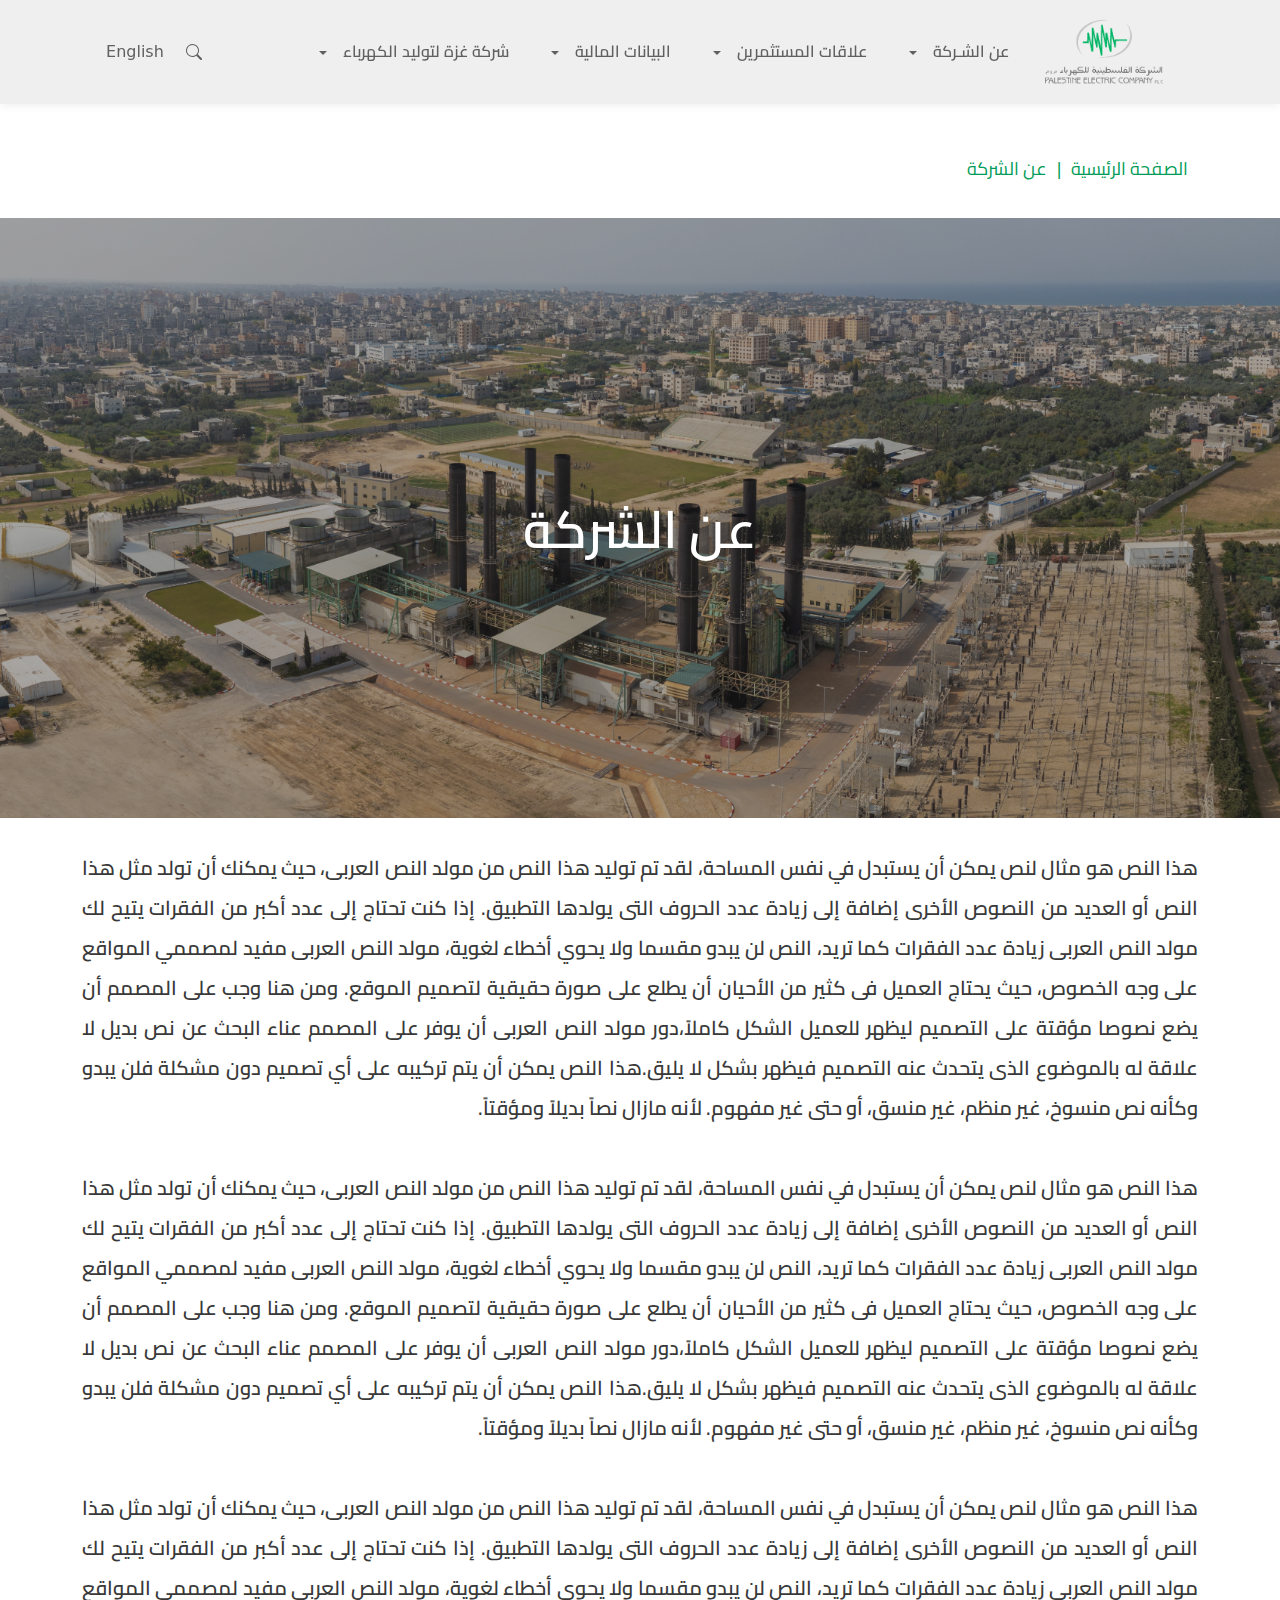
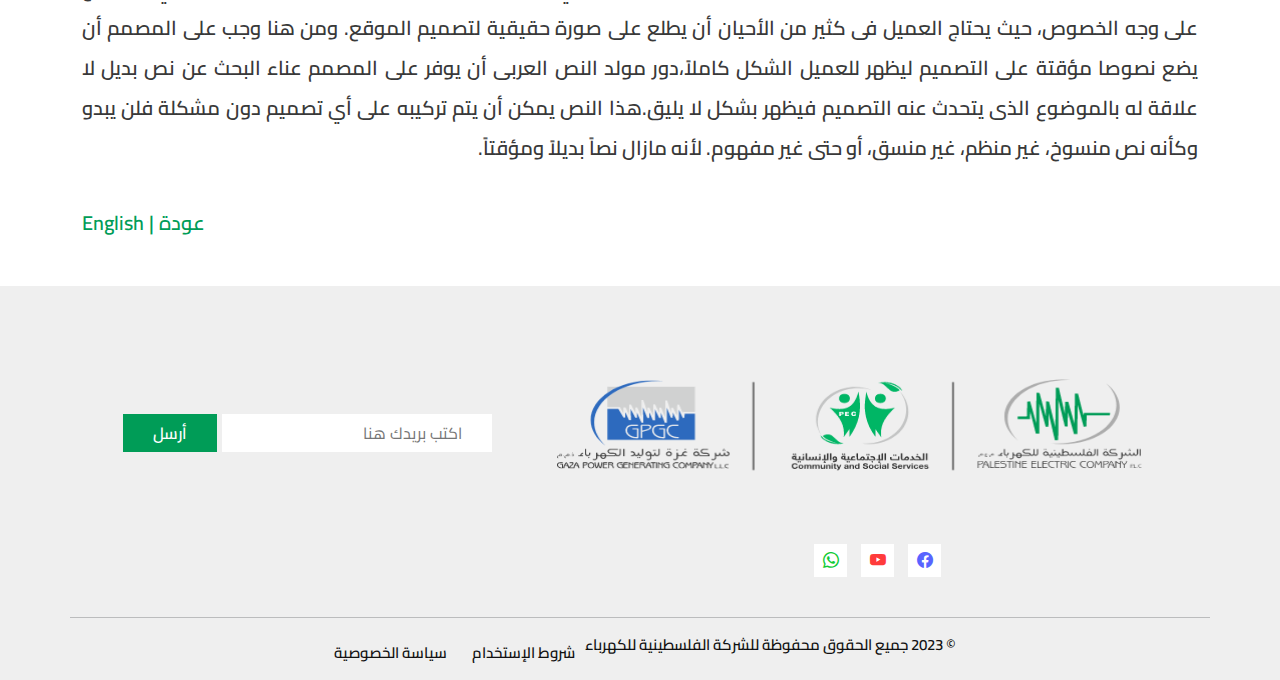
<file: About company.html>
<!DOCTYPE html>
<html lang="en">

<head>
    <meta charset="UTF-8">
    <meta http-equiv="X-UA-Compatible" content="IE=edge">
    <meta name="viewport" content="width=device-width, initial-scale=1.0">
    <title>الشركة الفلسطينية</title>
    <link rel="stylesheet" href="https://cdn.jsdelivr.net/npm/bootstrap-icons@1.8.3/font/bootstrap-icons.css">
    <link rel="stylesheet" href="css/bootstrap.min.css">
    <link rel="stylesheet" href="css/all.min.css">
    <link rel="stylesheet" href="css/style.css">
</head>

<body>
    <div class="all">
        <header>
            <div class="nav-bar wow slideInLeft" data-wow-duration="2s" data-wow-delay=".5s">
                <div class="container">
                    <nav class="navbar navbar-expand-lg bg-body-tertiary">
                        <div class="container-fluid">
                            <a class="navbar-brand" href="index.html">
                                <img src="img/Group 42677.png" alt="" class="nav-logomg">
                            </a>
                            <button class="navbar-toggler" type="button" data-bs-toggle="collapse"
                                data-bs-target="#navbarScroll" aria-controls="navbarScroll" aria-expanded="false"
                                aria-label="Toggle navigation">
                                <span class="navbar-toggler-icon"></span>
                            </button>
                            <div class="collapse navbar-collapse " id="navbarScroll">
                                <ul class="navbar-nav me-auto my-2 my-lg-0 navbar-nav-scroll"
                                    style="--bs-scroll-height: 100px;">
                                    <li class="nav-item">
                                        <a class="nav-link" href="#"> عن الشـركة</a>
                                    </li>
                                    <li class="nav-item dropdown dn">
                                        <a class="nav-link dropdown-toggle" href="#" role="button"
                                            data-bs-toggle="dropdown" aria-expanded="false">
                                        </a>
                                        <ul class="dropdown-menu">
                                            <li><a class="dropdown-item" href="About company.html"> عن الشـركة</a></li>
                                            <hr>
                                            <li><a class="dropdown-item" href="#">عقد التأسيس والنظام الداخلي </a></li>
                                            <hr>
                                            <li><a class="dropdown-item" href="#">عقد التأسيس والنظام الداخلي </a></li>
                                            <hr>
                                            <li><a class="dropdown-item" href="#">عقد التأسيس والنظام الداخلي </a></li>
                                        </ul>
                                    </li>
                                </ul>

                                <ul class="navbar-nav me-auto my-2 my-lg-0 navbar-nav-scroll"
                                    style="--bs-scroll-height: 100px;">
                                    <li class="nav-item">
                                        <a class="nav-link" href="#"> علاقات المستثمرين</a>
                                    </li>
                                    <li class="nav-item dropdown dn">
                                        <a class="nav-link dropdown-toggle" href="#" role="button"
                                            data-bs-toggle="dropdown" aria-expanded="false">
                                        </a>
                                        <ul class="dropdown-menu">
                                            <li><a class="dropdown-item" href="the company.html"> علاقات المستثمرين</a>
                                            </li>
                                            <hr>
                                            <li><a class="dropdown-item" href="#">عقد التأسيس والنظام الداخلي </a></li>
                                            <hr>
                                            <li><a class="dropdown-item" href="#">عقد التأسيس والنظام الداخلي </a></li>
                                            <hr>
                                            <li><a class="dropdown-item" href="#">عقد التأسيس والنظام الداخلي </a></li>
                                        </ul>
                                    </li>
                                </ul>

                                <ul class="navbar-nav me-auto my-2 my-lg-0 navbar-nav-scroll"
                                    style="--bs-scroll-height: 100px;">
                                    <li class="nav-item">
                                        <a class="nav-link" href="#"> البيانات المالية</a>
                                    </li>
                                    <li class="nav-item dropdown dn">
                                        <a class="nav-link dropdown-toggle" href="#" role="button"
                                            data-bs-toggle="dropdown" aria-expanded="false">
                                        </a>
                                        <ul class="dropdown-menu">
                                            <li><a class="dropdown-item" href="the company.html"> البيانات المالية</a>
                                            </li>
                                            <hr>
                                            <li><a class="dropdown-item" href="#">عقد التأسيس والنظام الداخلي </a></li>
                                            <hr>
                                            <li><a class="dropdown-item" href="#">عقد التأسيس والنظام الداخلي </a></li>
                                            <hr>
                                            <li><a class="dropdown-item" href="#">عقد التأسيس والنظام الداخلي </a></li>
                                        </ul>
                                    </li>
                                </ul>

                                <ul class="navbar-nav me-auto my-2 my-lg-0 navbar-nav-scroll"
                                    style="--bs-scroll-height: 100px;">
                                    <li class="nav-item">
                                        <a class="nav-link" href="#">
                                            شركة غزة لتوليد الكهرباء</a>
                                    </li>
                                    <li class="nav-item dropdown dn">
                                        <a class="nav-link dropdown-toggle" href="#" role="button"
                                            data-bs-toggle="dropdown" aria-expanded="false">
                                        </a>
                                        <ul class="dropdown-menu">
                                            <li><a class="dropdown-item" href="contact us.html">
                                                    شركة غزة لتوليد الكهرباء</a></li>
                                            <hr>
                                            <li><a class="dropdown-item" href="#">عقد التأسيس والنظام الداخلي </a></li>
                                            <hr>
                                            <li><a class="dropdown-item" href="#">عقد التأسيس والنظام الداخلي </a></li>
                                            <hr>
                                            <li><a class="dropdown-item" href="#">عقد التأسيس والنظام الداخلي </a></li>
                                        </ul>
                                    </li>
                                </ul>
                                <form class="d-flex" role="search">
                                    <i class="bi bi-search search"></i>
                                    <button class="btn btn-outline-success English" type="submit">English</button>
                                </form>
                            </div>

                        </div>
                    </nav>
                </div>
                <div class="container">
                    <div class="search-div">
                        <div class="flx">
                            <form action="post">
                                <input type="text" placeholder="ابحث الان">
                            </form>
                            <div class="can">
                                <i class="bi bi-x cancl"></i>
                            </div>
                        </div>
                    </div>
                </div>
            </div>
            <div class="m-nav-bar wow slideInLeft" data-wow-duration="2s" data-wow-delay=".5s">
                <div class="container px-5">
                    <div class="f-nav">
                        <a class="navbar-brand" href="index.html">
                            <img src="img/Group 42677.png" alt="" class="nav-logomg">
                        </a>
                        <div class="lnk">
                            <i class="bi bi-list list"></i>
                        </div>
                    </div>

                </div>
                <div class="list1">
                    <div class="list-tm py-4">
                        <div class="container px-5">
                            <div class="a-lnk">
                                <a href="#">عن الشـركة</a>
                                <div class="a-cn">
                                    <i class="bi bi-caret-down-fill down"></i>
                                </div>
                            </div>
                        </div>
                        <div class="container px-5">
                            <div class="down-list py-0">
                                <a href="About company.html">عن الشـركة</a>
                                <hr>
                                <a href="#">أحداث هامة</a>
                                <hr>
                                <a href="#">أحداث هامة</a>
                                <hr>
                                <a href="#">أحداث هامة</a>
                            </div>
                        </div>
                    </div>
                    <div class="list-tm py-4">
                        <div class="container px-5">
                            <div class="a-lnk2">
                                <a href="#">علاقات المستثمرين</a>
                                <div class="a-cn">
                                    <i class="bi bi-caret-down-fill down"></i>
                                </div>
                            </div>
                        </div>
                        <div class="container px-5">
                            <div class="down-list2 py-0">
                                <a href="the company.html">علاقات المستثمرين</a>
                                <hr>
                                <a href="#">أحداث هامة</a>
                                <hr>
                                <a href="#">أحداث هامة</a>
                                <hr>
                                <a href="#">أحداث هامة</a>
                            </div>
                        </div>
                    </div>
                    <div class="list-tm py-4">
                        <div class="container px-5">
                            <div class="a-lnk3">
                                <a href="#">البيانات المالية</a>
                                <div class="a-cn">
                                    <i class="bi bi-caret-down-fill down"></i>
                                </div>
                            </div>
                        </div>
                        <div class="container px-5">
                            <div class="down-list3 py-0">
                                <a href="the company.html">البيانات المالية</a>
                                <hr>
                                <a href="#">أحداث هامة</a>
                                <hr>
                                <a href="#">أحداث هامة</a>
                                <hr>
                                <a href="#">أحداث هامة</a>
                            </div>
                        </div>
                    </div>
                    <div class="list-tm py-4">
                        <div class="container px-5">
                            <div class="a-lnk4">
                                <a href="#">شركة غزة لتوليد الكهرباء</a>
                                <div class="a-cn">
                                    <i class="bi bi-caret-down-fill down"></i>
                                </div>
                            </div>
                        </div>
                        <div class="container px-5">
                            <div class="down-list4 py-0">
                                <a href="contact us.html">شركة غزة لتوليد الكهرباء</a>
                                <hr>
                                <a href="#">أحداث هامة</a>
                                <hr>
                                <a href="#">أحداث هامة</a>
                                <hr>
                                <a href="#">أحداث هامة</a>
                            </div>
                        </div>
                    </div>
                    <form class="d-flex" role="search">
                        <i class="bi bi-search search2"></i>
                        <button class="btn btn-outline-success English" type="submit">English</button>
                    </form>
                    <div class="container">
                        <div class="search-div2">
                            <div class="flx">
                                <form action="post">
                                    <input type="text" placeholder="ابحث الان">
                                </form>
                                <div class="can2">
                                    <i class="bi bi-x cancl2"></i>
                                </div>
                            </div>
                        </div>
                    </div>
                </div>
            </div>
        </header>
        <main>
            <div class="section-one py-5">
                <div class="container">
                    <div class="select">
                        <h4>الصفحة الرئيسية</h4>
                        <h4>|</h4>
                        <h4>عن الشركة</h4>
                    </div>
                </div>
                <div class="back-img">
                    <h2>عن الشركة</h2>
                </div>
                <div class="container">
                    <div class="row">
                        <div class="col">
                            <div class="para">
                                <p>
                                    هذا النص هو مثال لنص يمكن أن يستبدل في نفس المساحة، لقد تم توليد هذا النص من مولد النص العربى، حيث يمكنك أن تولد مثل هذا النص أو العديد من النصوص الأخرى إضافة إلى زيادة عدد الحروف التى يولدها التطبيق. إذا كنت تحتاج إلى عدد أكبر من الفقرات يتيح لك مولد النص العربى زيادة عدد الفقرات كما تريد، النص لن يبدو مقسما ولا يحوي أخطاء لغوية، مولد النص العربى مفيد لمصممي المواقع على وجه الخصوص، حيث يحتاج العميل فى كثير من الأحيان أن يطلع على صورة حقيقية لتصميم الموقع. ومن هنا وجب على المصمم أن يضع نصوصا مؤقتة على التصميم ليظهر للعميل الشكل كاملاً،دور مولد النص العربى أن يوفر على المصمم عناء البحث عن نص بديل لا علاقة له بالموضوع الذى يتحدث عنه التصميم فيظهر بشكل لا يليق.هذا النص يمكن أن يتم تركيبه على أي تصميم دون مشكلة فلن يبدو وكأنه نص منسوخ، غير منظم، غير منسق، أو حتى غير مفهوم. لأنه مازال نصاً بديلاً ومؤقتاً.
                                </p>
                            </div>
                            <div class="para">
                                <p>
                                    هذا النص هو مثال لنص يمكن أن يستبدل في نفس المساحة، لقد تم توليد هذا النص من مولد النص العربى، حيث يمكنك أن تولد مثل هذا النص أو العديد من النصوص الأخرى إضافة إلى زيادة عدد الحروف التى يولدها التطبيق. إذا كنت تحتاج إلى عدد أكبر من الفقرات يتيح لك مولد النص العربى زيادة عدد الفقرات كما تريد، النص لن يبدو مقسما ولا يحوي أخطاء لغوية، مولد النص العربى مفيد لمصممي المواقع على وجه الخصوص، حيث يحتاج العميل فى كثير من الأحيان أن يطلع على صورة حقيقية لتصميم الموقع. ومن هنا وجب على المصمم أن يضع نصوصا مؤقتة على التصميم ليظهر للعميل الشكل كاملاً،دور مولد النص العربى أن يوفر على المصمم عناء البحث عن نص بديل لا علاقة له بالموضوع الذى يتحدث عنه التصميم فيظهر بشكل لا يليق.هذا النص يمكن أن يتم تركيبه على أي تصميم دون مشكلة فلن يبدو وكأنه نص منسوخ، غير منظم، غير منسق، أو حتى غير مفهوم. لأنه مازال نصاً بديلاً ومؤقتاً.
                                </p>
                            </div>
                            <div class="para">
                                <p>
                                    هذا النص هو مثال لنص يمكن أن يستبدل في نفس المساحة، لقد تم توليد هذا النص من مولد النص العربى، حيث يمكنك أن تولد مثل هذا النص أو العديد من النصوص الأخرى إضافة إلى زيادة عدد الحروف التى يولدها التطبيق. إذا كنت تحتاج إلى عدد أكبر من الفقرات يتيح لك مولد النص العربى زيادة عدد الفقرات كما تريد، النص لن يبدو مقسما ولا يحوي أخطاء لغوية، مولد النص العربى مفيد لمصممي المواقع على وجه الخصوص، حيث يحتاج العميل فى كثير من الأحيان أن يطلع على صورة حقيقية لتصميم الموقع. ومن هنا وجب على المصمم أن يضع نصوصا مؤقتة على التصميم ليظهر للعميل الشكل كاملاً،دور مولد النص العربى أن يوفر على المصمم عناء البحث عن نص بديل لا علاقة له بالموضوع الذى يتحدث عنه التصميم فيظهر بشكل لا يليق.هذا النص يمكن أن يتم تركيبه على أي تصميم دون مشكلة فلن يبدو وكأنه نص منسوخ، غير منظم، غير منسق، أو حتى غير مفهوم. لأنه مازال نصاً بديلاً ومؤقتاً.
                                </p>
                            </div>
                        </div>
                        <div class="back">
                            <a href="index.html">عودة</a>
                            <a href="index.html">|</a>
                            <a href="#">English</a>
                        </div>
                    </div>
                </div>
            </div>
        </main>
        <footer class="relation-section wow animate__zoomIn" data-wow-duration="2s" data-wow-delay="2s">
            <div class="container pt-5 pb-2">
                <div class="row">
                    <div class="col-lg-7">
                        <div class="footer-info">
                            <div class="footer-img">
                                <img src="img/Group 42679.png" alt="">
                            </div>
                            <div class="footer-link">
                                <div class="footer-icon">
                                    <i class="bi bi-facebook facebook"></i>
                                </div>
                                <div class="footer-icon">
                                    <i class="bi bi-youtube youtube"></i>
                                </div>
                                <div class="footer-icon">
                                    <i class="bi bi-whatsapp whatsapp"></i>
                                </div>
                            </div>
                        </div>
                    </div>
                    <div class="col-lg-5">
                        <div class="footer-form">
                            <form action="post">
                                <input type="text" class="footer-input" placeholder="اكتب بريدك هنا">
                                <button class="send">أرسل</button>
                            </form>
                        </div>
                    </div>
                    <hr>
                    <div class="last-footer">
                        <p>
                            &copy; 2023 جميع الحقوق محفوظة للشركة الفلسطينية للكهرباء
                        </p>
                        <div class="last-link">
                            <a href="">شروط الإستخدام</a>
                            <a href="">سياسة الخصوصية</a>
                        </div>
                    </div>
                </div>
            </div>
        </footer>
    </div>
    <script src="js/bootstrap.bundle.min.js"></script>
    <script src="js/jquery-3.6.0.min.js"></script>
    <script src="js/script.js"></script>
</body>

</html>
</file>
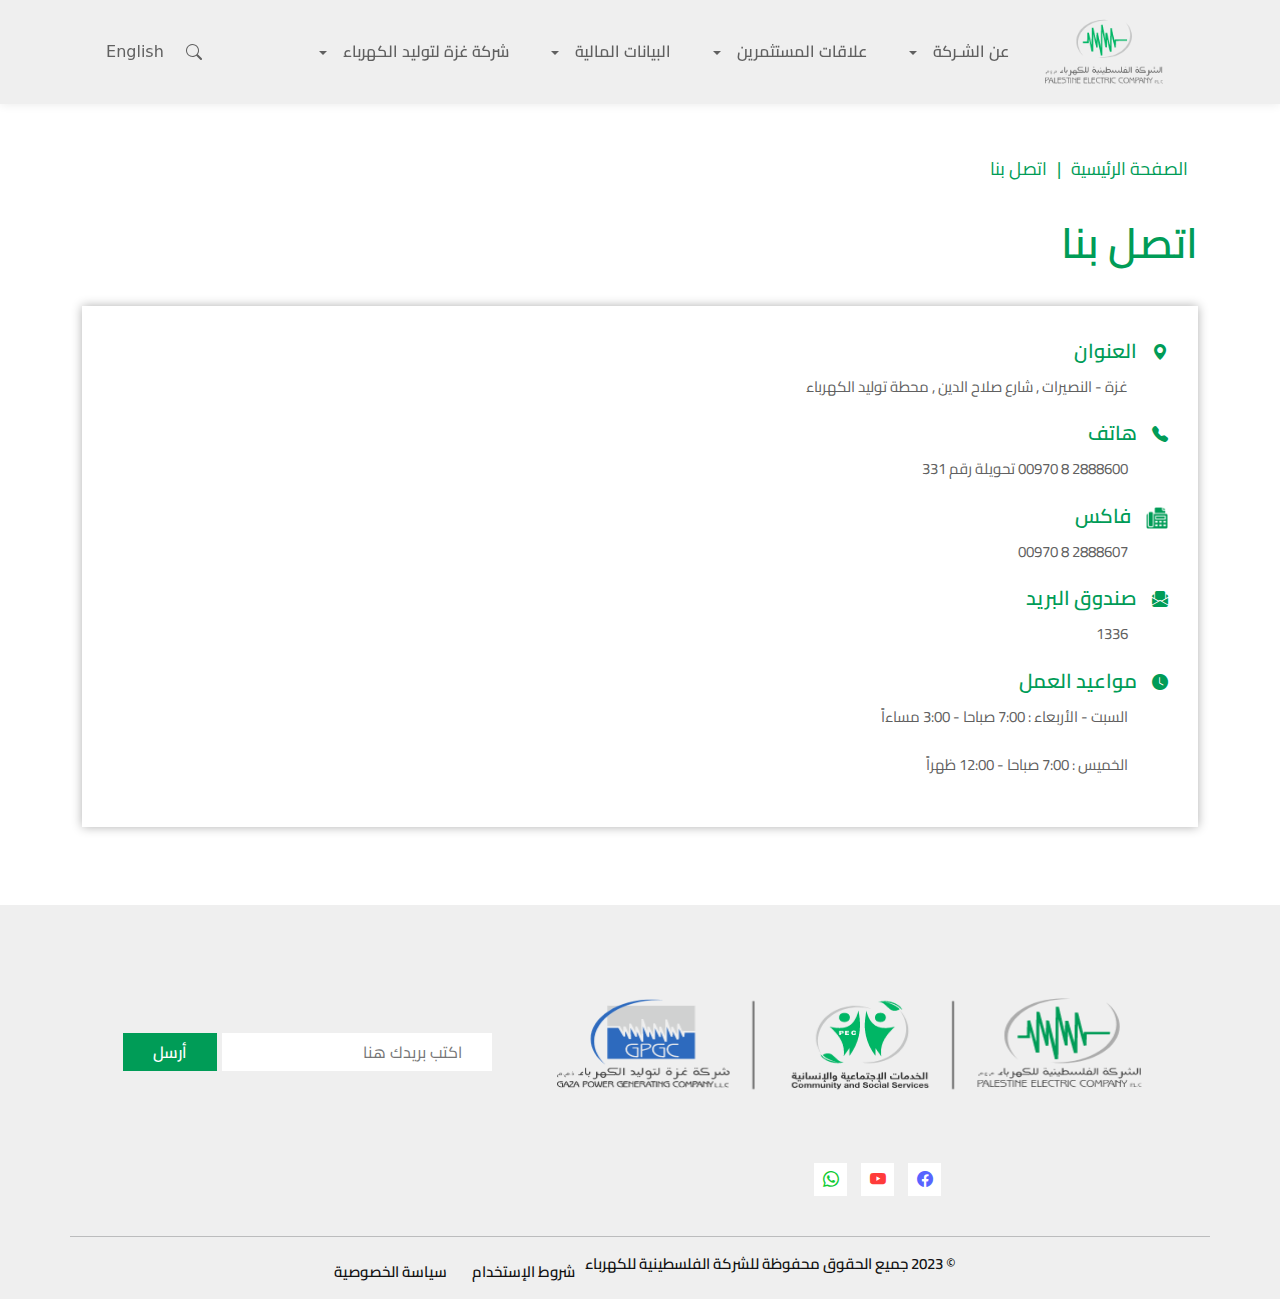
<file: contact us.html>
<!DOCTYPE html>
<html lang="en">

<head>
    <meta charset="UTF-8">
    <meta http-equiv="X-UA-Compatible" content="IE=edge">
    <meta name="viewport" content="width=device-width, initial-scale=1.0">
    <title>الشركة الفلسطينية</title>
    <link rel="stylesheet" href="https://cdn.jsdelivr.net/npm/bootstrap-icons@1.8.3/font/bootstrap-icons.css">
    <link rel="stylesheet" href="css/bootstrap.min.css">
    <link rel="stylesheet" href="css/all.min.css">
    <link rel="stylesheet" href="css/style.css">
</head>

<body>
    <div class="all">
        <header>
            <div class="nav-bar wow slideInLeft" data-wow-duration="2s" data-wow-delay=".5s">
                <div class="container">
                    <nav class="navbar navbar-expand-lg bg-body-tertiary">
                        <div class="container-fluid">
                            <a class="navbar-brand" href="index.html">
                                <img src="img/Group 42677.png" alt="" class="nav-logomg">
                            </a>
                            <button class="navbar-toggler" type="button" data-bs-toggle="collapse"
                                data-bs-target="#navbarScroll" aria-controls="navbarScroll" aria-expanded="false"
                                aria-label="Toggle navigation">
                                <span class="navbar-toggler-icon"></span>
                            </button>
                            <div class="collapse navbar-collapse " id="navbarScroll">
                                <ul class="navbar-nav me-auto my-2 my-lg-0 navbar-nav-scroll"
                                    style="--bs-scroll-height: 100px;">
                                    <li class="nav-item">
                                        <a class="nav-link" href="#"> عن الشـركة</a>
                                    </li>
                                    <li class="nav-item dropdown dn">
                                        <a class="nav-link dropdown-toggle" href="#" role="button"
                                            data-bs-toggle="dropdown" aria-expanded="false">
                                        </a>
                                        <ul class="dropdown-menu">
                                            <li><a class="dropdown-item" href="About company.html"> عن الشـركة</a></li>
                                            <hr>
                                            <li><a class="dropdown-item" href="#">عقد التأسيس والنظام الداخلي </a></li>
                                            <hr>
                                            <li><a class="dropdown-item" href="#">عقد التأسيس والنظام الداخلي </a></li>
                                            <hr>
                                            <li><a class="dropdown-item" href="#">عقد التأسيس والنظام الداخلي </a></li>
                                        </ul>
                                    </li>
                                </ul>

                                <ul class="navbar-nav me-auto my-2 my-lg-0 navbar-nav-scroll"
                                    style="--bs-scroll-height: 100px;">
                                    <li class="nav-item">
                                        <a class="nav-link" href="#"> علاقات المستثمرين</a>
                                    </li>
                                    <li class="nav-item dropdown dn">
                                        <a class="nav-link dropdown-toggle" href="#" role="button"
                                            data-bs-toggle="dropdown" aria-expanded="false">
                                        </a>
                                        <ul class="dropdown-menu">
                                            <li><a class="dropdown-item" href="the company.html"> علاقات المستثمرين</a>
                                            </li>
                                            <hr>
                                            <li><a class="dropdown-item" href="#">عقد التأسيس والنظام الداخلي </a></li>
                                            <hr>
                                            <li><a class="dropdown-item" href="#">عقد التأسيس والنظام الداخلي </a></li>
                                            <hr>
                                            <li><a class="dropdown-item" href="#">عقد التأسيس والنظام الداخلي </a></li>
                                        </ul>
                                    </li>
                                </ul>

                                <ul class="navbar-nav me-auto my-2 my-lg-0 navbar-nav-scroll"
                                    style="--bs-scroll-height: 100px;">
                                    <li class="nav-item">
                                        <a class="nav-link" href="#"> البيانات المالية</a>
                                    </li>
                                    <li class="nav-item dropdown dn">
                                        <a class="nav-link dropdown-toggle" href="#" role="button"
                                            data-bs-toggle="dropdown" aria-expanded="false">
                                        </a>
                                        <ul class="dropdown-menu">
                                            <li><a class="dropdown-item" href="the company.html"> البيانات المالية</a>
                                            </li>
                                            <hr>
                                            <li><a class="dropdown-item" href="#">عقد التأسيس والنظام الداخلي </a></li>
                                            <hr>
                                            <li><a class="dropdown-item" href="#">عقد التأسيس والنظام الداخلي </a></li>
                                            <hr>
                                            <li><a class="dropdown-item" href="#">عقد التأسيس والنظام الداخلي </a></li>
                                        </ul>
                                    </li>
                                </ul>

                                <ul class="navbar-nav me-auto my-2 my-lg-0 navbar-nav-scroll"
                                    style="--bs-scroll-height: 100px;">
                                    <li class="nav-item">
                                        <a class="nav-link" href="#">
                                            شركة غزة لتوليد الكهرباء</a>
                                    </li>
                                    <li class="nav-item dropdown dn">
                                        <a class="nav-link dropdown-toggle" href="#" role="button"
                                            data-bs-toggle="dropdown" aria-expanded="false">
                                        </a>
                                        <ul class="dropdown-menu">
                                            <li><a class="dropdown-item" href="contact us.html">
                                                    شركة غزة لتوليد الكهرباء</a></li>
                                            <hr>
                                            <li><a class="dropdown-item" href="#">عقد التأسيس والنظام الداخلي </a></li>
                                            <hr>
                                            <li><a class="dropdown-item" href="#">عقد التأسيس والنظام الداخلي </a></li>
                                            <hr>
                                            <li><a class="dropdown-item" href="#">عقد التأسيس والنظام الداخلي </a></li>
                                        </ul>
                                    </li>
                                </ul>
                                <form class="d-flex" role="search">
                                    <i class="bi bi-search search"></i>
                                    <button class="btn btn-outline-success English" type="submit">English</button>
                                </form>
                            </div>

                        </div>
                    </nav>
                </div>
                <div class="container">
                    <div class="search-div">
                        <div class="flx">
                            <form action="post">
                                <input type="text" placeholder="ابحث الان">
                            </form>
                            <div class="can">
                                <i class="bi bi-x cancl"></i>
                            </div>
                        </div>
                    </div>
                </div>
            </div>
            <div class="m-nav-bar wow slideInLeft" data-wow-duration="2s" data-wow-delay=".5s">
                <div class="container px-5">
                    <div class="f-nav">
                        <a class="navbar-brand" href="index.html">
                            <img src="img/Group 42677.png" alt="" class="nav-logomg">
                        </a>
                        <div class="lnk">
                            <i class="bi bi-list list"></i>
                        </div>
                    </div>

                </div>
                <div class="list1">
                    <div class="list-tm py-4">
                        <div class="container px-5">
                            <div class="a-lnk">
                                <a href="#">عن الشـركة</a>
                                <div class="a-cn">
                                    <i class="bi bi-caret-down-fill down"></i>
                                </div>
                            </div>
                        </div>
                        <div class="container px-5">
                            <div class="down-list py-0">
                                <a href="About company.html">عن الشـركة</a>
                                <hr>
                                <a href="#">أحداث هامة</a>
                                <hr>
                                <a href="#">أحداث هامة</a>
                                <hr>
                                <a href="#">أحداث هامة</a>
                            </div>
                        </div>
                    </div>
                    <div class="list-tm py-4">
                        <div class="container px-5">
                            <div class="a-lnk2">
                                <a href="#">علاقات المستثمرين</a>
                                <div class="a-cn">
                                    <i class="bi bi-caret-down-fill down"></i>
                                </div>
                            </div>
                        </div>
                        <div class="container px-5">
                            <div class="down-list2 py-0">
                                <a href="the company.html">علاقات المستثمرين</a>
                                <hr>
                                <a href="#">أحداث هامة</a>
                                <hr>
                                <a href="#">أحداث هامة</a>
                                <hr>
                                <a href="#">أحداث هامة</a>
                            </div>
                        </div>
                    </div>
                    <div class="list-tm py-4">
                        <div class="container px-5">
                            <div class="a-lnk3">
                                <a href="#">البيانات المالية</a>
                                <div class="a-cn">
                                    <i class="bi bi-caret-down-fill down"></i>
                                </div>
                            </div>
                        </div>
                        <div class="container px-5">
                            <div class="down-list3 py-0">
                                <a href="the company.html">البيانات المالية</a>
                                <hr>
                                <a href="#">أحداث هامة</a>
                                <hr>
                                <a href="#">أحداث هامة</a>
                                <hr>
                                <a href="#">أحداث هامة</a>
                            </div>
                        </div>
                    </div>
                    <div class="list-tm py-4">
                        <div class="container px-5">
                            <div class="a-lnk4">
                                <a href="#">شركة غزة لتوليد الكهرباء</a>
                                <div class="a-cn">
                                    <i class="bi bi-caret-down-fill down"></i>
                                </div>
                            </div>
                        </div>
                        <div class="container px-5">
                            <div class="down-list4 py-0">
                                <a href="contact us.html">شركة غزة لتوليد الكهرباء</a>
                                <hr>
                                <a href="#">أحداث هامة</a>
                                <hr>
                                <a href="#">أحداث هامة</a>
                                <hr>
                                <a href="#">أحداث هامة</a>
                            </div>
                        </div>
                    </div>
                    <form class="d-flex" role="search">
                        <i class="bi bi-search search2"></i>
                        <button class="btn btn-outline-success English" type="submit">English</button>
                    </form>
                    <div class="container">
                        <div class="search-div2">
                            <div class="flx">
                                <form action="post">
                                    <input type="text" placeholder="ابحث الان">
                                </form>
                                <div class="can2">
                                    <i class="bi bi-x cancl2"></i>
                                </div>
                            </div>
                        </div>
                    </div>
                </div>
            </div>
        </header>
        <main>
            <div class="section-one py-5">
                <div class="container">
                    <div class="select">
                        <h4>الصفحة الرئيسية</h4>
                        <h4>|</h4>
                        <h4> اتصل بنا</h4>
                    </div>
                    <div class="select2">
                       <h2>اتصل بنا</h2>
                    </div>
                </div>
                <div class="container">
                    <div class="row">
                        <div class="col">
                            <div class="contact-box">
                                <div class="contact-info">
                                    <div class="span-box">
                                        <i class="bi bi-geo-alt-fill"></i>
                                        <span>العنوان</span>
                                        <p>غزة - النصيرات , شارع صلاح الدين , محطة توليد الكهرباء</p>
                                    </div>
                                    <div class="span-box">
                                        <i class="bi bi-telephone-fill"></i>
                                        <span> هاتف</span>
                                        <p> 	2888600 8 00970  تحويلة رقم 331</p>
                                    </div>
                                    <div class="span-box">
                                        <img src="img/fax (2).png" alt="">
                                        <span> فاكس</span>
                                        <p>2888607 8 00970</p>
                                    </div>
                                    <div class="span-box">
                                        <i class="bi bi-envelope-paper-fill"></i>
                                        <span> صندوق البريد</span>
                                        <p>1336</p>
                                    </div>
                                    <div class="span-box">
                                        <i class="bi bi-clock-fill"></i>
                                        <span>مواعيد العمل</span>
                                        <p>السبت - الأربعاء : 7:00 صباحا - 3:00 مساءاً</p>
                                        <p>الخميس : 7:00 صباحا - 12:00 ظهراً</p>
                                    </div>
                                </div>
                            </div>
                        </div>
                    </div>
                </div>
            </div>
        </main>
        <footer class="relation-section wow animate__zoomIn" data-wow-duration="2s" data-wow-delay="2s">
            <div class="container pt-5 pb-2">
                <div class="row">
                    <div class="col-lg-7">
                        <div class="footer-info">
                            <div class="footer-img">
                                <img src="img/Group 42679.png" alt="">
                            </div>
                            <div class="footer-link">
                                <div class="footer-icon">
                                    <i class="bi bi-facebook facebook"></i>
                                </div>
                                <div class="footer-icon">
                                    <i class="bi bi-youtube youtube"></i>
                                </div>
                                <div class="footer-icon">
                                    <i class="bi bi-whatsapp whatsapp"></i>
                                </div>
                            </div>
                        </div>
                    </div>
                    <div class="col-lg-5">
                        <div class="footer-form">
                            <form action="post">
                                <input type="text" class="footer-input" placeholder="اكتب بريدك هنا">
                                <button class="send">أرسل</button>
                            </form>
                        </div>
                    </div>
                    <hr>
                    <div class="last-footer">
                        <p>
                            &copy; 2023 جميع الحقوق محفوظة للشركة الفلسطينية للكهرباء
                        </p>
                        <div class="last-link">
                            <a href="">شروط الإستخدام</a>
                            <a href="">سياسة الخصوصية</a>
                        </div>
                    </div>
                </div>
            </div>
        </footer>
    </div>
    <script src="js/bootstrap.bundle.min.js"></script>
    <script src="js/jquery-3.6.0.min.js"></script>
    <script src="js/script.js"></script>
</body>

</html>
</file>
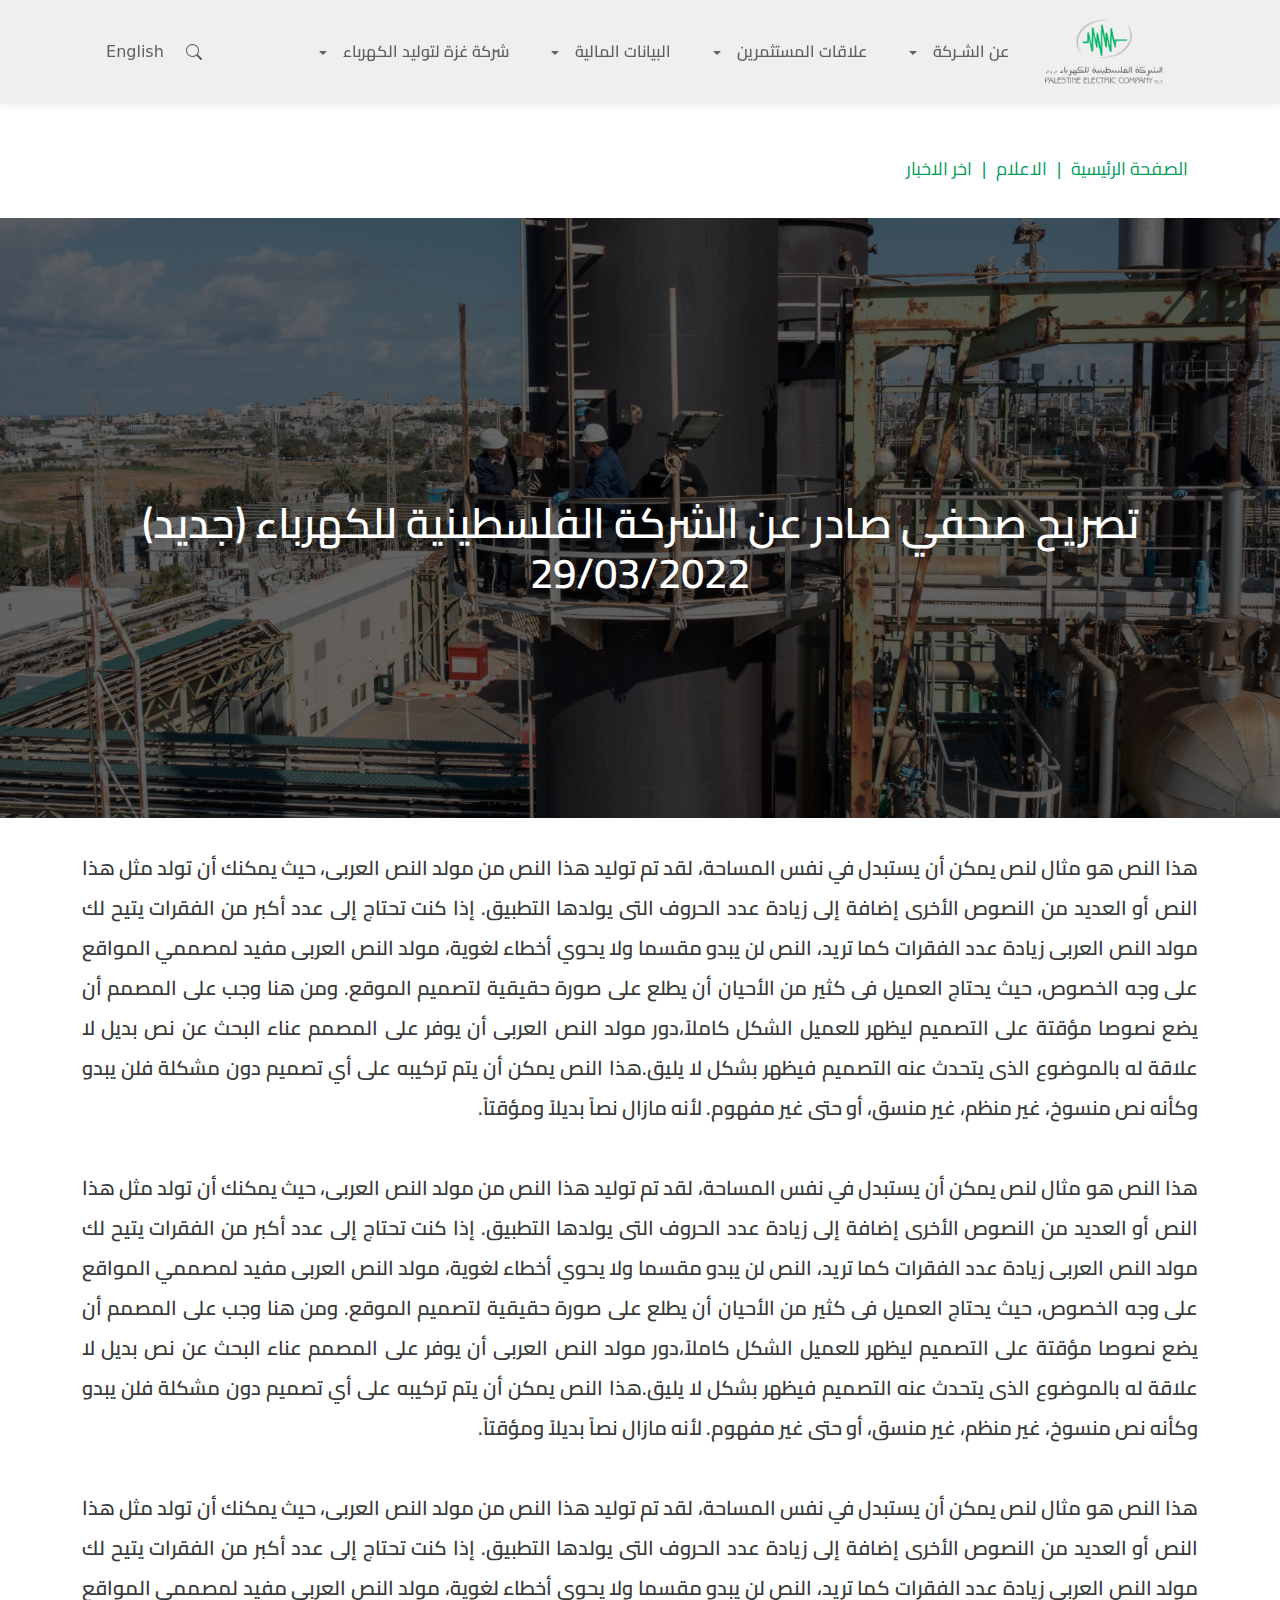
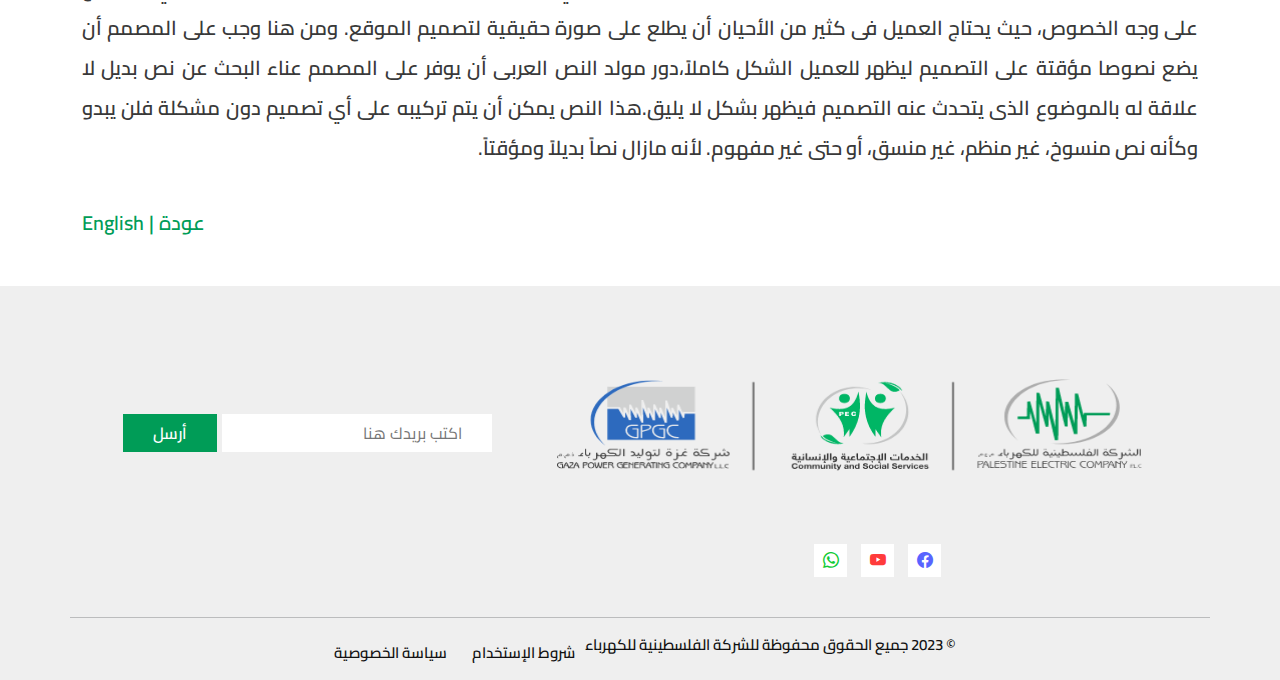
<file: news page.html>
<!DOCTYPE html>
<html lang="en">

<head>
    <meta charset="UTF-8">
    <meta http-equiv="X-UA-Compatible" content="IE=edge">
    <meta name="viewport" content="width=device-width, initial-scale=1.0">
    <title>الشركة الفلسطينية</title>
    <link rel="stylesheet" href="https://cdn.jsdelivr.net/npm/bootstrap-icons@1.8.3/font/bootstrap-icons.css">
    <link rel="stylesheet" href="css/bootstrap.min.css">
    <link rel="stylesheet" href="css/all.min.css">
    <link rel="stylesheet" href="css/style.css">
</head>

<body>
    <div class="all">
        <header>
            <div class="nav-bar wow slideInLeft" data-wow-duration="2s" data-wow-delay=".5s">
                <div class="container">
                    <nav class="navbar navbar-expand-lg bg-body-tertiary">
                        <div class="container-fluid">
                            <a class="navbar-brand" href="index.html">
                                <img src="img/Group 42677.png" alt="" class="nav-logomg">
                            </a>
                            <button class="navbar-toggler" type="button" data-bs-toggle="collapse"
                                data-bs-target="#navbarScroll" aria-controls="navbarScroll" aria-expanded="false"
                                aria-label="Toggle navigation">
                                <span class="navbar-toggler-icon"></span>
                            </button>
                            <div class="collapse navbar-collapse " id="navbarScroll">
                                <ul class="navbar-nav me-auto my-2 my-lg-0 navbar-nav-scroll"
                                    style="--bs-scroll-height: 100px;">
                                    <li class="nav-item">
                                        <a class="nav-link" href="#"> عن الشـركة</a>
                                    </li>
                                    <li class="nav-item dropdown dn">
                                        <a class="nav-link dropdown-toggle" href="#" role="button"
                                            data-bs-toggle="dropdown" aria-expanded="false">
                                        </a>
                                        <ul class="dropdown-menu">
                                            <li><a class="dropdown-item" href="About company.html"> عن الشـركة</a></li>
                                            <hr>
                                            <li><a class="dropdown-item" href="#">عقد التأسيس والنظام الداخلي </a></li>
                                            <hr>
                                            <li><a class="dropdown-item" href="#">عقد التأسيس والنظام الداخلي </a></li>
                                            <hr>
                                            <li><a class="dropdown-item" href="#">عقد التأسيس والنظام الداخلي </a></li>
                                        </ul>
                                    </li>
                                </ul>

                                <ul class="navbar-nav me-auto my-2 my-lg-0 navbar-nav-scroll"
                                    style="--bs-scroll-height: 100px;">
                                    <li class="nav-item">
                                        <a class="nav-link" href="#"> علاقات المستثمرين</a>
                                    </li>
                                    <li class="nav-item dropdown dn">
                                        <a class="nav-link dropdown-toggle" href="#" role="button"
                                            data-bs-toggle="dropdown" aria-expanded="false">
                                        </a>
                                        <ul class="dropdown-menu">
                                            <li><a class="dropdown-item" href="the company.html"> علاقات المستثمرين</a>
                                            </li>
                                            <hr>
                                            <li><a class="dropdown-item" href="#">عقد التأسيس والنظام الداخلي </a></li>
                                            <hr>
                                            <li><a class="dropdown-item" href="#">عقد التأسيس والنظام الداخلي </a></li>
                                            <hr>
                                            <li><a class="dropdown-item" href="#">عقد التأسيس والنظام الداخلي </a></li>
                                        </ul>
                                    </li>
                                </ul>

                                <ul class="navbar-nav me-auto my-2 my-lg-0 navbar-nav-scroll"
                                    style="--bs-scroll-height: 100px;">
                                    <li class="nav-item">
                                        <a class="nav-link" href="#"> البيانات المالية</a>
                                    </li>
                                    <li class="nav-item dropdown dn">
                                        <a class="nav-link dropdown-toggle" href="#" role="button"
                                            data-bs-toggle="dropdown" aria-expanded="false">
                                        </a>
                                        <ul class="dropdown-menu">
                                            <li><a class="dropdown-item" href="the company.html"> البيانات المالية</a>
                                            </li>
                                            <hr>
                                            <li><a class="dropdown-item" href="#">عقد التأسيس والنظام الداخلي </a></li>
                                            <hr>
                                            <li><a class="dropdown-item" href="#">عقد التأسيس والنظام الداخلي </a></li>
                                            <hr>
                                            <li><a class="dropdown-item" href="#">عقد التأسيس والنظام الداخلي </a></li>
                                        </ul>
                                    </li>
                                </ul>

                                <ul class="navbar-nav me-auto my-2 my-lg-0 navbar-nav-scroll"
                                    style="--bs-scroll-height: 100px;">
                                    <li class="nav-item">
                                        <a class="nav-link" href="#">
                                            شركة غزة لتوليد الكهرباء</a>
                                    </li>
                                    <li class="nav-item dropdown dn">
                                        <a class="nav-link dropdown-toggle" href="#" role="button"
                                            data-bs-toggle="dropdown" aria-expanded="false">
                                        </a>
                                        <ul class="dropdown-menu">
                                            <li><a class="dropdown-item" href="contact us.html">
                                                    شركة غزة لتوليد الكهرباء</a></li>
                                            <hr>
                                            <li><a class="dropdown-item" href="#">عقد التأسيس والنظام الداخلي </a></li>
                                            <hr>
                                            <li><a class="dropdown-item" href="#">عقد التأسيس والنظام الداخلي </a></li>
                                            <hr>
                                            <li><a class="dropdown-item" href="#">عقد التأسيس والنظام الداخلي </a></li>
                                        </ul>
                                    </li>
                                </ul>
                                <form class="d-flex" role="search">
                                    <i class="bi bi-search search"></i>
                                    <button class="btn btn-outline-success English" type="submit">English</button>
                                </form>
                            </div>

                        </div>
                    </nav>
                </div>
                <div class="container">
                    <div class="search-div">
                        <div class="flx">
                            <form action="post">
                                <input type="text" placeholder="ابحث الان">
                            </form>
                            <div class="can">
                                <i class="bi bi-x cancl"></i>
                            </div>
                        </div>
                    </div>
                </div>
            </div>
            <div class="m-nav-bar wow slideInLeft" data-wow-duration="2s" data-wow-delay=".5s">
                <div class="container px-5">
                    <div class="f-nav">
                        <a class="navbar-brand" href="index.html">
                            <img src="img/Group 42677.png" alt="" class="nav-logomg">
                        </a>
                        <div class="lnk">
                            <i class="bi bi-list list"></i>
                        </div>
                    </div>

                </div>
                <div class="list1">
                    <div class="list-tm py-4">
                        <div class="container px-5">
                            <div class="a-lnk">
                                <a href="#">عن الشـركة</a>
                                <div class="a-cn">
                                    <i class="bi bi-caret-down-fill down"></i>
                                </div>
                            </div>
                        </div>
                        <div class="container px-5">
                            <div class="down-list py-0">
                                <a href="About company.html">عن الشـركة</a>
                                <hr>
                                <a href="#">أحداث هامة</a>
                                <hr>
                                <a href="#">أحداث هامة</a>
                                <hr>
                                <a href="#">أحداث هامة</a>
                            </div>
                        </div>
                    </div>
                    <div class="list-tm py-4">
                        <div class="container px-5">
                            <div class="a-lnk2">
                                <a href="#">علاقات المستثمرين</a>
                                <div class="a-cn">
                                    <i class="bi bi-caret-down-fill down"></i>
                                </div>
                            </div>
                        </div>
                        <div class="container px-5">
                            <div class="down-list2 py-0">
                                <a href="the company.html">علاقات المستثمرين</a>
                                <hr>
                                <a href="#">أحداث هامة</a>
                                <hr>
                                <a href="#">أحداث هامة</a>
                                <hr>
                                <a href="#">أحداث هامة</a>
                            </div>
                        </div>
                    </div>
                    <div class="list-tm py-4">
                        <div class="container px-5">
                            <div class="a-lnk3">
                                <a href="#">البيانات المالية</a>
                                <div class="a-cn">
                                    <i class="bi bi-caret-down-fill down"></i>
                                </div>
                            </div>
                        </div>
                        <div class="container px-5">
                            <div class="down-list3 py-0">
                                <a href="the company.html">البيانات المالية</a>
                                <hr>
                                <a href="#">أحداث هامة</a>
                                <hr>
                                <a href="#">أحداث هامة</a>
                                <hr>
                                <a href="#">أحداث هامة</a>
                            </div>
                        </div>
                    </div>
                    <div class="list-tm py-4">
                        <div class="container px-5">
                            <div class="a-lnk4">
                                <a href="#">شركة غزة لتوليد الكهرباء</a>
                                <div class="a-cn">
                                    <i class="bi bi-caret-down-fill down"></i>
                                </div>
                            </div>
                        </div>
                        <div class="container px-5">
                            <div class="down-list4 py-0">
                                <a href="contact us.html">شركة غزة لتوليد الكهرباء</a>
                                <hr>
                                <a href="#">أحداث هامة</a>
                                <hr>
                                <a href="#">أحداث هامة</a>
                                <hr>
                                <a href="#">أحداث هامة</a>
                            </div>
                        </div>
                    </div>
                    <form class="d-flex" role="search">
                        <i class="bi bi-search search2"></i>
                        <button class="btn btn-outline-success English" type="submit">English</button>
                    </form>
                    <div class="container">
                        <div class="search-div2">
                            <div class="flx">
                                <form action="post">
                                    <input type="text" placeholder="ابحث الان">
                                </form>
                                <div class="can2">
                                    <i class="bi bi-x cancl2"></i>
                                </div>
                            </div>
                        </div>
                    </div>
                </div>
            </div>
        </header>
        <main>
            <div class="section-one py-5">
                <div class="container">
                    <div class="select">
                        <h4>الصفحة الرئيسية</h4>
                        <h4>|</h4>
                        <h4>الاعلام</h4>
                        <h4>|</h4>
                        <h4> اخر الاخبار </h4>
                    </div>
                </div>
                <div class="back-img3">
                    <h2>
                        تصريح صحفي صادر عن الشركة الفلسطينية للكهرباء (جديد)
                        <br>
                        29/03/2022 
                    </h2>
                </div>
                <div class="container">
                    <div class="row">
                        <div class="col">
                            <div class="para">
                                <p>
                                    هذا النص هو مثال لنص يمكن أن يستبدل في نفس المساحة، لقد تم توليد هذا النص من مولد النص العربى، حيث يمكنك أن تولد مثل هذا النص أو العديد من النصوص الأخرى إضافة إلى زيادة عدد الحروف التى يولدها التطبيق. إذا كنت تحتاج إلى عدد أكبر من الفقرات يتيح لك مولد النص العربى زيادة عدد الفقرات كما تريد، النص لن يبدو مقسما ولا يحوي أخطاء لغوية، مولد النص العربى مفيد لمصممي المواقع على وجه الخصوص، حيث يحتاج العميل فى كثير من الأحيان أن يطلع على صورة حقيقية لتصميم الموقع. ومن هنا وجب على المصمم أن يضع نصوصا مؤقتة على التصميم ليظهر للعميل الشكل كاملاً،دور مولد النص العربى أن يوفر على المصمم عناء البحث عن نص بديل لا علاقة له بالموضوع الذى يتحدث عنه التصميم فيظهر بشكل لا يليق.هذا النص يمكن أن يتم تركيبه على أي تصميم دون مشكلة فلن يبدو وكأنه نص منسوخ، غير منظم، غير منسق، أو حتى غير مفهوم. لأنه مازال نصاً بديلاً ومؤقتاً.
                                </p>
                            </div>
                            <div class="para">
                                <p>
                                    هذا النص هو مثال لنص يمكن أن يستبدل في نفس المساحة، لقد تم توليد هذا النص من مولد النص العربى، حيث يمكنك أن تولد مثل هذا النص أو العديد من النصوص الأخرى إضافة إلى زيادة عدد الحروف التى يولدها التطبيق. إذا كنت تحتاج إلى عدد أكبر من الفقرات يتيح لك مولد النص العربى زيادة عدد الفقرات كما تريد، النص لن يبدو مقسما ولا يحوي أخطاء لغوية، مولد النص العربى مفيد لمصممي المواقع على وجه الخصوص، حيث يحتاج العميل فى كثير من الأحيان أن يطلع على صورة حقيقية لتصميم الموقع. ومن هنا وجب على المصمم أن يضع نصوصا مؤقتة على التصميم ليظهر للعميل الشكل كاملاً،دور مولد النص العربى أن يوفر على المصمم عناء البحث عن نص بديل لا علاقة له بالموضوع الذى يتحدث عنه التصميم فيظهر بشكل لا يليق.هذا النص يمكن أن يتم تركيبه على أي تصميم دون مشكلة فلن يبدو وكأنه نص منسوخ، غير منظم، غير منسق، أو حتى غير مفهوم. لأنه مازال نصاً بديلاً ومؤقتاً.
                                </p>
                            </div>
                            <div class="para">
                                <p>
                                    هذا النص هو مثال لنص يمكن أن يستبدل في نفس المساحة، لقد تم توليد هذا النص من مولد النص العربى، حيث يمكنك أن تولد مثل هذا النص أو العديد من النصوص الأخرى إضافة إلى زيادة عدد الحروف التى يولدها التطبيق. إذا كنت تحتاج إلى عدد أكبر من الفقرات يتيح لك مولد النص العربى زيادة عدد الفقرات كما تريد، النص لن يبدو مقسما ولا يحوي أخطاء لغوية، مولد النص العربى مفيد لمصممي المواقع على وجه الخصوص، حيث يحتاج العميل فى كثير من الأحيان أن يطلع على صورة حقيقية لتصميم الموقع. ومن هنا وجب على المصمم أن يضع نصوصا مؤقتة على التصميم ليظهر للعميل الشكل كاملاً،دور مولد النص العربى أن يوفر على المصمم عناء البحث عن نص بديل لا علاقة له بالموضوع الذى يتحدث عنه التصميم فيظهر بشكل لا يليق.هذا النص يمكن أن يتم تركيبه على أي تصميم دون مشكلة فلن يبدو وكأنه نص منسوخ، غير منظم، غير منسق، أو حتى غير مفهوم. لأنه مازال نصاً بديلاً ومؤقتاً.
                                </p>
                            </div>
                        </div>
                        <div class="back">
                            <a href="index.html">عودة</a>
                            <a href="index.html">|</a>
                            <a href="">English</a>
                        </div>
                    </div>
                </div>
            </div>
        </main>
        <footer class="relation-section wow animate__zoomIn" data-wow-duration="2s" data-wow-delay="2s">
            <div class="container pt-5 pb-2">
                <div class="row">
                    <div class="col-lg-7">
                        <div class="footer-info">
                            <div class="footer-img">
                                <img src="img/Group 42679.png" alt="">
                            </div>
                            <div class="footer-link">
                                <div class="footer-icon">
                                    <i class="bi bi-facebook facebook"></i>
                                </div>
                                <div class="footer-icon">
                                    <i class="bi bi-youtube youtube"></i>
                                </div>
                                <div class="footer-icon">
                                    <i class="bi bi-whatsapp whatsapp"></i>
                                </div>
                            </div>
                        </div>
                    </div>
                    <div class="col-lg-5">
                        <div class="footer-form">
                            <form action="post">
                                <input type="text" class="footer-input" placeholder="اكتب بريدك هنا">
                                <button class="send">أرسل</button>
                            </form>
                        </div>
                    </div>
                    <hr>
                    <div class="last-footer">
                        <p>
                            &copy; 2023 جميع الحقوق محفوظة للشركة الفلسطينية للكهرباء
                        </p>
                        <div class="last-link">
                            <a href="">شروط الإستخدام</a>
                            <a href="">سياسة الخصوصية</a>
                        </div>
                    </div>
                </div>
            </div>
        </footer>
    </div>
    <script src="js/bootstrap.bundle.min.js"></script>
    <script src="js/jquery-3.6.0.min.js"></script>
    <script src="js/script.js"></script>
</body>

</html>
</file>
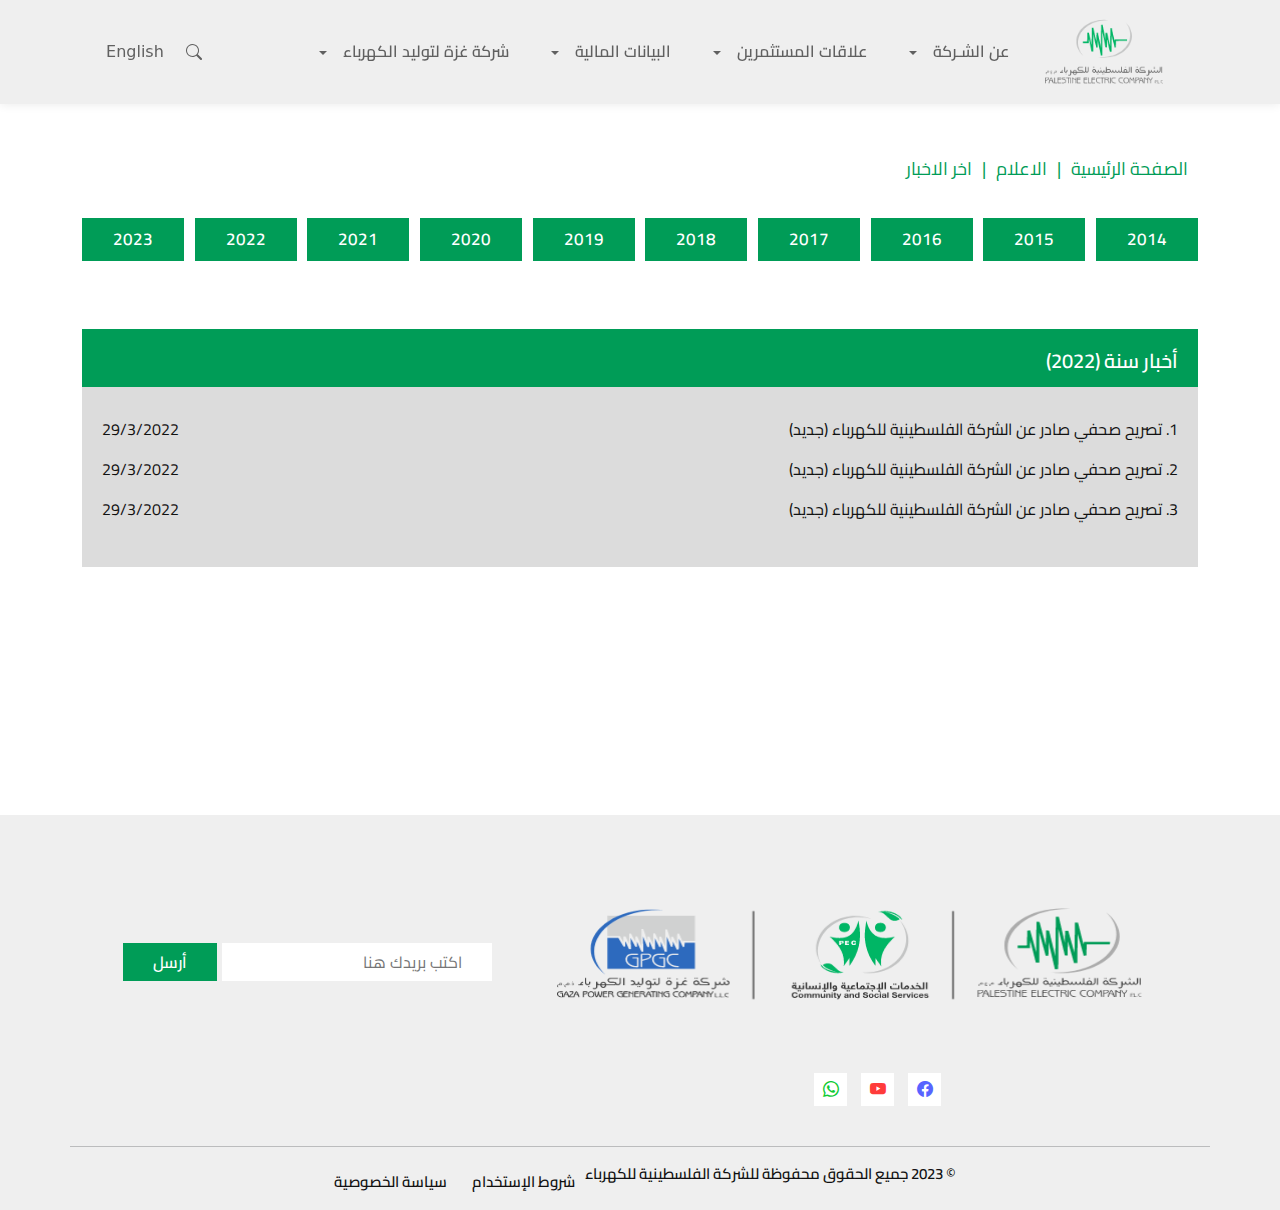
<file: Pagenation.html>
<!DOCTYPE html>
<html lang="en">

<head>
    <meta charset="UTF-8">
    <meta http-equiv="X-UA-Compatible" content="IE=edge">
    <meta name="viewport" content="width=device-width, initial-scale=1.0">
    <title>الشركة الفلسطينية</title>
    <link rel="stylesheet" href="https://cdn.jsdelivr.net/npm/bootstrap-icons@1.8.3/font/bootstrap-icons.css">
    <link rel="stylesheet" href="css/bootstrap.min.css">
    <link rel="stylesheet" href="css/all.min.css">
    <link rel="stylesheet" href="css/style.css">
</head>

<body>
    <div class="all">
        <header>
            <div class="nav-bar wow slideInLeft" data-wow-duration="2s" data-wow-delay=".5s">
                <div class="container">
                    <nav class="navbar navbar-expand-lg bg-body-tertiary">
                        <div class="container-fluid">
                            <a class="navbar-brand" href="index.html">
                                <img src="img/Group 42677.png" alt="" class="nav-logomg">
                            </a>
                            <button class="navbar-toggler" type="button" data-bs-toggle="collapse"
                                data-bs-target="#navbarScroll" aria-controls="navbarScroll" aria-expanded="false"
                                aria-label="Toggle navigation">
                                <span class="navbar-toggler-icon"></span>
                            </button>
                            <div class="collapse navbar-collapse " id="navbarScroll">
                                <ul class="navbar-nav me-auto my-2 my-lg-0 navbar-nav-scroll"
                                    style="--bs-scroll-height: 100px;">
                                    <li class="nav-item">
                                        <a class="nav-link" href="#"> عن الشـركة</a>
                                    </li>
                                    <li class="nav-item dropdown dn">
                                        <a class="nav-link dropdown-toggle" href="#" role="button"
                                            data-bs-toggle="dropdown" aria-expanded="false">
                                        </a>
                                        <ul class="dropdown-menu">
                                            <li><a class="dropdown-item" href="About company.html"> عن الشـركة</a></li>
                                            <hr>
                                            <li><a class="dropdown-item" href="#">عقد التأسيس والنظام الداخلي </a></li>
                                            <hr>
                                            <li><a class="dropdown-item" href="#">عقد التأسيس والنظام الداخلي </a></li>
                                            <hr>
                                            <li><a class="dropdown-item" href="#">عقد التأسيس والنظام الداخلي </a></li>
                                        </ul>
                                    </li>
                                </ul>

                                <ul class="navbar-nav me-auto my-2 my-lg-0 navbar-nav-scroll"
                                    style="--bs-scroll-height: 100px;">
                                    <li class="nav-item">
                                        <a class="nav-link" href="#"> علاقات المستثمرين</a>
                                    </li>
                                    <li class="nav-item dropdown dn">
                                        <a class="nav-link dropdown-toggle" href="#" role="button"
                                            data-bs-toggle="dropdown" aria-expanded="false">
                                        </a>
                                        <ul class="dropdown-menu">
                                            <li><a class="dropdown-item" href="the company.html"> علاقات المستثمرين</a>
                                            </li>
                                            <hr>
                                            <li><a class="dropdown-item" href="#">عقد التأسيس والنظام الداخلي </a></li>
                                            <hr>
                                            <li><a class="dropdown-item" href="#">عقد التأسيس والنظام الداخلي </a></li>
                                            <hr>
                                            <li><a class="dropdown-item" href="#">عقد التأسيس والنظام الداخلي </a></li>
                                        </ul>
                                    </li>
                                </ul>

                                <ul class="navbar-nav me-auto my-2 my-lg-0 navbar-nav-scroll"
                                    style="--bs-scroll-height: 100px;">
                                    <li class="nav-item">
                                        <a class="nav-link" href="#"> البيانات المالية</a>
                                    </li>
                                    <li class="nav-item dropdown dn">
                                        <a class="nav-link dropdown-toggle" href="#" role="button"
                                            data-bs-toggle="dropdown" aria-expanded="false">
                                        </a>
                                        <ul class="dropdown-menu">
                                            <li><a class="dropdown-item" href="the company.html"> البيانات المالية</a>
                                            </li>
                                            <hr>
                                            <li><a class="dropdown-item" href="#">عقد التأسيس والنظام الداخلي </a></li>
                                            <hr>
                                            <li><a class="dropdown-item" href="#">عقد التأسيس والنظام الداخلي </a></li>
                                            <hr>
                                            <li><a class="dropdown-item" href="#">عقد التأسيس والنظام الداخلي </a></li>
                                        </ul>
                                    </li>
                                </ul>

                                <ul class="navbar-nav me-auto my-2 my-lg-0 navbar-nav-scroll"
                                    style="--bs-scroll-height: 100px;">
                                    <li class="nav-item">
                                        <a class="nav-link" href="#">
                                            شركة غزة لتوليد الكهرباء</a>
                                    </li>
                                    <li class="nav-item dropdown dn">
                                        <a class="nav-link dropdown-toggle" href="#" role="button"
                                            data-bs-toggle="dropdown" aria-expanded="false">
                                        </a>
                                        <ul class="dropdown-menu">
                                            <li><a class="dropdown-item" href="contact us.html">
                                                    شركة غزة لتوليد الكهرباء</a></li>
                                            <hr>
                                            <li><a class="dropdown-item" href="#">عقد التأسيس والنظام الداخلي </a></li>
                                            <hr>
                                            <li><a class="dropdown-item" href="#">عقد التأسيس والنظام الداخلي </a></li>
                                            <hr>
                                            <li><a class="dropdown-item" href="#">عقد التأسيس والنظام الداخلي </a></li>
                                        </ul>
                                    </li>
                                </ul>
                                <form class="d-flex" role="search">
                                    <i class="bi bi-search search"></i>
                                    <button class="btn btn-outline-success English" type="submit">English</button>
                                </form>
                            </div>

                        </div>
                    </nav>
                </div>
                <div class="container">
                    <div class="search-div">
                        <div class="flx">
                            <form action="post">
                                <input type="text" placeholder="ابحث الان">
                            </form>
                            <div class="can">
                                <i class="bi bi-x cancl"></i>
                            </div>
                        </div>
                    </div>
                </div>
            </div>
            <div class="m-nav-bar wow slideInLeft" data-wow-duration="2s" data-wow-delay=".5s">
                <div class="container px-5">
                    <div class="f-nav">
                        <a class="navbar-brand" href="index.html">
                            <img src="img/Group 42677.png" alt="" class="nav-logomg">
                        </a>
                        <div class="lnk">
                            <i class="bi bi-list list"></i>
                        </div>
                    </div>

                </div>
                <div class="list1">
                    <div class="list-tm py-4">
                        <div class="container px-5">
                            <div class="a-lnk">
                                <a href="#">عن الشـركة</a>
                                <div class="a-cn">
                                    <i class="bi bi-caret-down-fill down"></i>
                                </div>
                            </div>
                        </div>
                        <div class="container px-5">
                            <div class="down-list py-0">
                                <a href="About company.html">عن الشـركة</a>
                                <hr>
                                <a href="#">أحداث هامة</a>
                                <hr>
                                <a href="#">أحداث هامة</a>
                                <hr>
                                <a href="#">أحداث هامة</a>
                            </div>
                        </div>
                    </div>
                    <div class="list-tm py-4">
                        <div class="container px-5">
                            <div class="a-lnk2">
                                <a href="#">علاقات المستثمرين</a>
                                <div class="a-cn">
                                    <i class="bi bi-caret-down-fill down"></i>
                                </div>
                            </div>
                        </div>
                        <div class="container px-5">
                            <div class="down-list2 py-0">
                                <a href="the company.html">علاقات المستثمرين</a>
                                <hr>
                                <a href="#">أحداث هامة</a>
                                <hr>
                                <a href="#">أحداث هامة</a>
                                <hr>
                                <a href="#">أحداث هامة</a>
                            </div>
                        </div>
                    </div>
                    <div class="list-tm py-4">
                        <div class="container px-5">
                            <div class="a-lnk3">
                                <a href="#">البيانات المالية</a>
                                <div class="a-cn">
                                    <i class="bi bi-caret-down-fill down"></i>
                                </div>
                            </div>
                        </div>
                        <div class="container px-5">
                            <div class="down-list3 py-0">
                                <a href="the company.html">البيانات المالية</a>
                                <hr>
                                <a href="#">أحداث هامة</a>
                                <hr>
                                <a href="#">أحداث هامة</a>
                                <hr>
                                <a href="#">أحداث هامة</a>
                            </div>
                        </div>
                    </div>
                    <div class="list-tm py-4">
                        <div class="container px-5">
                            <div class="a-lnk4">
                                <a href="#">شركة غزة لتوليد الكهرباء</a>
                                <div class="a-cn">
                                    <i class="bi bi-caret-down-fill down"></i>
                                </div>
                            </div>
                        </div>
                        <div class="container px-5">
                            <div class="down-list4 py-0">
                                <a href="contact us.html">شركة غزة لتوليد الكهرباء</a>
                                <hr>
                                <a href="#">أحداث هامة</a>
                                <hr>
                                <a href="#">أحداث هامة</a>
                                <hr>
                                <a href="#">أحداث هامة</a>
                            </div>
                        </div>
                    </div>
                    <form class="d-flex" role="search">
                        <i class="bi bi-search search2"></i>
                        <button class="btn btn-outline-success English" type="submit">English</button>
                    </form>
                    <div class="container">
                        <div class="search-div2">
                            <div class="flx">
                                <form action="post">
                                    <input type="text" placeholder="ابحث الان">
                                </form>
                                <div class="can2">
                                    <i class="bi bi-x cancl2"></i>
                                </div>
                            </div>
                        </div>
                    </div>
                </div>
            </div>
        </header>
        <main>

            <div class="section-one py-5">
                <div class="container">
                    <div class="select">
                        <h4>الصفحة الرئيسية</h4>
                        <h4>|</h4>
                        <h4> الاعلام</h4>
                        <h4>|</h4>
                        <h4>اخر الاخبار</h4>
                    </div>
                </div>
                <div class="container">
                    <div class="row">
                        <div class="col-12">
                            <div class="year-link">
                                <a href="#">2014</a>
                                <a href="#">2015</a>
                                <a href="#">2016</a>
                                <a href="#">2017</a>
                                <a href="#">2018</a>
                                <a href="#">2019</a>
                                <a href="#">2020</a>
                                <a href="#">2021</a>
                                <a href="#">2022</a>
                                <a href="#">2023</a>
                            </div>
                        </div>
                        <div class="col-12 py-5">
                            <div class="green">
                                <h2>أخبار سنة (2022)</h2>
                            </div>
                        </div>
                        <div class="col-12 ">
                            <div class="year-news">
                                <div class="new-news">
                                    <p>1. تصريح صحفي صادر عن الشركة الفلسطينية للكهرباء (جديد)</p>
                                    <p>29/3/2022</p>
                                </div>
                                <div class="new-news">
                                    <p>2. تصريح صحفي صادر عن الشركة الفلسطينية للكهرباء (جديد)</p>
                                    <p>29/3/2022</p>
                                </div>
                                <div class="new-news">
                                    <p>3. تصريح صحفي صادر عن الشركة الفلسطينية للكهرباء (جديد)</p>
                                    <p>29/3/2022</p>
                                </div>
                            </div>
                        </div>
                    </div>
                </div>
            </div>
        </main>
        <footer class="relation-section wow animate__zoomIn" data-wow-duration="2s" data-wow-delay="2s">
            <div class="container pt-5 pb-2">
                <div class="row">
                    <div class="col-lg-7">
                        <div class="footer-info">
                            <div class="footer-img">
                                <img src="img/Group 42679.png" alt="">
                            </div>
                            <div class="footer-link">
                                <div class="footer-icon">
                                    <i class="bi bi-facebook facebook"></i>
                                </div>
                                <div class="footer-icon">
                                    <i class="bi bi-youtube youtube"></i>
                                </div>
                                <div class="footer-icon">
                                    <i class="bi bi-whatsapp whatsapp"></i>
                                </div>
                            </div>
                        </div>
                    </div>
                    <div class="col-lg-5">
                        <div class="footer-form">
                            <form action="post">
                                <input type="text" class="footer-input" placeholder="اكتب بريدك هنا">
                                <button class="send">أرسل</button>
                            </form>
                        </div>
                    </div>
                    <hr>
                    <div class="last-footer">
                        <p>
                            &copy; 2023 جميع الحقوق محفوظة للشركة الفلسطينية للكهرباء
                        </p>
                        <div class="last-link">
                            <a href="">شروط الإستخدام</a>
                            <a href="">سياسة الخصوصية</a>
                        </div>
                    </div>
                </div>
            </div>
        </footer>
    </div>
    <script src="js/bootstrap.bundle.min.js"></script>
    <script src="js/jquery-3.6.0.min.js"></script>
    <script src="js/script.js"></script>
</body>

</html>
</file>
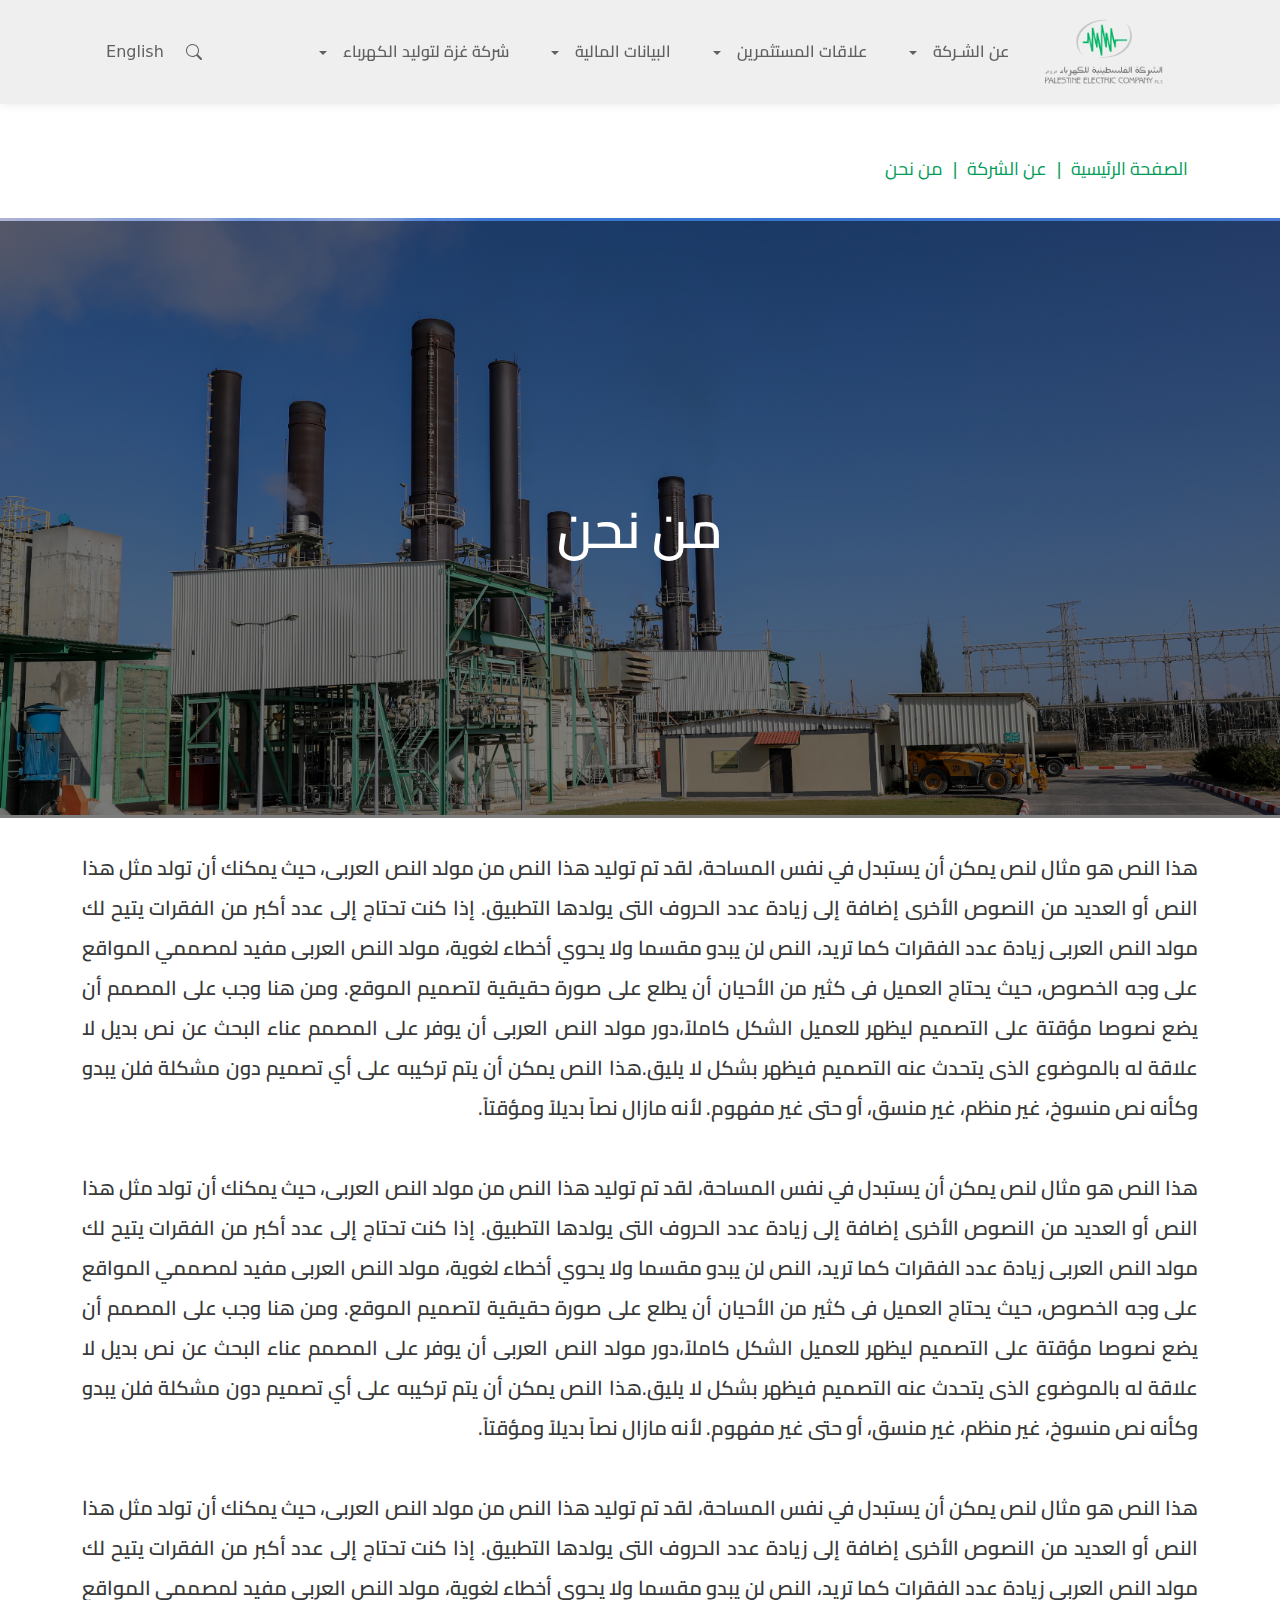
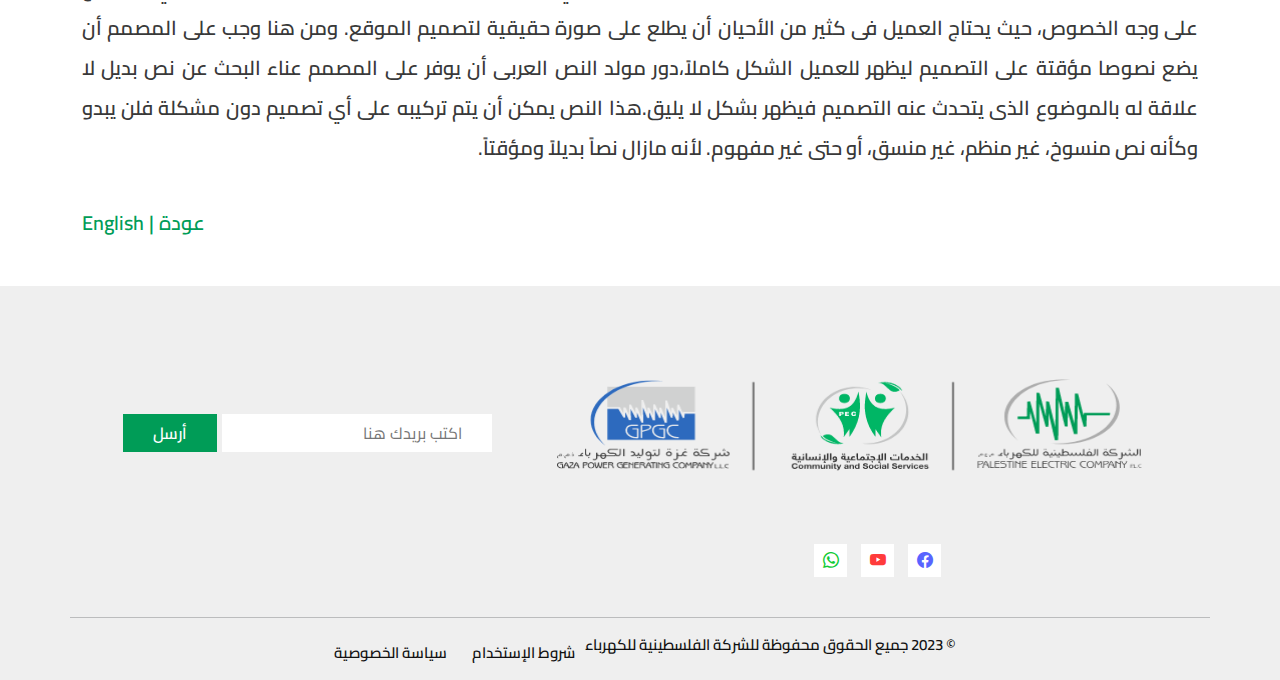
<file: the company.html>
<!DOCTYPE html>
<html lang="en">

<head>
    <meta charset="UTF-8">
    <meta http-equiv="X-UA-Compatible" content="IE=edge">
    <meta name="viewport" content="width=device-width, initial-scale=1.0">
    <title>الشركة الفلسطينية</title>
    <link rel="stylesheet" href="https://cdn.jsdelivr.net/npm/bootstrap-icons@1.8.3/font/bootstrap-icons.css">
    <link rel="stylesheet" href="css/bootstrap.min.css">
    <link rel="stylesheet" href="css/all.min.css">
    <link rel="stylesheet" href="css/style.css">
</head>

<body>
    <div class="all">
        <header>
            <div class="nav-bar wow slideInLeft" data-wow-duration="2s" data-wow-delay=".5s">
                <div class="container">
                    <nav class="navbar navbar-expand-lg bg-body-tertiary">
                        <div class="container-fluid">
                            <a class="navbar-brand" href="index.html">
                                <img src="img/Group 42677.png" alt="" class="nav-logomg">
                            </a>
                            <button class="navbar-toggler" type="button" data-bs-toggle="collapse"
                                data-bs-target="#navbarScroll" aria-controls="navbarScroll" aria-expanded="false"
                                aria-label="Toggle navigation">
                                <span class="navbar-toggler-icon"></span>
                            </button>
                            <div class="collapse navbar-collapse " id="navbarScroll">
                                <ul class="navbar-nav me-auto my-2 my-lg-0 navbar-nav-scroll"
                                    style="--bs-scroll-height: 100px;">
                                    <li class="nav-item">
                                        <a class="nav-link" href="#"> عن الشـركة</a>
                                    </li>
                                    <li class="nav-item dropdown dn">
                                        <a class="nav-link dropdown-toggle" href="#" role="button"
                                            data-bs-toggle="dropdown" aria-expanded="false">
                                        </a>
                                        <ul class="dropdown-menu">
                                            <li><a class="dropdown-item" href="About company.html"> عن الشـركة</a></li>
                                            <hr>
                                            <li><a class="dropdown-item" href="#">عقد التأسيس والنظام الداخلي </a></li>
                                            <hr>
                                            <li><a class="dropdown-item" href="#">عقد التأسيس والنظام الداخلي </a></li>
                                            <hr>
                                            <li><a class="dropdown-item" href="#">عقد التأسيس والنظام الداخلي </a></li>
                                        </ul>
                                    </li>
                                </ul>

                                <ul class="navbar-nav me-auto my-2 my-lg-0 navbar-nav-scroll"
                                    style="--bs-scroll-height: 100px;">
                                    <li class="nav-item">
                                        <a class="nav-link" href="#"> علاقات المستثمرين</a>
                                    </li>
                                    <li class="nav-item dropdown dn">
                                        <a class="nav-link dropdown-toggle" href="#" role="button"
                                            data-bs-toggle="dropdown" aria-expanded="false">
                                        </a>
                                        <ul class="dropdown-menu">
                                            <li><a class="dropdown-item" href="the company.html"> علاقات المستثمرين</a>
                                            </li>
                                            <hr>
                                            <li><a class="dropdown-item" href="#">عقد التأسيس والنظام الداخلي </a></li>
                                            <hr>
                                            <li><a class="dropdown-item" href="#">عقد التأسيس والنظام الداخلي </a></li>
                                            <hr>
                                            <li><a class="dropdown-item" href="#">عقد التأسيس والنظام الداخلي </a></li>
                                        </ul>
                                    </li>
                                </ul>

                                <ul class="navbar-nav me-auto my-2 my-lg-0 navbar-nav-scroll"
                                    style="--bs-scroll-height: 100px;">
                                    <li class="nav-item">
                                        <a class="nav-link" href="#"> البيانات المالية</a>
                                    </li>
                                    <li class="nav-item dropdown dn">
                                        <a class="nav-link dropdown-toggle" href="#" role="button"
                                            data-bs-toggle="dropdown" aria-expanded="false">
                                        </a>
                                        <ul class="dropdown-menu">
                                            <li><a class="dropdown-item" href="the company.html"> البيانات المالية</a>
                                            </li>
                                            <hr>
                                            <li><a class="dropdown-item" href="#">عقد التأسيس والنظام الداخلي </a></li>
                                            <hr>
                                            <li><a class="dropdown-item" href="#">عقد التأسيس والنظام الداخلي </a></li>
                                            <hr>
                                            <li><a class="dropdown-item" href="#">عقد التأسيس والنظام الداخلي </a></li>
                                        </ul>
                                    </li>
                                </ul>

                                <ul class="navbar-nav me-auto my-2 my-lg-0 navbar-nav-scroll"
                                    style="--bs-scroll-height: 100px;">
                                    <li class="nav-item">
                                        <a class="nav-link" href="#">
                                            شركة غزة لتوليد الكهرباء</a>
                                    </li>
                                    <li class="nav-item dropdown dn">
                                        <a class="nav-link dropdown-toggle" href="#" role="button"
                                            data-bs-toggle="dropdown" aria-expanded="false">
                                        </a>
                                        <ul class="dropdown-menu">
                                            <li><a class="dropdown-item" href="contact us.html">
                                                    شركة غزة لتوليد الكهرباء</a></li>
                                            <hr>
                                            <li><a class="dropdown-item" href="#">عقد التأسيس والنظام الداخلي </a></li>
                                            <hr>
                                            <li><a class="dropdown-item" href="#">عقد التأسيس والنظام الداخلي </a></li>
                                            <hr>
                                            <li><a class="dropdown-item" href="#">عقد التأسيس والنظام الداخلي </a></li>
                                        </ul>
                                    </li>
                                </ul>
                                <form class="d-flex" role="search">
                                    <i class="bi bi-search search"></i>
                                    <button class="btn btn-outline-success English" type="submit">English</button>
                                </form>
                            </div>

                        </div>
                    </nav>
                </div>
                <div class="container">
                    <div class="search-div">
                        <div class="flx">
                            <form action="post">
                                <input type="text" placeholder="ابحث الان">
                            </form>
                            <div class="can">
                                <i class="bi bi-x cancl"></i>
                            </div>
                        </div>
                    </div>
                </div>
            </div>
            <div class="m-nav-bar wow slideInLeft" data-wow-duration="2s" data-wow-delay=".5s">
                <div class="container px-5">
                    <div class="f-nav">
                        <a class="navbar-brand" href="index.html">
                            <img src="img/Group 42677.png" alt="" class="nav-logomg">
                        </a>
                        <div class="lnk">
                            <i class="bi bi-list list"></i>
                        </div>
                    </div>

                </div>
                <div class="list1">
                    <div class="list-tm py-4">
                        <div class="container px-5">
                            <div class="a-lnk">
                                <a href="#">عن الشـركة</a>
                                <div class="a-cn">
                                    <i class="bi bi-caret-down-fill down"></i>
                                </div>
                            </div>
                        </div>
                        <div class="container px-5">
                            <div class="down-list py-0">
                                <a href="About company.html">عن الشـركة</a>
                                <hr>
                                <a href="#">أحداث هامة</a>
                                <hr>
                                <a href="#">أحداث هامة</a>
                                <hr>
                                <a href="#">أحداث هامة</a>
                            </div>
                        </div>
                    </div>
                    <div class="list-tm py-4">
                        <div class="container px-5">
                            <div class="a-lnk2">
                                <a href="#">علاقات المستثمرين</a>
                                <div class="a-cn">
                                    <i class="bi bi-caret-down-fill down"></i>
                                </div>
                            </div>
                        </div>
                        <div class="container px-5">
                            <div class="down-list2 py-0">
                                <a href="the company.html">علاقات المستثمرين</a>
                                <hr>
                                <a href="#">أحداث هامة</a>
                                <hr>
                                <a href="#">أحداث هامة</a>
                                <hr>
                                <a href="#">أحداث هامة</a>
                            </div>
                        </div>
                    </div>
                    <div class="list-tm py-4">
                        <div class="container px-5">
                            <div class="a-lnk3">
                                <a href="#">البيانات المالية</a>
                                <div class="a-cn">
                                    <i class="bi bi-caret-down-fill down"></i>
                                </div>
                            </div>
                        </div>
                        <div class="container px-5">
                            <div class="down-list3 py-0">
                                <a href="the company.html">البيانات المالية</a>
                                <hr>
                                <a href="#">أحداث هامة</a>
                                <hr>
                                <a href="#">أحداث هامة</a>
                                <hr>
                                <a href="#">أحداث هامة</a>
                            </div>
                        </div>
                    </div>
                    <div class="list-tm py-4">
                        <div class="container px-5">
                            <div class="a-lnk4">
                                <a href="#">شركة غزة لتوليد الكهرباء</a>
                                <div class="a-cn">
                                    <i class="bi bi-caret-down-fill down"></i>
                                </div>
                            </div>
                        </div>
                        <div class="container px-5">
                            <div class="down-list4 py-0">
                                <a href="contact us.html">شركة غزة لتوليد الكهرباء</a>
                                <hr>
                                <a href="#">أحداث هامة</a>
                                <hr>
                                <a href="#">أحداث هامة</a>
                                <hr>
                                <a href="#">أحداث هامة</a>
                            </div>
                        </div>
                    </div>
                    <form class="d-flex" role="search">
                        <i class="bi bi-search search2"></i>
                        <button class="btn btn-outline-success English" type="submit">English</button>
                    </form>
                    <div class="container">
                        <div class="search-div2">
                            <div class="flx">
                                <form action="post">
                                    <input type="text" placeholder="ابحث الان">
                                </form>
                                <div class="can2">
                                    <i class="bi bi-x cancl2"></i>
                                </div>
                            </div>
                        </div>
                    </div>
                </div>
            </div>
        </header>
        <main>
            <div class="section-one py-5">
                <div class="container">
                    <div class="select">
                        <h4>الصفحة الرئيسية</h4>
                        <h4>|</h4>
                        <h4>عن الشركة</h4>
                        <h4>|</h4>
                        <h4>من نحن </h4>
                    </div>
                </div>
                <div class="back-img2">
                    <h2>من نحن</h2>
                </div>
                <div class="container">
                    <div class="row">
                        <div class="col">
                            <div class="para">
                                <p>
                                    هذا النص هو مثال لنص يمكن أن يستبدل في نفس المساحة، لقد تم توليد هذا النص من مولد النص العربى، حيث يمكنك أن تولد مثل هذا النص أو العديد من النصوص الأخرى إضافة إلى زيادة عدد الحروف التى يولدها التطبيق. إذا كنت تحتاج إلى عدد أكبر من الفقرات يتيح لك مولد النص العربى زيادة عدد الفقرات كما تريد، النص لن يبدو مقسما ولا يحوي أخطاء لغوية، مولد النص العربى مفيد لمصممي المواقع على وجه الخصوص، حيث يحتاج العميل فى كثير من الأحيان أن يطلع على صورة حقيقية لتصميم الموقع. ومن هنا وجب على المصمم أن يضع نصوصا مؤقتة على التصميم ليظهر للعميل الشكل كاملاً،دور مولد النص العربى أن يوفر على المصمم عناء البحث عن نص بديل لا علاقة له بالموضوع الذى يتحدث عنه التصميم فيظهر بشكل لا يليق.هذا النص يمكن أن يتم تركيبه على أي تصميم دون مشكلة فلن يبدو وكأنه نص منسوخ، غير منظم، غير منسق، أو حتى غير مفهوم. لأنه مازال نصاً بديلاً ومؤقتاً.
                                </p>
                            </div>
                            <div class="para">
                                <p>
                                    هذا النص هو مثال لنص يمكن أن يستبدل في نفس المساحة، لقد تم توليد هذا النص من مولد النص العربى، حيث يمكنك أن تولد مثل هذا النص أو العديد من النصوص الأخرى إضافة إلى زيادة عدد الحروف التى يولدها التطبيق. إذا كنت تحتاج إلى عدد أكبر من الفقرات يتيح لك مولد النص العربى زيادة عدد الفقرات كما تريد، النص لن يبدو مقسما ولا يحوي أخطاء لغوية، مولد النص العربى مفيد لمصممي المواقع على وجه الخصوص، حيث يحتاج العميل فى كثير من الأحيان أن يطلع على صورة حقيقية لتصميم الموقع. ومن هنا وجب على المصمم أن يضع نصوصا مؤقتة على التصميم ليظهر للعميل الشكل كاملاً،دور مولد النص العربى أن يوفر على المصمم عناء البحث عن نص بديل لا علاقة له بالموضوع الذى يتحدث عنه التصميم فيظهر بشكل لا يليق.هذا النص يمكن أن يتم تركيبه على أي تصميم دون مشكلة فلن يبدو وكأنه نص منسوخ، غير منظم، غير منسق، أو حتى غير مفهوم. لأنه مازال نصاً بديلاً ومؤقتاً.
                                </p>
                            </div>
                            <div class="para">
                                <p>
                                    هذا النص هو مثال لنص يمكن أن يستبدل في نفس المساحة، لقد تم توليد هذا النص من مولد النص العربى، حيث يمكنك أن تولد مثل هذا النص أو العديد من النصوص الأخرى إضافة إلى زيادة عدد الحروف التى يولدها التطبيق. إذا كنت تحتاج إلى عدد أكبر من الفقرات يتيح لك مولد النص العربى زيادة عدد الفقرات كما تريد، النص لن يبدو مقسما ولا يحوي أخطاء لغوية، مولد النص العربى مفيد لمصممي المواقع على وجه الخصوص، حيث يحتاج العميل فى كثير من الأحيان أن يطلع على صورة حقيقية لتصميم الموقع. ومن هنا وجب على المصمم أن يضع نصوصا مؤقتة على التصميم ليظهر للعميل الشكل كاملاً،دور مولد النص العربى أن يوفر على المصمم عناء البحث عن نص بديل لا علاقة له بالموضوع الذى يتحدث عنه التصميم فيظهر بشكل لا يليق.هذا النص يمكن أن يتم تركيبه على أي تصميم دون مشكلة فلن يبدو وكأنه نص منسوخ، غير منظم، غير منسق، أو حتى غير مفهوم. لأنه مازال نصاً بديلاً ومؤقتاً.
                                </p>
                            </div>
                        </div>
                        <div class="back">
                            <a href="index.html">عودة</a>
                            <a href="index.html">|</a>
                            <a href="#">English</a>
                        </div>
                    </div>
                </div>
            </div>
        </main>
        <footer class="relation-section wow animate__zoomIn" data-wow-duration="2s" data-wow-delay="2s">
            <div class="container pt-5 pb-2">
                <div class="row">
                    <div class="col-lg-7">
                        <div class="footer-info">
                            <div class="footer-img">
                                <img src="img/Group 42679.png" alt="">
                            </div>
                            <div class="footer-link">
                                <div class="footer-icon">
                                    <i class="bi bi-facebook facebook"></i>
                                </div>
                                <div class="footer-icon">
                                    <i class="bi bi-youtube youtube"></i>
                                </div>
                                <div class="footer-icon">
                                    <i class="bi bi-whatsapp whatsapp"></i>
                                </div>
                            </div>
                        </div>
                    </div>
                    <div class="col-lg-5">
                        <div class="footer-form">
                            <form action="post">
                                <input type="text" class="footer-input" placeholder="اكتب بريدك هنا">
                                <button class="send">أرسل</button>
                            </form>
                        </div>
                    </div>
                    <hr>
                    <div class="last-footer">
                        <p>
                            &copy; 2023 جميع الحقوق محفوظة للشركة الفلسطينية للكهرباء
                        </p>
                        <div class="last-link">
                            <a href="">شروط الإستخدام</a>
                            <a href="">سياسة الخصوصية</a>
                        </div>
                    </div>
                </div>
            </div>
        </footer>
    </div>
    <script src="js/bootstrap.bundle.min.js"></script>
    <script src="js/jquery-3.6.0.min.js"></script>
    <script src="js/script.js"></script>
</body>

</html>
</file>
<file: css/style.css>
@font-face {
    font-family: bb;
    src: url(../font/Cairo-Black.ttf);
}

@font-face {
    font-family: mm;
    src: url(../font/Cairo-Medium.ttf);
}

@font-face {
    font-family: rr;
    src: url(../font/Cairo-Regular.ttf);
}

@font-face {
    font-family: sb;
    src: url(../font/Cairo-SemiBold.ttf);
}

:root {
    --background: #EFEFEF;
    --background2: #F2FDFF;
    --waith: #fff;
    --search-color: #B0B0B0;
    --border-radius: 4px;
    --box-shadow: 0 0 10px #e9e9e9;
    --color: #111;
    --border-color: #C7C7C7;
    --item-color: #F3B9A0;
    --main-color: #606060;
    --active: #ED9F93;
    --para: #757575;
    --box: #F5F5F5;
    --btn: #009C57;
}

body {
    direction: rtl;
}

.nav-bar {
    background: var(--background);
    position: fixed;
    width: 100%;
    box-shadow: var(--box-shadow);
}

.collapse .navbar-collapse {
    display: flex !important;
    justify-content: center;
    align-items: center;
}



.navbar {
    padding: 0;
    margin: 0;
}

.nav-item {
    padding: 0;
    display: flex;
    justify-content: space-between;
    color: var(--main-color);
}

.navbar-nav {
    padding: 0;
    margin: 0;
}


.navbar-expand-lg .navbar-collapse {
    justify-content: center;
}

.English {
    border: none;
    color: var(--main-color);
}

.search {
    color: var(--main-color);
    text-align: center;
    width: 37px;
    height: 37px;
    line-height: 37px;
    cursor: pointer;
    border-radius: 4px;
}

.search2 {
    color: var(--main-color);
    text-align: center;
    width: 37px;
    height: 37px;
    line-height: 37px;
    cursor: pointer;
    border-radius: 4px;
}

.dropdown-menu {
    width: 300px;
    border: none;
    box-shadow: var(--box-shadow);
    padding: 20px;
    border-radius: 4px;
}

.dropdown1 {
    width: 600px;
    border: none;
    box-shadow: var(--box-shadow);
    right: 50px;
    padding: 20px;
    border-radius: 4px;
    position: relative;
    top: 150px;
    left: 150px;
    background: var(--waith);
}

.info {
    text-align: right;
    padding: 10px;
}

.info h2 {
    font-size: 20px;
    color: var(--color);
    font-family: sb;
}

.info p {
    font-size: 13px;
    color: var(--color);
    font-family: rr;
    text-align: justify;
    text-justify: inter-word;
}

.info2 {
    text-align: right;
    padding: 10px;
    border-right: 1px solid var(--main-color);
}

.info2 h4 {
    font-size: 13px;
    color: var(--color);
    font-family: sb;
    padding: 5px 10px;
}

.select {
    display: flex;
    align-items: center;
    margin: 90px 0 30px;
}

.select h4 {
    color: var(--btn);
    font-size: 18px;
    font-family: rr;
    padding: 20px 10px 0 0;
}

.back-img {
    background: url(../img/one.png) no-repeat center center;
    background-size: cover;
    margin: 0 0 30px 0;
    text-align: center;
    height: 600px;
    padding: 280px 0;
}

.back-img h2 {
    font-size: 52px;
    color: var(--waith);
    font-family: sb;
}

.para p {
    font-size: 20px;
    font-family: sb;
    color: #393939;
    margin-bottom: 40px;
    text-align: justify;
    text-justify: inter-word;
    line-height: 40px;
}

.back {
    text-align: left;
}

.back a {
    text-decoration: none;
    font-size: 20px;
    font-family: sb;
    color: var(--btn);
}

.back a:hover {
    background: var(--background2);
    color: var(--btn);
}

footer {
    background: var(--background);
}

.footer-img {
    display: flex;
    align-items: center;
}

.blank {
    width: 1px;
    height: 105px;
    background: var(--search-color);
}

.footer-info {
    display: flex;
    align-items: center;
    margin-bottom: 40px;
}

/* .footer-img img {
    width: 550px;
    height: 190px;
    margin: 0 10px;
}  */

.footer-link {
    display: flex;
    margin-right: 15px;
}

.footer-icon {
    width: 33px;
    height: 33px;
    line-height: 33px;
    text-align: center;
    background: var(--waith);
    margin: 0 7px;
    cursor: pointer;
    transition: all .3s ease;
}

.footer-icon:hover {
    opacity: 0.7;
}

.facebook {
    color: #5864FF;
}

.youtube {
    color: #FF3B3B;
}

.whatsapp {
    color: #0FCB34;
}

.footer-form {
    text-align: left;
    margin: 80px 0 0;
}

.footer-input {
    background: var(--waith);
    border: none;
    padding: 7px 30px;
    font-family: rr;
}

.send {
    background: var(--btn);
    border: none;
    color: var(--waith);
    padding: 7px 30px;
    margin-right: -8px;
    font-family: sb;
}

.last-footer {
    display: flex;
    justify-content: space-between;
    align-items: center;
}

.last-footer p {
    color: var(--color);
    font-size: 15px;
    font-family: sb;
}

.last-link a {
    color: var(--color);
    font-size: 15px;
    font-family: sb;
    text-decoration: none;
    margin: 0 10px;
}

.back-img2 {
    background: url(../img/two.png) no-repeat center center;
    background-size: cover;
    margin: 0 0 30px 0;
    text-align: center;
    height: 600px;
    padding: 280px 0;
}

.back-img2 h2 {
    font-size: 52px;
    color: var(--waith);
    font-family: sb;
}

.back-img3 {
    background: url(../img/three.png) no-repeat center center;
    background-size: cover;
    margin: 0 0 30px 0;
    text-align: center;
    height: 600px;
    padding: 280px 0;
}

.back-img3 h2 {
    font-size: 42px;
    color: var(--waith);
    font-family: sb;
}

.select2 h2 {
    font-size: 42px;
    color: var(--btn);
    font-family: sb;
}

.contact-box {
    background: var(--waith);
    box-shadow: 0 0 10px var(--search-color);
    padding: 30px;
    margin: 30px 0;
}

.span-box {
    margin: 0 0 20px;
    color: var(--btn);
}

.span-box span {
    font-size: 20px;
    font-family: sb;
    padding-right: 10px;
}

.span-box img {
    width: 22px;
    height: 22px;
}

.span-box p {
    padding: 10px 40px 0 0;
    color: var(--main-color);
    font-size: 15px;
    font-family: rr;
}

.three-dives1 {
    background: url(../img/Group\ 22.png) no-repeat center center;
    background-size: cover;
    padding: 260px 0 20px 0;
    text-align: center;
    margin: 30px 0;
    height: 360px;
}

.three-dives1 h2 {
    color: var(--waith);
    font-size: 24px;
    font-family: sb;
}

.three-dives2 {
    background: url(../img/Group\ 23.png) no-repeat center center;
    background-size: cover;
    padding: 261px 0 20px 0;
    text-align: center;
    margin: 30px 0;
    height: 360px;
}

.three-dives2 h2 {
    color: var(--waith);
    font-size: 24px;
    font-family: sb;
}

.three-dives3 {
    background: url(../img/Group\ 24.png) no-repeat center center;
    background-size: cover;
    padding: 270px 0 20px 0;
    text-align: center;
    margin: 30px 0;
    height: 360px;
}

.three-dives3 h2 {
    color: var(--waith);
    font-size: 24px;
    font-family: sb;
}

.start-section {
    background: var(--background2);
}

.news-section a {
    text-decoration: none;
}

.news-boxes {
    background: var(--waith);
    box-shadow: var(--box-shadow);
    margin-bottom: 20px;
    cursor: pointer;
    transition: all .3s ease;
}

.news-boxes:hover {
    box-shadow: 0 0 15px #757575;
}

.news-boxes img {
    width: 100%;
}

.news-boxes h4 {
    color: var(--color);
    font-size: 17px;
    font-family: bb;
    padding: 10px;
}

.news-boxes p {
    color: #929292;
    font-size: 15px;
    font-family: rr;
    padding: 4px 10px;
    line-height: 30px;
}

.view {
    display: flex;
    justify-content: space-between;
    padding: 13px;
    color: #929292;
}

.news-head h2 {
    color: #8B8B8B;
    font-size: 25px;
    font-family: sb;
    padding: 20px 0;
}

.news-head h3 {
    color: #393939;
    font-size: 30px;
    font-family: bb;
    padding: 7px;
}

.news-head p {
    color: var(--main-color);
    font-size: 17px;
    font-family: rr;
    padding: 4px 7px;
    text-align: justify;
    text-justify: inter-word;
    line-height: 40px;
}

.chart img {
    width: 100%;
    height: 511px;
}

.price-info {
    border: 1px solid var(--main-color);
    padding: 50px 10px;
    text-align: center;
    height: 511px;
    margin-bottom: 20px;
}

.price-info h2 {
    color: var(--main-color);
    font-size: 35px;
    font-family: sb;
    margin-bottom: 30px;
}

.price-info a {
    color: var(--waith);
    text-align: center;
    text-decoration: none;
    font-family: sb;
    font-size: 20px;
    border-radius: 4px;
    padding: 10px 110px;
    background: var(--btn);

}

.price-info h3 {
    color: var(--main-color);
    font-size: 25px;
    font-family: sb;
    margin-bottom: 10px;
    margin-top: 33px;
}

.price-info span {
    color: var(--btn);
    font-size: 35px;
    font-family: rr;
    margin-bottom: 10px;
}

.h-box {
    display: flex;
    justify-content: space-around;
}

.price-info i {
    font-size: 18px;
    color: var(--btn);
}

.year-link {
    display: flex;
    justify-content: space-between;
    align-items: center;
    flex-wrap: wrap;
}

.year-link a {
    text-decoration: none;
    background: var(--btn);
    color: var(--waith);
    font-size: 17px;
    font-family: sb;
    padding: 8px 30px;
    cursor: pointer;
    transition: all .2s ease;
    margin-bottom: 20px;
    border: 1px solid #009C57;
    row-gap: 7px;
}

.year-link a:hover {
    border: 1px solid #009C57;
    color: #009C57;
    background: transparent;
}

.green {
    height: 60px;
    width: 100%;
    background: var(--btn);
    padding: 20px;
}

.green h2 {
    color: var(--waith);
    font-size: 20px;
    font-family: sb;
}

.year-news {
    background: #DCDCDC;
    margin-top: -50px;
    padding: 30px 20px;
    margin-bottom: 200px;
}

.new-news {
    display: flex;
    justify-content: space-between;
    color: var(--color);
    font-size: 16px;
    font-family: rr;
}

.flx {
    padding-top: 30px;
    margin-bottom: 20px;
    display: flex;
    justify-content: space-around;
    align-items: baseline;
}

.search-div {
    display: none;
}

.search-div form {
    width: 95%;
}

.search-div form input {
    width: 95%;
    border-radius: 4px;
    box-shadow: var(--box-shadow);
    background: var(--waith);
    border: none;
    padding: 15px 30px;
    font-family: sb;
}

.can i {
    font-size: 30px;
    color: var(--main-color);
    cursor: pointer;
}

.flx {
    padding-top: 30px;
    margin-bottom: 20px;
    display: flex;
    justify-content: space-around;
    align-items: baseline;
}

.search-div2 {
    display: none;
}

.search-div2 form {
    width: 95%;
}

.search-div2 form input {
    width: 95%;
    border-radius: 4px;
    box-shadow: var(--box-shadow);
    background: var(--waith);
    border: none;
    padding: 15px 30px;
    font-family: sb;
}

.can2 i {
    font-size: 30px;
    color: var(--main-color);
    cursor: pointer;
}

.start-section {
    text-align: center;
}

.news-section a.last {
    margin: 30px auto;
    text-align: center;
    padding: 10px 50px;
    background: var(--btn);
    text-decoration: none;
    font-size: 17px;
    font-family: sb;
    color: var(--waith);
    background: var(--btn);
    transition: all .3s ease;
    border-radius: 4px;
}

.lnk-a {
    margin: 30px auto 10px;
    text-align: left;
}

.news-section a.last:hover {
    opacity: .7;
}

.dn {
    margin-top: 3px;
    color: var(--main-color);
    cursor: pointer;
}

video {
    width: 100%;
    margin-top: 70px;
    z-index: 000000;
}

.video-lay {
    position: absolute;
    background: rgba(255, 33, 33, 0.555);
    width: 100%;
    height: 700px;
    top: 50px;
    left: 0;
    z-index: 1000000;
}

.nav-link {
    font-family: sb;
    color: var(--main-color);
    z-index: 10000000;
}

.d-flex {
    margin-right: 15%;
}


.footer-form {
    text-align: left;
    margin: 67px 0 0;
}

.m-nav-bar {
    display: none;
}

.news-head {
    margin: -1% 0 0 0;
}

@media (max-width: 1400px) {
    .footer-info {
        flex-wrap: wrap;
    }

    .footer-link {
        display: flex;
        justify-content: center;
        align-items: center;
        margin: 20px auto;
    }

    .footer-form {
        text-align: center;
        margin: 30px 0;
    }

    .last-footer {
        justify-content: center;
        align-items: center;
        flex-wrap: wrap;
    }

    .d-flex {
        margin-right: 10%;
    }

    .nav-logomg {
        width: 131px;
        height: 94px;
    }

    .footer-img {
        text-align: center;
        display: block;
    }

    .footer-img img {
        width: 100%;
        margin: 20px auto 10px;
        height: 160px;
        text-align: center;
    }

    .footer-form {
        text-align: center;
        margin: 80px 0;
    }

    .footer-form input {
        margin: 0px auto 10px;
    }

    .footer-form button {
        margin: 0px auto 10px;
    }

    .footer-info {
        display: block;
    }
}

@media (max-width: 1200px) {
    .d-flex {
        margin-right: 5%;
    }

    .nav-bar {
        display: none;
    }

    .m-nav-bar {
        display: block;
    }
}

@media (max-width :990px) {
    .d-flex {
        width: 100%;
        margin: 10px auto;
        display: flex;
        justify-content: center;
        align-items: center;

    }

    .navbar {
        flex-wrap: wrap;
    }


    .dropdown-menu {
        width: 100%;
    }

    .news-boxes {
        background: var(--waith);
        box-shadow: var(--box-shadow);
        margin-bottom: 20px;
        cursor: pointer;
        transition: all .3s ease;
        margin-bottom: 6%;
    }

    .footer-img {
        text-align: center;
        display: block;
    }

    .footer-img img {
        width: 100%;
        margin: 20px auto 10px;
        height: 160px;
        text-align: center;
    }

    .footer-form {
        text-align: center;
        margin: 30px 0;
    }

    .footer-form input {
        display: block;
        width: 90%;
        margin: 0px auto 10px;
    }

    .footer-form button {
        display: block;
        width: 90%;
        margin: 0px auto 10px;
    }

    .back-img {
        background: url(../img/two.png) no-repeat center center;
        background-size: cover;
        margin: 0 0 30px 0;
        text-align: center;
        height: 200px;
        padding: 280px 0;
    }

    .back-img2 {
        background: url(../img/two.png) no-repeat center center;
        background-size: cover;
        margin: 0 0 30px 0;
        text-align: center;
        height: 200px;
        padding: 280px 0;
    }

    .back-img3 {
        background: url(../img/two.png) no-repeat center center;
        background-size: cover;
        margin: 0 0 30px 0;
        text-align: center;
        height: 200px;
        padding: 280px 0;
    }
}

@media (max-width :600px) {
    .footer-info {
        flex-wrap: wrap;
        text-align: center;
    }

    .footer-img {
        display: block;
        text-align: center;
    }

    .blank {
        display: none;
    }

    .footer-img img {
        width: 100%;
        margin: 20px auto 10px;
        height: 160px;
        text-align: center;
    }

    .footer-link {
        display: flex;
        justify-content: center;
        align-items: center;
        margin: 0 auto;
    }

    .footer-form {
        text-align: center;
        margin: 30px 0;
    }

    .footer-form input {
        display: block;
        width: 90%;
        margin: 0px auto 10px;
    }

    .footer-form button {
        display: block;
        width: 90%;
        margin: 0px auto 10px;
    }

    .last-footer {
        justify-content: center;
        align-items: center;
        flex-wrap: wrap;
    }

    .d-flex {
        width: 100%;
        margin: 10px auto;
        display: flex;
        justify-content: center;
        align-items: center;

    }

    .navbar {
        flex-wrap: wrap;
    }


    .dropdown-menu {
        width: 100%;
    }

    video {
        margin-top: 100px;
    }

    .add-btn {
        width: 90%;
        background: var(--waith);
        border-radius: var(--border-radius);
        box-shadow: var(--box-shadow);
        margin: 100px auto;
        padding: 30px;
    }

    ul.navbar-nav {
        display: flex;
    }
}




.f-nav {
    display: flex;
    justify-content: space-between;
    align-items: center;
}

.m-nav-bar {
    background: var(--background);
    position: fixed;
    width: 100%;
    box-shadow: var(--box-shadow);
}

.list {
    color: #393939;
    font-size: 30px;
    cursor: pointer;
}

.list-tm {
    background: var(--background);
    width: 100%;
    box-shadow: var(--box-shadow);
}

.list1 {
    display: none;
}

.a-lnk {
    display: flex;
    justify-content: space-between;
    transition: all .3s ease;
    cursor: pointer;
}

.a-lnk2 {
    display: flex;
    justify-content: space-between;
    transition: all .3s ease;
    cursor: pointer;
}



.a-lnk a {
    font-size: 17px;
    font-family: sb;
    text-decoration: none;
    color: var(--main-color);
}

.a-lnk3 {
    display: flex;
    justify-content: space-between;
    transition: all .3s ease;
    cursor: pointer;
}

.a-lnk4 {
    display: flex;
    justify-content: space-between;
    transition: all .3s ease;
    cursor: pointer;
}

.a-lnk2 a {
    font-size: 17px;
    font-family: sb;
    text-decoration: none;
    color: var(--main-color);
}



.a-lnk3 a {
    font-size: 17px;
    font-family: sb;
    text-decoration: none;
    color: var(--main-color);
}



.a-lnk4 a {
    font-size: 17px;
    font-family: sb;
    text-decoration: none;
    color: var(--main-color);
}



.down {
    margin-top: 3px;
}

.down-list {
    background: var(--waith);
    box-shadow: var(--box-shadow);
    display: none;
    margin-top: 15px;
}

.down-list a {
    padding: 0 20px;
    font-size: 17px;
    font-family: rr;
    text-decoration: none;
    color: var(--main-color);
}

.down-list a:hover {
    color: var(--btn);
}

.down-list2 {
    background: var(--waith);
    box-shadow: var(--box-shadow);
    display: none;
    margin-top: 15px;
}

.down-list2 a {
    padding: 0 20px;
    font-size: 17px;
    font-family: rr;
    text-decoration: none;
    color: var(--main-color);
}

.down-list2 a:hover {
    color: var(--btn);
}

.down-list3 {
    background: var(--waith);
    box-shadow: var(--box-shadow);
    display: none;
    margin-top: 15px;
}

.down-list3 a {
    padding: 0 20px;
    font-size: 17px;
    font-family: rr;
    text-decoration: none;
    color: var(--main-color);
}

.down-list3 a:hover {
    color: var(--btn);
}

.down-list4 {
    background: var(--waith);
    box-shadow: var(--box-shadow);
    display: none;
    margin-top: 15px;
}

.down-list4 a {
    padding: 0 20px;
    font-size: 17px;
    font-family: rr;
    text-decoration: none;
    color: var(--main-color);
}

.down-list4 a:hover {
    color: var(--btn);
}
</file>
<file: css/all.min.css>
.fa{font-family:var(--fa-style-family,"Font Awesome 6 Free");font-weight:var(--fa-style,900)}.fa,.fa-brands,.fa-duotone,.fa-light,.fa-regular,.fa-solid,.fa-thin,.fab,.fad,.fal,.far,.fas,.fat{-moz-osx-font-smoothing:grayscale;-webkit-font-smoothing:antialiased;display:var(--fa-display,inline-block);font-style:normal;font-variant:normal;line-height:1;text-rendering:auto}.fa-1x{font-size:1em}.fa-2x{font-size:2em}.fa-3x{font-size:3em}.fa-4x{font-size:4em}.fa-5x{font-size:5em}.fa-6x{font-size:6em}.fa-7x{font-size:7em}.fa-8x{font-size:8em}.fa-9x{font-size:9em}.fa-10x{font-size:10em}.fa-2xs{font-size:.625em;line-height:.1em;vertical-align:.225em}.fa-xs{font-size:.75em;line-height:.08333em;vertical-align:.125em}.fa-sm{font-size:.875em;line-height:.07143em;vertical-align:.05357em}.fa-lg{font-size:1.25em;line-height:.05em;vertical-align:-.075em}.fa-xl{font-size:1.5em;line-height:.04167em;vertical-align:-.125em}.fa-2xl{font-size:2em;line-height:.03125em;vertical-align:-.1875em}.fa-fw{text-align:center;width:1.25em}.fa-ul{list-style-type:none;margin-left:var(--fa-li-margin,2.5em);padding-left:0}.fa-ul>li{position:relative}.fa-li{left:calc(var(--fa-li-width, 2em)*-1);position:absolute;text-align:center;width:var(--fa-li-width,2em);line-height:inherit}.fa-border{border-radius:var(--fa-border-radius,.1em);border:var(--fa-border-width,.08em) var(--fa-border-style,solid) var(--fa-border-color,#eee);padding:var(--fa-border-padding,.2em .25em .15em)}.fa-pull-left{float:left;margin-right:var(--fa-pull-margin,.3em)}.fa-pull-right{float:right;margin-left:var(--fa-pull-margin,.3em)}.fa-beat{-webkit-animation-name:fa-beat;animation-name:fa-beat;-webkit-animation-delay:var(--fa-animation-delay,0);animation-delay:var(--fa-animation-delay,0);-webkit-animation-direction:var(--fa-animation-direction,normal);animation-direction:var(--fa-animation-direction,normal);-webkit-animation-duration:var(--fa-animation-duration,1s);animation-duration:var(--fa-animation-duration,1s);-webkit-animation-iteration-count:var(--fa-animation-iteration-count,infinite);animation-iteration-count:var(--fa-animation-iteration-count,infinite);-webkit-animation-timing-function:var(--fa-animation-timing,ease-in-out);animation-timing-function:var(--fa-animation-timing,ease-in-out)}.fa-bounce{-webkit-animation-name:fa-bounce;animation-name:fa-bounce;-webkit-animation-delay:var(--fa-animation-delay,0);animation-delay:var(--fa-animation-delay,0);-webkit-animation-direction:var(--fa-animation-direction,normal);animation-direction:var(--fa-animation-direction,normal);-webkit-animation-duration:var(--fa-animation-duration,1s);animation-duration:var(--fa-animation-duration,1s);-webkit-animation-iteration-count:var(--fa-animation-iteration-count,infinite);animation-iteration-count:var(--fa-animation-iteration-count,infinite);-webkit-animation-timing-function:var(--fa-animation-timing,cubic-bezier(.28,.84,.42,1));animation-timing-function:var(--fa-animation-timing,cubic-bezier(.28,.84,.42,1))}.fa-fade{-webkit-animation-name:fa-fade;animation-name:fa-fade;-webkit-animation-iteration-count:var(--fa-animation-iteration-count,infinite);animation-iteration-count:var(--fa-animation-iteration-count,infinite);-webkit-animation-timing-function:var(--fa-animation-timing,cubic-bezier(.4,0,.6,1));animation-timing-function:var(--fa-animation-timing,cubic-bezier(.4,0,.6,1))}.fa-beat-fade,.fa-fade{-webkit-animation-delay:var(--fa-animation-delay,0);animation-delay:var(--fa-animation-delay,0);-webkit-animation-direction:var(--fa-animation-direction,normal);animation-direction:var(--fa-animation-direction,normal);-webkit-animation-duration:var(--fa-animation-duration,1s);animation-duration:var(--fa-animation-duration,1s)}.fa-beat-fade{-webkit-animation-name:fa-beat-fade;animation-name:fa-beat-fade;-webkit-animation-iteration-count:var(--fa-animation-iteration-count,infinite);animation-iteration-count:var(--fa-animation-iteration-count,infinite);-webkit-animation-timing-function:var(--fa-animation-timing,cubic-bezier(.4,0,.6,1));animation-timing-function:var(--fa-animation-timing,cubic-bezier(.4,0,.6,1))}.fa-flip{-webkit-animation-name:fa-flip;animation-name:fa-flip;-webkit-animation-delay:var(--fa-animation-delay,0);animation-delay:var(--fa-animation-delay,0);-webkit-animation-direction:var(--fa-animation-direction,normal);animation-direction:var(--fa-animation-direction,normal);-webkit-animation-duration:var(--fa-animation-duration,1s);animation-duration:var(--fa-animation-duration,1s);-webkit-animation-iteration-count:var(--fa-animation-iteration-count,infinite);animation-iteration-count:var(--fa-animation-iteration-count,infinite);-webkit-animation-timing-function:var(--fa-animation-timing,ease-in-out);animation-timing-function:var(--fa-animation-timing,ease-in-out)}.fa-shake{-webkit-animation-name:fa-shake;animation-name:fa-shake;-webkit-animation-duration:var(--fa-animation-duration,1s);animation-duration:var(--fa-animation-duration,1s);-webkit-animation-iteration-count:var(--fa-animation-iteration-count,infinite);animation-iteration-count:var(--fa-animation-iteration-count,infinite);-webkit-animation-timing-function:var(--fa-animation-timing,linear);animation-timing-function:var(--fa-animation-timing,linear)}.fa-shake,.fa-spin{-webkit-animation-delay:var(--fa-animation-delay,0);animation-delay:var(--fa-animation-delay,0);-webkit-animation-direction:var(--fa-animation-direction,normal);animation-direction:var(--fa-animation-direction,normal)}.fa-spin{-webkit-animation-name:fa-spin;animation-name:fa-spin;-webkit-animation-duration:var(--fa-animation-duration,2s);animation-duration:var(--fa-animation-duration,2s);-webkit-animation-iteration-count:var(--fa-animation-iteration-count,infinite);animation-iteration-count:var(--fa-animation-iteration-count,infinite);-webkit-animation-timing-function:var(--fa-animation-timing,linear);animation-timing-function:var(--fa-animation-timing,linear)}.fa-spin-reverse{--fa-animation-direction:reverse}.fa-pulse,.fa-spin-pulse{-webkit-animation-name:fa-spin;animation-name:fa-spin;-webkit-animation-direction:var(--fa-animation-direction,normal);animation-direction:var(--fa-animation-direction,normal);-webkit-animation-duration:var(--fa-animation-duration,1s);animation-duration:var(--fa-animation-duration,1s);-webkit-animation-iteration-count:var(--fa-animation-iteration-count,infinite);animation-iteration-count:var(--fa-animation-iteration-count,infinite);-webkit-animation-timing-function:var(--fa-animation-timing,steps(8));animation-timing-function:var(--fa-animation-timing,steps(8))}@media (prefers-reduced-motion:reduce){.fa-beat,.fa-beat-fade,.fa-bounce,.fa-fade,.fa-flip,.fa-pulse,.fa-shake,.fa-spin,.fa-spin-pulse{-webkit-animation-delay:-1ms;animation-delay:-1ms;-webkit-animation-duration:1ms;animation-duration:1ms;-webkit-animation-iteration-count:1;animation-iteration-count:1;transition-delay:0s;transition-duration:0s}}@-webkit-keyframes fa-beat{0%,90%{-webkit-transform:scale(1);transform:scale(1)}45%{-webkit-transform:scale(var(--fa-beat-scale,1.25));transform:scale(var(--fa-beat-scale,1.25))}}@keyframes fa-beat{0%,90%{-webkit-transform:scale(1);transform:scale(1)}45%{-webkit-transform:scale(var(--fa-beat-scale,1.25));transform:scale(var(--fa-beat-scale,1.25))}}@-webkit-keyframes fa-bounce{0%{-webkit-transform:scale(1) translateY(0);transform:scale(1) translateY(0)}10%{-webkit-transform:scale(var(--fa-bounce-start-scale-x,1.1),var(--fa-bounce-start-scale-y,.9)) translateY(0);transform:scale(var(--fa-bounce-start-scale-x,1.1),var(--fa-bounce-start-scale-y,.9)) translateY(0)}30%{-webkit-transform:scale(var(--fa-bounce-jump-scale-x,.9),var(--fa-bounce-jump-scale-y,1.1)) translateY(var(--fa-bounce-height,-.5em));transform:scale(var(--fa-bounce-jump-scale-x,.9),var(--fa-bounce-jump-scale-y,1.1)) translateY(var(--fa-bounce-height,-.5em))}50%{-webkit-transform:scale(var(--fa-bounce-land-scale-x,1.05),var(--fa-bounce-land-scale-y,.95)) translateY(0);transform:scale(var(--fa-bounce-land-scale-x,1.05),var(--fa-bounce-land-scale-y,.95)) translateY(0)}57%{-webkit-transform:scale(1) translateY(var(--fa-bounce-rebound,-.125em));transform:scale(1) translateY(var(--fa-bounce-rebound,-.125em))}64%{-webkit-transform:scale(1) translateY(0);transform:scale(1) translateY(0)}to{-webkit-transform:scale(1) translateY(0);transform:scale(1) translateY(0)}}@keyframes fa-bounce{0%{-webkit-transform:scale(1) translateY(0);transform:scale(1) translateY(0)}10%{-webkit-transform:scale(var(--fa-bounce-start-scale-x,1.1),var(--fa-bounce-start-scale-y,.9)) translateY(0);transform:scale(var(--fa-bounce-start-scale-x,1.1),var(--fa-bounce-start-scale-y,.9)) translateY(0)}30%{-webkit-transform:scale(var(--fa-bounce-jump-scale-x,.9),var(--fa-bounce-jump-scale-y,1.1)) translateY(var(--fa-bounce-height,-.5em));transform:scale(var(--fa-bounce-jump-scale-x,.9),var(--fa-bounce-jump-scale-y,1.1)) translateY(var(--fa-bounce-height,-.5em))}50%{-webkit-transform:scale(var(--fa-bounce-land-scale-x,1.05),var(--fa-bounce-land-scale-y,.95)) translateY(0);transform:scale(var(--fa-bounce-land-scale-x,1.05),var(--fa-bounce-land-scale-y,.95)) translateY(0)}57%{-webkit-transform:scale(1) translateY(var(--fa-bounce-rebound,-.125em));transform:scale(1) translateY(var(--fa-bounce-rebound,-.125em))}64%{-webkit-transform:scale(1) translateY(0);transform:scale(1) translateY(0)}to{-webkit-transform:scale(1) translateY(0);transform:scale(1) translateY(0)}}@-webkit-keyframes fa-fade{50%{opacity:var(--fa-fade-opacity,.4)}}@keyframes fa-fade{50%{opacity:var(--fa-fade-opacity,.4)}}@-webkit-keyframes fa-beat-fade{0%,to{opacity:var(--fa-beat-fade-opacity,.4);-webkit-transform:scale(1);transform:scale(1)}50%{opacity:1;-webkit-transform:scale(var(--fa-beat-fade-scale,1.125));transform:scale(var(--fa-beat-fade-scale,1.125))}}@keyframes fa-beat-fade{0%,to{opacity:var(--fa-beat-fade-opacity,.4);-webkit-transform:scale(1);transform:scale(1)}50%{opacity:1;-webkit-transform:scale(var(--fa-beat-fade-scale,1.125));transform:scale(var(--fa-beat-fade-scale,1.125))}}@-webkit-keyframes fa-flip{50%{-webkit-transform:rotate3d(var(--fa-flip-x,0),var(--fa-flip-y,1),var(--fa-flip-z,0),var(--fa-flip-angle,-180deg));transform:rotate3d(var(--fa-flip-x,0),var(--fa-flip-y,1),var(--fa-flip-z,0),var(--fa-flip-angle,-180deg))}}@keyframes fa-flip{50%{-webkit-transform:rotate3d(var(--fa-flip-x,0),var(--fa-flip-y,1),var(--fa-flip-z,0),var(--fa-flip-angle,-180deg));transform:rotate3d(var(--fa-flip-x,0),var(--fa-flip-y,1),var(--fa-flip-z,0),var(--fa-flip-angle,-180deg))}}@-webkit-keyframes fa-shake{0%{-webkit-transform:rotate(-15deg);transform:rotate(-15deg)}4%{-webkit-transform:rotate(15deg);transform:rotate(15deg)}8%,24%{-webkit-transform:rotate(-18deg);transform:rotate(-18deg)}12%,28%{-webkit-transform:rotate(18deg);transform:rotate(18deg)}16%{-webkit-transform:rotate(-22deg);transform:rotate(-22deg)}20%{-webkit-transform:rotate(22deg);transform:rotate(22deg)}32%{-webkit-transform:rotate(-12deg);transform:rotate(-12deg)}36%{-webkit-transform:rotate(12deg);transform:rotate(12deg)}40%,to{-webkit-transform:rotate(0deg);transform:rotate(0deg)}}@keyframes fa-shake{0%{-webkit-transform:rotate(-15deg);transform:rotate(-15deg)}4%{-webkit-transform:rotate(15deg);transform:rotate(15deg)}8%,24%{-webkit-transform:rotate(-18deg);transform:rotate(-18deg)}12%,28%{-webkit-transform:rotate(18deg);transform:rotate(18deg)}16%{-webkit-transform:rotate(-22deg);transform:rotate(-22deg)}20%{-webkit-transform:rotate(22deg);transform:rotate(22deg)}32%{-webkit-transform:rotate(-12deg);transform:rotate(-12deg)}36%{-webkit-transform:rotate(12deg);transform:rotate(12deg)}40%,to{-webkit-transform:rotate(0deg);transform:rotate(0deg)}}@-webkit-keyframes fa-spin{0%{-webkit-transform:rotate(0deg);transform:rotate(0deg)}to{-webkit-transform:rotate(1turn);transform:rotate(1turn)}}@keyframes fa-spin{0%{-webkit-transform:rotate(0deg);transform:rotate(0deg)}to{-webkit-transform:rotate(1turn);transform:rotate(1turn)}}.fa-rotate-90{-webkit-transform:rotate(90deg);transform:rotate(90deg)}.fa-rotate-180{-webkit-transform:rotate(180deg);transform:rotate(180deg)}.fa-rotate-270{-webkit-transform:rotate(270deg);transform:rotate(270deg)}.fa-flip-horizontal{-webkit-transform:scaleX(-1);transform:scaleX(-1)}.fa-flip-vertical{-webkit-transform:scaleY(-1);transform:scaleY(-1)}.fa-flip-both,.fa-flip-horizontal.fa-flip-vertical{-webkit-transform:scale(-1);transform:scale(-1)}.fa-rotate-by{-webkit-transform:rotate(var(--fa-rotate-angle,none));transform:rotate(var(--fa-rotate-angle,none))}.fa-stack{display:inline-block;height:2em;line-height:2em;position:relative;vertical-align:middle;width:2.5em}.fa-stack-1x,.fa-stack-2x{left:0;position:absolute;text-align:center;width:100%;z-index:var(--fa-stack-z-index,auto)}.fa-stack-1x{line-height:inherit}.fa-stack-2x{font-size:2em}.fa-inverse{color:var(--fa-inverse,#fff)}.fa-0:before{content:"\30"}.fa-1:before{content:"\31"}.fa-2:before{content:"\32"}.fa-3:before{content:"\33"}.fa-4:before{content:"\34"}.fa-5:before{content:"\35"}.fa-6:before{content:"\36"}.fa-7:before{content:"\37"}.fa-8:before{content:"\38"}.fa-9:before{content:"\39"}.fa-a:before{content:"\41"}.fa-address-book:before,.fa-contact-book:before{content:"\f2b9"}.fa-address-card:before,.fa-contact-card:before,.fa-vcard:before{content:"\f2bb"}.fa-align-center:before{content:"\f037"}.fa-align-justify:before{content:"\f039"}.fa-align-left:before{content:"\f036"}.fa-align-right:before{content:"\f038"}.fa-anchor:before{content:"\f13d"}.fa-anchor-circle-check:before{content:"\e4aa"}.fa-anchor-circle-exclamation:before{content:"\e4ab"}.fa-anchor-circle-xmark:before{content:"\e4ac"}.fa-anchor-lock:before{content:"\e4ad"}.fa-angle-down:before{content:"\f107"}.fa-angle-left:before{content:"\f104"}.fa-angle-right:before{content:"\f105"}.fa-angle-up:before{content:"\f106"}.fa-angle-double-down:before,.fa-angles-down:before{content:"\f103"}.fa-angle-double-left:before,.fa-angles-left:before{content:"\f100"}.fa-angle-double-right:before,.fa-angles-right:before{content:"\f101"}.fa-angle-double-up:before,.fa-angles-up:before{content:"\f102"}.fa-ankh:before{content:"\f644"}.fa-apple-alt:before,.fa-apple-whole:before{content:"\f5d1"}.fa-archway:before{content:"\f557"}.fa-arrow-down:before{content:"\f063"}.fa-arrow-down-1-9:before,.fa-sort-numeric-asc:before,.fa-sort-numeric-down:before{content:"\f162"}.fa-arrow-down-9-1:before,.fa-sort-numeric-desc:before,.fa-sort-numeric-down-alt:before{content:"\f886"}.fa-arrow-down-a-z:before,.fa-sort-alpha-asc:before,.fa-sort-alpha-down:before{content:"\f15d"}.fa-arrow-down-long:before,.fa-long-arrow-down:before{content:"\f175"}.fa-arrow-down-short-wide:before,.fa-sort-amount-desc:before,.fa-sort-amount-down-alt:before{content:"\f884"}.fa-arrow-down-up-across-line:before{content:"\e4af"}.fa-arrow-down-up-lock:before{content:"\e4b0"}.fa-arrow-down-wide-short:before,.fa-sort-amount-asc:before,.fa-sort-amount-down:before{content:"\f160"}.fa-arrow-down-z-a:before,.fa-sort-alpha-desc:before,.fa-sort-alpha-down-alt:before{content:"\f881"}.fa-arrow-left:before{content:"\f060"}.fa-arrow-left-long:before,.fa-long-arrow-left:before{content:"\f177"}.fa-arrow-pointer:before,.fa-mouse-pointer:before{content:"\f245"}.fa-arrow-right:before{content:"\f061"}.fa-arrow-right-arrow-left:before,.fa-exchange:before{content:"\f0ec"}.fa-arrow-right-from-bracket:before,.fa-sign-out:before{content:"\f08b"}.fa-arrow-right-long:before,.fa-long-arrow-right:before{content:"\f178"}.fa-arrow-right-to-bracket:before,.fa-sign-in:before{content:"\f090"}.fa-arrow-right-to-city:before{content:"\e4b3"}.fa-arrow-left-rotate:before,.fa-arrow-rotate-back:before,.fa-arrow-rotate-backward:before,.fa-arrow-rotate-left:before,.fa-undo:before{content:"\f0e2"}.fa-arrow-right-rotate:before,.fa-arrow-rotate-forward:before,.fa-arrow-rotate-right:before,.fa-redo:before{content:"\f01e"}.fa-arrow-trend-down:before{content:"\e097"}.fa-arrow-trend-up:before{content:"\e098"}.fa-arrow-turn-down:before,.fa-level-down:before{content:"\f149"}.fa-arrow-turn-up:before,.fa-level-up:before{content:"\f148"}.fa-arrow-up:before{content:"\f062"}.fa-arrow-up-1-9:before,.fa-sort-numeric-up:before{content:"\f163"}.fa-arrow-up-9-1:before,.fa-sort-numeric-up-alt:before{content:"\f887"}.fa-arrow-up-a-z:before,.fa-sort-alpha-up:before{content:"\f15e"}.fa-arrow-up-from-bracket:before{content:"\e09a"}.fa-arrow-up-from-ground-water:before{content:"\e4b5"}.fa-arrow-up-from-water-pump:before{content:"\e4b6"}.fa-arrow-up-long:before,.fa-long-arrow-up:before{content:"\f176"}.fa-arrow-up-right-dots:before{content:"\e4b7"}.fa-arrow-up-right-from-square:before,.fa-external-link:before{content:"\f08e"}.fa-arrow-up-short-wide:before,.fa-sort-amount-up-alt:before{content:"\f885"}.fa-arrow-up-wide-short:before,.fa-sort-amount-up:before{content:"\f161"}.fa-arrow-up-z-a:before,.fa-sort-alpha-up-alt:before{content:"\f882"}.fa-arrows-down-to-line:before{content:"\e4b8"}.fa-arrows-down-to-people:before{content:"\e4b9"}.fa-arrows-h:before,.fa-arrows-left-right:before{content:"\f07e"}.fa-arrows-left-right-to-line:before{content:"\e4ba"}.fa-arrows-rotate:before,.fa-refresh:before,.fa-sync:before{content:"\f021"}.fa-arrows-spin:before{content:"\e4bb"}.fa-arrows-split-up-and-left:before{content:"\e4bc"}.fa-arrows-to-circle:before{content:"\e4bd"}.fa-arrows-to-dot:before{content:"\e4be"}.fa-arrows-to-eye:before{content:"\e4bf"}.fa-arrows-turn-right:before{content:"\e4c0"}.fa-arrows-turn-to-dots:before{content:"\e4c1"}.fa-arrows-up-down:before,.fa-arrows-v:before{content:"\f07d"}.fa-arrows-up-down-left-right:before,.fa-arrows:before{content:"\f047"}.fa-arrows-up-to-line:before{content:"\e4c2"}.fa-asterisk:before{content:"\2a"}.fa-at:before{content:"\40"}.fa-atom:before{content:"\f5d2"}.fa-audio-description:before{content:"\f29e"}.fa-austral-sign:before{content:"\e0a9"}.fa-award:before{content:"\f559"}.fa-b:before{content:"\42"}.fa-baby:before{content:"\f77c"}.fa-baby-carriage:before,.fa-carriage-baby:before{content:"\f77d"}.fa-backward:before{content:"\f04a"}.fa-backward-fast:before,.fa-fast-backward:before{content:"\f049"}.fa-backward-step:before,.fa-step-backward:before{content:"\f048"}.fa-bacon:before{content:"\f7e5"}.fa-bacteria:before{content:"\e059"}.fa-bacterium:before{content:"\e05a"}.fa-bag-shopping:before,.fa-shopping-bag:before{content:"\f290"}.fa-bahai:before{content:"\f666"}.fa-baht-sign:before{content:"\e0ac"}.fa-ban:before,.fa-cancel:before{content:"\f05e"}.fa-ban-smoking:before,.fa-smoking-ban:before{content:"\f54d"}.fa-band-aid:before,.fa-bandage:before{content:"\f462"}.fa-barcode:before{content:"\f02a"}.fa-bars:before,.fa-navicon:before{content:"\f0c9"}.fa-bars-progress:before,.fa-tasks-alt:before{content:"\f828"}.fa-bars-staggered:before,.fa-reorder:before,.fa-stream:before{content:"\f550"}.fa-baseball-ball:before,.fa-baseball:before{content:"\f433"}.fa-baseball-bat-ball:before{content:"\f432"}.fa-basket-shopping:before,.fa-shopping-basket:before{content:"\f291"}.fa-basketball-ball:before,.fa-basketball:before{content:"\f434"}.fa-bath:before,.fa-bathtub:before{content:"\f2cd"}.fa-battery-0:before,.fa-battery-empty:before{content:"\f244"}.fa-battery-5:before,.fa-battery-full:before,.fa-battery:before{content:"\f240"}.fa-battery-3:before,.fa-battery-half:before{content:"\f242"}.fa-battery-2:before,.fa-battery-quarter:before{content:"\f243"}.fa-battery-4:before,.fa-battery-three-quarters:before{content:"\f241"}.fa-bed:before{content:"\f236"}.fa-bed-pulse:before,.fa-procedures:before{content:"\f487"}.fa-beer-mug-empty:before,.fa-beer:before{content:"\f0fc"}.fa-bell:before{content:"\f0f3"}.fa-bell-concierge:before,.fa-concierge-bell:before{content:"\f562"}.fa-bell-slash:before{content:"\f1f6"}.fa-bezier-curve:before{content:"\f55b"}.fa-bicycle:before{content:"\f206"}.fa-binoculars:before{content:"\f1e5"}.fa-biohazard:before{content:"\f780"}.fa-bitcoin-sign:before{content:"\e0b4"}.fa-blender:before{content:"\f517"}.fa-blender-phone:before{content:"\f6b6"}.fa-blog:before{content:"\f781"}.fa-bold:before{content:"\f032"}.fa-bolt:before,.fa-zap:before{content:"\f0e7"}.fa-bolt-lightning:before{content:"\e0b7"}.fa-bomb:before{content:"\f1e2"}.fa-bone:before{content:"\f5d7"}.fa-bong:before{content:"\f55c"}.fa-book:before{content:"\f02d"}.fa-atlas:before,.fa-book-atlas:before{content:"\f558"}.fa-bible:before,.fa-book-bible:before{content:"\f647"}.fa-book-bookmark:before{content:"\e0bb"}.fa-book-journal-whills:before,.fa-journal-whills:before{content:"\f66a"}.fa-book-medical:before{content:"\f7e6"}.fa-book-open:before{content:"\f518"}.fa-book-open-reader:before,.fa-book-reader:before{content:"\f5da"}.fa-book-quran:before,.fa-quran:before{content:"\f687"}.fa-book-dead:before,.fa-book-skull:before{content:"\f6b7"}.fa-bookmark:before{content:"\f02e"}.fa-border-all:before{content:"\f84c"}.fa-border-none:before{content:"\f850"}.fa-border-style:before,.fa-border-top-left:before{content:"\f853"}.fa-bore-hole:before{content:"\e4c3"}.fa-bottle-droplet:before{content:"\e4c4"}.fa-bottle-water:before{content:"\e4c5"}.fa-bowl-food:before{content:"\e4c6"}.fa-bowl-rice:before{content:"\e2eb"}.fa-bowling-ball:before{content:"\f436"}.fa-box:before{content:"\f466"}.fa-archive:before,.fa-box-archive:before{content:"\f187"}.fa-box-open:before{content:"\f49e"}.fa-box-tissue:before{content:"\e05b"}.fa-boxes-packing:before{content:"\e4c7"}.fa-boxes-alt:before,.fa-boxes-stacked:before,.fa-boxes:before{content:"\f468"}.fa-braille:before{content:"\f2a1"}.fa-brain:before{content:"\f5dc"}.fa-brazilian-real-sign:before{content:"\e46c"}.fa-bread-slice:before{content:"\f7ec"}.fa-bridge:before{content:"\e4c8"}.fa-bridge-circle-check:before{content:"\e4c9"}.fa-bridge-circle-exclamation:before{content:"\e4ca"}.fa-bridge-circle-xmark:before{content:"\e4cb"}.fa-bridge-lock:before{content:"\e4cc"}.fa-bridge-water:before{content:"\e4ce"}.fa-briefcase:before{content:"\f0b1"}.fa-briefcase-medical:before{content:"\f469"}.fa-broom:before{content:"\f51a"}.fa-broom-ball:before,.fa-quidditch-broom-ball:before,.fa-quidditch:before{content:"\f458"}.fa-brush:before{content:"\f55d"}.fa-bucket:before{content:"\e4cf"}.fa-bug:before{content:"\f188"}.fa-bug-slash:before{content:"\e490"}.fa-bugs:before{content:"\e4d0"}.fa-building:before{content:"\f1ad"}.fa-building-circle-arrow-right:before{content:"\e4d1"}.fa-building-circle-check:before{content:"\e4d2"}.fa-building-circle-exclamation:before{content:"\e4d3"}.fa-building-circle-xmark:before{content:"\e4d4"}.fa-bank:before,.fa-building-columns:before,.fa-institution:before,.fa-museum:before,.fa-university:before{content:"\f19c"}.fa-building-flag:before{content:"\e4d5"}.fa-building-lock:before{content:"\e4d6"}.fa-building-ngo:before{content:"\e4d7"}.fa-building-shield:before{content:"\e4d8"}.fa-building-un:before{content:"\e4d9"}.fa-building-user:before{content:"\e4da"}.fa-building-wheat:before{content:"\e4db"}.fa-bullhorn:before{content:"\f0a1"}.fa-bullseye:before{content:"\f140"}.fa-burger:before,.fa-hamburger:before{content:"\f805"}.fa-burst:before{content:"\e4dc"}.fa-bus:before{content:"\f207"}.fa-bus-alt:before,.fa-bus-simple:before{content:"\f55e"}.fa-briefcase-clock:before,.fa-business-time:before{content:"\f64a"}.fa-c:before{content:"\43"}.fa-birthday-cake:before,.fa-cake-candles:before,.fa-cake:before{content:"\f1fd"}.fa-calculator:before{content:"\f1ec"}.fa-calendar:before{content:"\f133"}.fa-calendar-check:before{content:"\f274"}.fa-calendar-day:before{content:"\f783"}.fa-calendar-alt:before,.fa-calendar-days:before{content:"\f073"}.fa-calendar-minus:before{content:"\f272"}.fa-calendar-plus:before{content:"\f271"}.fa-calendar-week:before{content:"\f784"}.fa-calendar-times:before,.fa-calendar-xmark:before{content:"\f273"}.fa-camera-alt:before,.fa-camera:before{content:"\f030"}.fa-camera-retro:before{content:"\f083"}.fa-camera-rotate:before{content:"\e0d8"}.fa-campground:before{content:"\f6bb"}.fa-candy-cane:before{content:"\f786"}.fa-cannabis:before{content:"\f55f"}.fa-capsules:before{content:"\f46b"}.fa-automobile:before,.fa-car:before{content:"\f1b9"}.fa-battery-car:before,.fa-car-battery:before{content:"\f5df"}.fa-car-burst:before,.fa-car-crash:before{content:"\f5e1"}.fa-car-on:before{content:"\e4dd"}.fa-car-alt:before,.fa-car-rear:before{content:"\f5de"}.fa-car-side:before{content:"\f5e4"}.fa-car-tunnel:before{content:"\e4de"}.fa-caravan:before{content:"\f8ff"}.fa-caret-down:before{content:"\f0d7"}.fa-caret-left:before{content:"\f0d9"}.fa-caret-right:before{content:"\f0da"}.fa-caret-up:before{content:"\f0d8"}.fa-carrot:before{content:"\f787"}.fa-cart-arrow-down:before{content:"\f218"}.fa-cart-flatbed:before,.fa-dolly-flatbed:before{content:"\f474"}.fa-cart-flatbed-suitcase:before,.fa-luggage-cart:before{content:"\f59d"}.fa-cart-plus:before{content:"\f217"}.fa-cart-shopping:before,.fa-shopping-cart:before{content:"\f07a"}.fa-cash-register:before{content:"\f788"}.fa-cat:before{content:"\f6be"}.fa-cedi-sign:before{content:"\e0df"}.fa-cent-sign:before{content:"\e3f5"}.fa-certificate:before{content:"\f0a3"}.fa-chair:before{content:"\f6c0"}.fa-blackboard:before,.fa-chalkboard:before{content:"\f51b"}.fa-chalkboard-teacher:before,.fa-chalkboard-user:before{content:"\f51c"}.fa-champagne-glasses:before,.fa-glass-cheers:before{content:"\f79f"}.fa-charging-station:before{content:"\f5e7"}.fa-area-chart:before,.fa-chart-area:before{content:"\f1fe"}.fa-bar-chart:before,.fa-chart-bar:before{content:"\f080"}.fa-chart-column:before{content:"\e0e3"}.fa-chart-gantt:before{content:"\e0e4"}.fa-chart-line:before,.fa-line-chart:before{content:"\f201"}.fa-chart-pie:before,.fa-pie-chart:before{content:"\f200"}.fa-chart-simple:before{content:"\e473"}.fa-check:before{content:"\f00c"}.fa-check-double:before{content:"\f560"}.fa-check-to-slot:before,.fa-vote-yea:before{content:"\f772"}.fa-cheese:before{content:"\f7ef"}.fa-chess:before{content:"\f439"}.fa-chess-bishop:before{content:"\f43a"}.fa-chess-board:before{content:"\f43c"}.fa-chess-king:before{content:"\f43f"}.fa-chess-knight:before{content:"\f441"}.fa-chess-pawn:before{content:"\f443"}.fa-chess-queen:before{content:"\f445"}.fa-chess-rook:before{content:"\f447"}.fa-chevron-down:before{content:"\f078"}.fa-chevron-left:before{content:"\f053"}.fa-chevron-right:before{content:"\f054"}.fa-chevron-up:before{content:"\f077"}.fa-child:before{content:"\f1ae"}.fa-child-dress:before{content:"\e59c"}.fa-child-reaching:before{content:"\e59d"}.fa-child-rifle:before{content:"\e4e0"}.fa-children:before{content:"\e4e1"}.fa-church:before{content:"\f51d"}.fa-circle:before{content:"\f111"}.fa-arrow-circle-down:before,.fa-circle-arrow-down:before{content:"\f0ab"}.fa-arrow-circle-left:before,.fa-circle-arrow-left:before{content:"\f0a8"}.fa-arrow-circle-right:before,.fa-circle-arrow-right:before{content:"\f0a9"}.fa-arrow-circle-up:before,.fa-circle-arrow-up:before{content:"\f0aa"}.fa-check-circle:before,.fa-circle-check:before{content:"\f058"}.fa-chevron-circle-down:before,.fa-circle-chevron-down:before{content:"\f13a"}.fa-chevron-circle-left:before,.fa-circle-chevron-left:before{content:"\f137"}.fa-chevron-circle-right:before,.fa-circle-chevron-right:before{content:"\f138"}.fa-chevron-circle-up:before,.fa-circle-chevron-up:before{content:"\f139"}.fa-circle-dollar-to-slot:before,.fa-donate:before{content:"\f4b9"}.fa-circle-dot:before,.fa-dot-circle:before{content:"\f192"}.fa-arrow-alt-circle-down:before,.fa-circle-down:before{content:"\f358"}.fa-circle-exclamation:before,.fa-exclamation-circle:before{content:"\f06a"}.fa-circle-h:before,.fa-hospital-symbol:before{content:"\f47e"}.fa-adjust:before,.fa-circle-half-stroke:before{content:"\f042"}.fa-circle-info:before,.fa-info-circle:before{content:"\f05a"}.fa-arrow-alt-circle-left:before,.fa-circle-left:before{content:"\f359"}.fa-circle-minus:before,.fa-minus-circle:before{content:"\f056"}.fa-circle-nodes:before{content:"\e4e2"}.fa-circle-notch:before{content:"\f1ce"}.fa-circle-pause:before,.fa-pause-circle:before{content:"\f28b"}.fa-circle-play:before,.fa-play-circle:before{content:"\f144"}.fa-circle-plus:before,.fa-plus-circle:before{content:"\f055"}.fa-circle-question:before,.fa-question-circle:before{content:"\f059"}.fa-circle-radiation:before,.fa-radiation-alt:before{content:"\f7ba"}.fa-arrow-alt-circle-right:before,.fa-circle-right:before{content:"\f35a"}.fa-circle-stop:before,.fa-stop-circle:before{content:"\f28d"}.fa-arrow-alt-circle-up:before,.fa-circle-up:before{content:"\f35b"}.fa-circle-user:before,.fa-user-circle:before{content:"\f2bd"}.fa-circle-xmark:before,.fa-times-circle:before,.fa-xmark-circle:before{content:"\f057"}.fa-city:before{content:"\f64f"}.fa-clapperboard:before{content:"\e131"}.fa-clipboard:before{content:"\f328"}.fa-clipboard-check:before{content:"\f46c"}.fa-clipboard-list:before{content:"\f46d"}.fa-clipboard-question:before{content:"\e4e3"}.fa-clipboard-user:before{content:"\f7f3"}.fa-clock-four:before,.fa-clock:before{content:"\f017"}.fa-clock-rotate-left:before,.fa-history:before{content:"\f1da"}.fa-clone:before{content:"\f24d"}.fa-closed-captioning:before{content:"\f20a"}.fa-cloud:before{content:"\f0c2"}.fa-cloud-arrow-down:before,.fa-cloud-download-alt:before,.fa-cloud-download:before{content:"\f0ed"}.fa-cloud-arrow-up:before,.fa-cloud-upload-alt:before,.fa-cloud-upload:before{content:"\f0ee"}.fa-cloud-bolt:before,.fa-thunderstorm:before{content:"\f76c"}.fa-cloud-meatball:before{content:"\f73b"}.fa-cloud-moon:before{content:"\f6c3"}.fa-cloud-moon-rain:before{content:"\f73c"}.fa-cloud-rain:before{content:"\f73d"}.fa-cloud-showers-heavy:before{content:"\f740"}.fa-cloud-showers-water:before{content:"\e4e4"}.fa-cloud-sun:before{content:"\f6c4"}.fa-cloud-sun-rain:before{content:"\f743"}.fa-clover:before{content:"\e139"}.fa-code:before{content:"\f121"}.fa-code-branch:before{content:"\f126"}.fa-code-commit:before{content:"\f386"}.fa-code-compare:before{content:"\e13a"}.fa-code-fork:before{content:"\e13b"}.fa-code-merge:before{content:"\f387"}.fa-code-pull-request:before{content:"\e13c"}.fa-coins:before{content:"\f51e"}.fa-colon-sign:before{content:"\e140"}.fa-comment:before{content:"\f075"}.fa-comment-dollar:before{content:"\f651"}.fa-comment-dots:before,.fa-commenting:before{content:"\f4ad"}.fa-comment-medical:before{content:"\f7f5"}.fa-comment-slash:before{content:"\f4b3"}.fa-comment-sms:before,.fa-sms:before{content:"\f7cd"}.fa-comments:before{content:"\f086"}.fa-comments-dollar:before{content:"\f653"}.fa-compact-disc:before{content:"\f51f"}.fa-compass:before{content:"\f14e"}.fa-compass-drafting:before,.fa-drafting-compass:before{content:"\f568"}.fa-compress:before{content:"\f066"}.fa-computer:before{content:"\e4e5"}.fa-computer-mouse:before,.fa-mouse:before{content:"\f8cc"}.fa-cookie:before{content:"\f563"}.fa-cookie-bite:before{content:"\f564"}.fa-copy:before{content:"\f0c5"}.fa-copyright:before{content:"\f1f9"}.fa-couch:before{content:"\f4b8"}.fa-cow:before{content:"\f6c8"}.fa-credit-card-alt:before,.fa-credit-card:before{content:"\f09d"}.fa-crop:before{content:"\f125"}.fa-crop-alt:before,.fa-crop-simple:before{content:"\f565"}.fa-cross:before{content:"\f654"}.fa-crosshairs:before{content:"\f05b"}.fa-crow:before{content:"\f520"}.fa-crown:before{content:"\f521"}.fa-crutch:before{content:"\f7f7"}.fa-cruzeiro-sign:before{content:"\e152"}.fa-cube:before{content:"\f1b2"}.fa-cubes:before{content:"\f1b3"}.fa-cubes-stacked:before{content:"\e4e6"}.fa-d:before{content:"\44"}.fa-database:before{content:"\f1c0"}.fa-backspace:before,.fa-delete-left:before{content:"\f55a"}.fa-democrat:before{content:"\f747"}.fa-desktop-alt:before,.fa-desktop:before{content:"\f390"}.fa-dharmachakra:before{content:"\f655"}.fa-diagram-next:before{content:"\e476"}.fa-diagram-predecessor:before{content:"\e477"}.fa-diagram-project:before,.fa-project-diagram:before{content:"\f542"}.fa-diagram-successor:before{content:"\e47a"}.fa-diamond:before{content:"\f219"}.fa-diamond-turn-right:before,.fa-directions:before{content:"\f5eb"}.fa-dice:before{content:"\f522"}.fa-dice-d20:before{content:"\f6cf"}.fa-dice-d6:before{content:"\f6d1"}.fa-dice-five:before{content:"\f523"}.fa-dice-four:before{content:"\f524"}.fa-dice-one:before{content:"\f525"}.fa-dice-six:before{content:"\f526"}.fa-dice-three:before{content:"\f527"}.fa-dice-two:before{content:"\f528"}.fa-disease:before{content:"\f7fa"}.fa-display:before{content:"\e163"}.fa-divide:before{content:"\f529"}.fa-dna:before{content:"\f471"}.fa-dog:before{content:"\f6d3"}.fa-dollar-sign:before,.fa-dollar:before,.fa-usd:before{content:"\24"}.fa-dolly-box:before,.fa-dolly:before{content:"\f472"}.fa-dong-sign:before{content:"\e169"}.fa-door-closed:before{content:"\f52a"}.fa-door-open:before{content:"\f52b"}.fa-dove:before{content:"\f4ba"}.fa-compress-alt:before,.fa-down-left-and-up-right-to-center:before{content:"\f422"}.fa-down-long:before,.fa-long-arrow-alt-down:before{content:"\f309"}.fa-download:before{content:"\f019"}.fa-dragon:before{content:"\f6d5"}.fa-draw-polygon:before{content:"\f5ee"}.fa-droplet:before,.fa-tint:before{content:"\f043"}.fa-droplet-slash:before,.fa-tint-slash:before{content:"\f5c7"}.fa-drum:before{content:"\f569"}.fa-drum-steelpan:before{content:"\f56a"}.fa-drumstick-bite:before{content:"\f6d7"}.fa-dumbbell:before{content:"\f44b"}.fa-dumpster:before{content:"\f793"}.fa-dumpster-fire:before{content:"\f794"}.fa-dungeon:before{content:"\f6d9"}.fa-e:before{content:"\45"}.fa-deaf:before,.fa-deafness:before,.fa-ear-deaf:before,.fa-hard-of-hearing:before{content:"\f2a4"}.fa-assistive-listening-systems:before,.fa-ear-listen:before{content:"\f2a2"}.fa-earth-africa:before,.fa-globe-africa:before{content:"\f57c"}.fa-earth-america:before,.fa-earth-americas:before,.fa-earth:before,.fa-globe-americas:before{content:"\f57d"}.fa-earth-asia:before,.fa-globe-asia:before{content:"\f57e"}.fa-earth-europe:before,.fa-globe-europe:before{content:"\f7a2"}.fa-earth-oceania:before,.fa-globe-oceania:before{content:"\e47b"}.fa-egg:before{content:"\f7fb"}.fa-eject:before{content:"\f052"}.fa-elevator:before{content:"\e16d"}.fa-ellipsis-h:before,.fa-ellipsis:before{content:"\f141"}.fa-ellipsis-v:before,.fa-ellipsis-vertical:before{content:"\f142"}.fa-envelope:before{content:"\f0e0"}.fa-envelope-circle-check:before{content:"\e4e8"}.fa-envelope-open:before{content:"\f2b6"}.fa-envelope-open-text:before{content:"\f658"}.fa-envelopes-bulk:before,.fa-mail-bulk:before{content:"\f674"}.fa-equals:before{content:"\3d"}.fa-eraser:before{content:"\f12d"}.fa-ethernet:before{content:"\f796"}.fa-eur:before,.fa-euro-sign:before,.fa-euro:before{content:"\f153"}.fa-exclamation:before{content:"\21"}.fa-expand:before{content:"\f065"}.fa-explosion:before{content:"\e4e9"}.fa-eye:before{content:"\f06e"}.fa-eye-dropper-empty:before,.fa-eye-dropper:before,.fa-eyedropper:before{content:"\f1fb"}.fa-eye-low-vision:before,.fa-low-vision:before{content:"\f2a8"}.fa-eye-slash:before{content:"\f070"}.fa-f:before{content:"\46"}.fa-angry:before,.fa-face-angry:before{content:"\f556"}.fa-dizzy:before,.fa-face-dizzy:before{content:"\f567"}.fa-face-flushed:before,.fa-flushed:before{content:"\f579"}.fa-face-frown:before,.fa-frown:before{content:"\f119"}.fa-face-frown-open:before,.fa-frown-open:before{content:"\f57a"}.fa-face-grimace:before,.fa-grimace:before{content:"\f57f"}.fa-face-grin:before,.fa-grin:before{content:"\f580"}.fa-face-grin-beam:before,.fa-grin-beam:before{content:"\f582"}.fa-face-grin-beam-sweat:before,.fa-grin-beam-sweat:before{content:"\f583"}.fa-face-grin-hearts:before,.fa-grin-hearts:before{content:"\f584"}.fa-face-grin-squint:before,.fa-grin-squint:before{content:"\f585"}.fa-face-grin-squint-tears:before,.fa-grin-squint-tears:before{content:"\f586"}.fa-face-grin-stars:before,.fa-grin-stars:before{content:"\f587"}.fa-face-grin-tears:before,.fa-grin-tears:before{content:"\f588"}.fa-face-grin-tongue:before,.fa-grin-tongue:before{content:"\f589"}.fa-face-grin-tongue-squint:before,.fa-grin-tongue-squint:before{content:"\f58a"}.fa-face-grin-tongue-wink:before,.fa-grin-tongue-wink:before{content:"\f58b"}.fa-face-grin-wide:before,.fa-grin-alt:before{content:"\f581"}.fa-face-grin-wink:before,.fa-grin-wink:before{content:"\f58c"}.fa-face-kiss:before,.fa-kiss:before{content:"\f596"}.fa-face-kiss-beam:before,.fa-kiss-beam:before{content:"\f597"}.fa-face-kiss-wink-heart:before,.fa-kiss-wink-heart:before{content:"\f598"}.fa-face-laugh:before,.fa-laugh:before{content:"\f599"}.fa-face-laugh-beam:before,.fa-laugh-beam:before{content:"\f59a"}.fa-face-laugh-squint:before,.fa-laugh-squint:before{content:"\f59b"}.fa-face-laugh-wink:before,.fa-laugh-wink:before{content:"\f59c"}.fa-face-meh:before,.fa-meh:before{content:"\f11a"}.fa-face-meh-blank:before,.fa-meh-blank:before{content:"\f5a4"}.fa-face-rolling-eyes:before,.fa-meh-rolling-eyes:before{content:"\f5a5"}.fa-face-sad-cry:before,.fa-sad-cry:before{content:"\f5b3"}.fa-face-sad-tear:before,.fa-sad-tear:before{content:"\f5b4"}.fa-face-smile:before,.fa-smile:before{content:"\f118"}.fa-face-smile-beam:before,.fa-smile-beam:before{content:"\f5b8"}.fa-face-smile-wink:before,.fa-smile-wink:before{content:"\f4da"}.fa-face-surprise:before,.fa-surprise:before{content:"\f5c2"}.fa-face-tired:before,.fa-tired:before{content:"\f5c8"}.fa-fan:before{content:"\f863"}.fa-faucet:before{content:"\e005"}.fa-faucet-drip:before{content:"\e006"}.fa-fax:before{content:"\f1ac"}.fa-feather:before{content:"\f52d"}.fa-feather-alt:before,.fa-feather-pointed:before{content:"\f56b"}.fa-ferry:before{content:"\e4ea"}.fa-file:before{content:"\f15b"}.fa-file-arrow-down:before,.fa-file-download:before{content:"\f56d"}.fa-file-arrow-up:before,.fa-file-upload:before{content:"\f574"}.fa-file-audio:before{content:"\f1c7"}.fa-file-circle-check:before{content:"\e493"}.fa-file-circle-exclamation:before{content:"\e4eb"}.fa-file-circle-minus:before{content:"\e4ed"}.fa-file-circle-plus:before{content:"\e4ee"}.fa-file-circle-question:before{content:"\e4ef"}.fa-file-circle-xmark:before{content:"\e494"}.fa-file-code:before{content:"\f1c9"}.fa-file-contract:before{content:"\f56c"}.fa-file-csv:before{content:"\f6dd"}.fa-file-excel:before{content:"\f1c3"}.fa-arrow-right-from-file:before,.fa-file-export:before{content:"\f56e"}.fa-file-image:before{content:"\f1c5"}.fa-arrow-right-to-file:before,.fa-file-import:before{content:"\f56f"}.fa-file-invoice:before{content:"\f570"}.fa-file-invoice-dollar:before{content:"\f571"}.fa-file-alt:before,.fa-file-lines:before,.fa-file-text:before{content:"\f15c"}.fa-file-medical:before{content:"\f477"}.fa-file-pdf:before{content:"\f1c1"}.fa-file-edit:before,.fa-file-pen:before{content:"\f31c"}.fa-file-powerpoint:before{content:"\f1c4"}.fa-file-prescription:before{content:"\f572"}.fa-file-shield:before{content:"\e4f0"}.fa-file-signature:before{content:"\f573"}.fa-file-video:before{content:"\f1c8"}.fa-file-medical-alt:before,.fa-file-waveform:before{content:"\f478"}.fa-file-word:before{content:"\f1c2"}.fa-file-archive:before,.fa-file-zipper:before{content:"\f1c6"}.fa-fill:before{content:"\f575"}.fa-fill-drip:before{content:"\f576"}.fa-film:before{content:"\f008"}.fa-filter:before{content:"\f0b0"}.fa-filter-circle-dollar:before,.fa-funnel-dollar:before{content:"\f662"}.fa-filter-circle-xmark:before{content:"\e17b"}.fa-fingerprint:before{content:"\f577"}.fa-fire:before{content:"\f06d"}.fa-fire-burner:before{content:"\e4f1"}.fa-fire-extinguisher:before{content:"\f134"}.fa-fire-alt:before,.fa-fire-flame-curved:before{content:"\f7e4"}.fa-burn:before,.fa-fire-flame-simple:before{content:"\f46a"}.fa-fish:before{content:"\f578"}.fa-fish-fins:before{content:"\e4f2"}.fa-flag:before{content:"\f024"}.fa-flag-checkered:before{content:"\f11e"}.fa-flag-usa:before{content:"\f74d"}.fa-flask:before{content:"\f0c3"}.fa-flask-vial:before{content:"\e4f3"}.fa-floppy-disk:before,.fa-save:before{content:"\f0c7"}.fa-florin-sign:before{content:"\e184"}.fa-folder-blank:before,.fa-folder:before{content:"\f07b"}.fa-folder-closed:before{content:"\e185"}.fa-folder-minus:before{content:"\f65d"}.fa-folder-open:before{content:"\f07c"}.fa-folder-plus:before{content:"\f65e"}.fa-folder-tree:before{content:"\f802"}.fa-font:before{content:"\f031"}.fa-football-ball:before,.fa-football:before{content:"\f44e"}.fa-forward:before{content:"\f04e"}.fa-fast-forward:before,.fa-forward-fast:before{content:"\f050"}.fa-forward-step:before,.fa-step-forward:before{content:"\f051"}.fa-franc-sign:before{content:"\e18f"}.fa-frog:before{content:"\f52e"}.fa-futbol-ball:before,.fa-futbol:before,.fa-soccer-ball:before{content:"\f1e3"}.fa-g:before{content:"\47"}.fa-gamepad:before{content:"\f11b"}.fa-gas-pump:before{content:"\f52f"}.fa-dashboard:before,.fa-gauge-med:before,.fa-gauge:before,.fa-tachometer-alt-average:before{content:"\f624"}.fa-gauge-high:before,.fa-tachometer-alt-fast:before,.fa-tachometer-alt:before{content:"\f625"}.fa-gauge-simple-med:before,.fa-gauge-simple:before,.fa-tachometer-average:before{content:"\f629"}.fa-gauge-simple-high:before,.fa-tachometer-fast:before,.fa-tachometer:before{content:"\f62a"}.fa-gavel:before,.fa-legal:before{content:"\f0e3"}.fa-cog:before,.fa-gear:before{content:"\f013"}.fa-cogs:before,.fa-gears:before{content:"\f085"}.fa-gem:before{content:"\f3a5"}.fa-genderless:before{content:"\f22d"}.fa-ghost:before{content:"\f6e2"}.fa-gift:before{content:"\f06b"}.fa-gifts:before{content:"\f79c"}.fa-glass-water:before{content:"\e4f4"}.fa-glass-water-droplet:before{content:"\e4f5"}.fa-glasses:before{content:"\f530"}.fa-globe:before{content:"\f0ac"}.fa-golf-ball-tee:before,.fa-golf-ball:before{content:"\f450"}.fa-gopuram:before{content:"\f664"}.fa-graduation-cap:before,.fa-mortar-board:before{content:"\f19d"}.fa-greater-than:before{content:"\3e"}.fa-greater-than-equal:before{content:"\f532"}.fa-grip-horizontal:before,.fa-grip:before{content:"\f58d"}.fa-grip-lines:before{content:"\f7a4"}.fa-grip-lines-vertical:before{content:"\f7a5"}.fa-grip-vertical:before{content:"\f58e"}.fa-group-arrows-rotate:before{content:"\e4f6"}.fa-guarani-sign:before{content:"\e19a"}.fa-guitar:before{content:"\f7a6"}.fa-gun:before{content:"\e19b"}.fa-h:before{content:"\48"}.fa-hammer:before{content:"\f6e3"}.fa-hamsa:before{content:"\f665"}.fa-hand-paper:before,.fa-hand:before{content:"\f256"}.fa-hand-back-fist:before,.fa-hand-rock:before{content:"\f255"}.fa-allergies:before,.fa-hand-dots:before{content:"\f461"}.fa-fist-raised:before,.fa-hand-fist:before{content:"\f6de"}.fa-hand-holding:before{content:"\f4bd"}.fa-hand-holding-dollar:before,.fa-hand-holding-usd:before{content:"\f4c0"}.fa-hand-holding-droplet:before,.fa-hand-holding-water:before{content:"\f4c1"}.fa-hand-holding-hand:before{content:"\e4f7"}.fa-hand-holding-heart:before{content:"\f4be"}.fa-hand-holding-medical:before{content:"\e05c"}.fa-hand-lizard:before{content:"\f258"}.fa-hand-middle-finger:before{content:"\f806"}.fa-hand-peace:before{content:"\f25b"}.fa-hand-point-down:before{content:"\f0a7"}.fa-hand-point-left:before{content:"\f0a5"}.fa-hand-point-right:before{content:"\f0a4"}.fa-hand-point-up:before{content:"\f0a6"}.fa-hand-pointer:before{content:"\f25a"}.fa-hand-scissors:before{content:"\f257"}.fa-hand-sparkles:before{content:"\e05d"}.fa-hand-spock:before{content:"\f259"}.fa-handcuffs:before{content:"\e4f8"}.fa-hands:before,.fa-sign-language:before,.fa-signing:before{content:"\f2a7"}.fa-american-sign-language-interpreting:before,.fa-asl-interpreting:before,.fa-hands-american-sign-language-interpreting:before,.fa-hands-asl-interpreting:before{content:"\f2a3"}.fa-hands-bound:before{content:"\e4f9"}.fa-hands-bubbles:before,.fa-hands-wash:before{content:"\e05e"}.fa-hands-clapping:before{content:"\e1a8"}.fa-hands-holding:before{content:"\f4c2"}.fa-hands-holding-child:before{content:"\e4fa"}.fa-hands-holding-circle:before{content:"\e4fb"}.fa-hands-praying:before,.fa-praying-hands:before{content:"\f684"}.fa-handshake:before{content:"\f2b5"}.fa-hands-helping:before,.fa-handshake-angle:before{content:"\f4c4"}.fa-handshake-alt:before,.fa-handshake-simple:before{content:"\f4c6"}.fa-handshake-alt-slash:before,.fa-handshake-simple-slash:before{content:"\e05f"}.fa-handshake-slash:before{content:"\e060"}.fa-hanukiah:before{content:"\f6e6"}.fa-hard-drive:before,.fa-hdd:before{content:"\f0a0"}.fa-hashtag:before{content:"\23"}.fa-hat-cowboy:before{content:"\f8c0"}.fa-hat-cowboy-side:before{content:"\f8c1"}.fa-hat-wizard:before{content:"\f6e8"}.fa-head-side-cough:before{content:"\e061"}.fa-head-side-cough-slash:before{content:"\e062"}.fa-head-side-mask:before{content:"\e063"}.fa-head-side-virus:before{content:"\e064"}.fa-header:before,.fa-heading:before{content:"\f1dc"}.fa-headphones:before{content:"\f025"}.fa-headphones-alt:before,.fa-headphones-simple:before{content:"\f58f"}.fa-headset:before{content:"\f590"}.fa-heart:before{content:"\f004"}.fa-heart-circle-bolt:before{content:"\e4fc"}.fa-heart-circle-check:before{content:"\e4fd"}.fa-heart-circle-exclamation:before{content:"\e4fe"}.fa-heart-circle-minus:before{content:"\e4ff"}.fa-heart-circle-plus:before{content:"\e500"}.fa-heart-circle-xmark:before{content:"\e501"}.fa-heart-broken:before,.fa-heart-crack:before{content:"\f7a9"}.fa-heart-pulse:before,.fa-heartbeat:before{content:"\f21e"}.fa-helicopter:before{content:"\f533"}.fa-helicopter-symbol:before{content:"\e502"}.fa-hard-hat:before,.fa-hat-hard:before,.fa-helmet-safety:before{content:"\f807"}.fa-helmet-un:before{content:"\e503"}.fa-highlighter:before{content:"\f591"}.fa-hill-avalanche:before{content:"\e507"}.fa-hill-rockslide:before{content:"\e508"}.fa-hippo:before{content:"\f6ed"}.fa-hockey-puck:before{content:"\f453"}.fa-holly-berry:before{content:"\f7aa"}.fa-horse:before{content:"\f6f0"}.fa-horse-head:before{content:"\f7ab"}.fa-hospital-alt:before,.fa-hospital-wide:before,.fa-hospital:before{content:"\f0f8"}.fa-hospital-user:before{content:"\f80d"}.fa-hot-tub-person:before,.fa-hot-tub:before{content:"\f593"}.fa-hotdog:before{content:"\f80f"}.fa-hotel:before{content:"\f594"}.fa-hourglass-2:before,.fa-hourglass-half:before,.fa-hourglass:before{content:"\f254"}.fa-hourglass-empty:before{content:"\f252"}.fa-hourglass-3:before,.fa-hourglass-end:before{content:"\f253"}.fa-hourglass-1:before,.fa-hourglass-start:before{content:"\f251"}.fa-home-alt:before,.fa-home-lg-alt:before,.fa-home:before,.fa-house:before{content:"\f015"}.fa-home-lg:before,.fa-house-chimney:before{content:"\e3af"}.fa-house-chimney-crack:before,.fa-house-damage:before{content:"\f6f1"}.fa-clinic-medical:before,.fa-house-chimney-medical:before{content:"\f7f2"}.fa-house-chimney-user:before{content:"\e065"}.fa-house-chimney-window:before{content:"\e00d"}.fa-house-circle-check:before{content:"\e509"}.fa-house-circle-exclamation:before{content:"\e50a"}.fa-house-circle-xmark:before{content:"\e50b"}.fa-house-crack:before{content:"\e3b1"}.fa-house-fire:before{content:"\e50c"}.fa-house-flag:before{content:"\e50d"}.fa-house-flood-water:before{content:"\e50e"}.fa-house-flood-water-circle-arrow-right:before{content:"\e50f"}.fa-house-laptop:before,.fa-laptop-house:before{content:"\e066"}.fa-house-lock:before{content:"\e510"}.fa-house-medical:before{content:"\e3b2"}.fa-house-medical-circle-check:before{content:"\e511"}.fa-house-medical-circle-exclamation:before{content:"\e512"}.fa-house-medical-circle-xmark:before{content:"\e513"}.fa-house-medical-flag:before{content:"\e514"}.fa-house-signal:before{content:"\e012"}.fa-house-tsunami:before{content:"\e515"}.fa-home-user:before,.fa-house-user:before{content:"\e1b0"}.fa-hryvnia-sign:before,.fa-hryvnia:before{content:"\f6f2"}.fa-hurricane:before{content:"\f751"}.fa-i:before{content:"\49"}.fa-i-cursor:before{content:"\f246"}.fa-ice-cream:before{content:"\f810"}.fa-icicles:before{content:"\f7ad"}.fa-heart-music-camera-bolt:before,.fa-icons:before{content:"\f86d"}.fa-id-badge:before{content:"\f2c1"}.fa-drivers-license:before,.fa-id-card:before{content:"\f2c2"}.fa-id-card-alt:before,.fa-id-card-clip:before{content:"\f47f"}.fa-igloo:before{content:"\f7ae"}.fa-image:before{content:"\f03e"}.fa-image-portrait:before,.fa-portrait:before{content:"\f3e0"}.fa-images:before{content:"\f302"}.fa-inbox:before{content:"\f01c"}.fa-indent:before{content:"\f03c"}.fa-indian-rupee-sign:before,.fa-indian-rupee:before,.fa-inr:before{content:"\e1bc"}.fa-industry:before{content:"\f275"}.fa-infinity:before{content:"\f534"}.fa-info:before{content:"\f129"}.fa-italic:before{content:"\f033"}.fa-j:before{content:"\4a"}.fa-jar:before{content:"\e516"}.fa-jar-wheat:before{content:"\e517"}.fa-jedi:before{content:"\f669"}.fa-fighter-jet:before,.fa-jet-fighter:before{content:"\f0fb"}.fa-jet-fighter-up:before{content:"\e518"}.fa-joint:before{content:"\f595"}.fa-jug-detergent:before{content:"\e519"}.fa-k:before{content:"\4b"}.fa-kaaba:before{content:"\f66b"}.fa-key:before{content:"\f084"}.fa-keyboard:before{content:"\f11c"}.fa-khanda:before{content:"\f66d"}.fa-kip-sign:before{content:"\e1c4"}.fa-first-aid:before,.fa-kit-medical:before{content:"\f479"}.fa-kitchen-set:before{content:"\e51a"}.fa-kiwi-bird:before{content:"\f535"}.fa-l:before{content:"\4c"}.fa-land-mine-on:before{content:"\e51b"}.fa-landmark:before{content:"\f66f"}.fa-landmark-alt:before,.fa-landmark-dome:before{content:"\f752"}.fa-landmark-flag:before{content:"\e51c"}.fa-language:before{content:"\f1ab"}.fa-laptop:before{content:"\f109"}.fa-laptop-code:before{content:"\f5fc"}.fa-laptop-file:before{content:"\e51d"}.fa-laptop-medical:before{content:"\f812"}.fa-lari-sign:before{content:"\e1c8"}.fa-layer-group:before{content:"\f5fd"}.fa-leaf:before{content:"\f06c"}.fa-left-long:before,.fa-long-arrow-alt-left:before{content:"\f30a"}.fa-arrows-alt-h:before,.fa-left-right:before{content:"\f337"}.fa-lemon:before{content:"\f094"}.fa-less-than:before{content:"\3c"}.fa-less-than-equal:before{content:"\f537"}.fa-life-ring:before{content:"\f1cd"}.fa-lightbulb:before{content:"\f0eb"}.fa-lines-leaning:before{content:"\e51e"}.fa-chain:before,.fa-link:before{content:"\f0c1"}.fa-chain-broken:before,.fa-chain-slash:before,.fa-link-slash:before,.fa-unlink:before{content:"\f127"}.fa-lira-sign:before{content:"\f195"}.fa-list-squares:before,.fa-list:before{content:"\f03a"}.fa-list-check:before,.fa-tasks:before{content:"\f0ae"}.fa-list-1-2:before,.fa-list-numeric:before,.fa-list-ol:before{content:"\f0cb"}.fa-list-dots:before,.fa-list-ul:before{content:"\f0ca"}.fa-litecoin-sign:before{content:"\e1d3"}.fa-location-arrow:before{content:"\f124"}.fa-location-crosshairs:before,.fa-location:before{content:"\f601"}.fa-location-dot:before,.fa-map-marker-alt:before{content:"\f3c5"}.fa-location-pin:before,.fa-map-marker:before{content:"\f041"}.fa-location-pin-lock:before{content:"\e51f"}.fa-lock:before{content:"\f023"}.fa-lock-open:before{content:"\f3c1"}.fa-locust:before{content:"\e520"}.fa-lungs:before{content:"\f604"}.fa-lungs-virus:before{content:"\e067"}.fa-m:before{content:"\4d"}.fa-magnet:before{content:"\f076"}.fa-magnifying-glass:before,.fa-search:before{content:"\f002"}.fa-magnifying-glass-arrow-right:before{content:"\e521"}.fa-magnifying-glass-chart:before{content:"\e522"}.fa-magnifying-glass-dollar:before,.fa-search-dollar:before{content:"\f688"}.fa-magnifying-glass-location:before,.fa-search-location:before{content:"\f689"}.fa-magnifying-glass-minus:before,.fa-search-minus:before{content:"\f010"}.fa-magnifying-glass-plus:before,.fa-search-plus:before{content:"\f00e"}.fa-manat-sign:before{content:"\e1d5"}.fa-map:before{content:"\f279"}.fa-map-location:before,.fa-map-marked:before{content:"\f59f"}.fa-map-location-dot:before,.fa-map-marked-alt:before{content:"\f5a0"}.fa-map-pin:before{content:"\f276"}.fa-marker:before{content:"\f5a1"}.fa-mars:before{content:"\f222"}.fa-mars-and-venus:before{content:"\f224"}.fa-mars-and-venus-burst:before{content:"\e523"}.fa-mars-double:before{content:"\f227"}.fa-mars-stroke:before{content:"\f229"}.fa-mars-stroke-h:before,.fa-mars-stroke-right:before{content:"\f22b"}.fa-mars-stroke-up:before,.fa-mars-stroke-v:before{content:"\f22a"}.fa-glass-martini-alt:before,.fa-martini-glass:before{content:"\f57b"}.fa-cocktail:before,.fa-martini-glass-citrus:before{content:"\f561"}.fa-glass-martini:before,.fa-martini-glass-empty:before{content:"\f000"}.fa-mask:before{content:"\f6fa"}.fa-mask-face:before{content:"\e1d7"}.fa-mask-ventilator:before{content:"\e524"}.fa-masks-theater:before,.fa-theater-masks:before{content:"\f630"}.fa-mattress-pillow:before{content:"\e525"}.fa-expand-arrows-alt:before,.fa-maximize:before{content:"\f31e"}.fa-medal:before{content:"\f5a2"}.fa-memory:before{content:"\f538"}.fa-menorah:before{content:"\f676"}.fa-mercury:before{content:"\f223"}.fa-comment-alt:before,.fa-message:before{content:"\f27a"}.fa-meteor:before{content:"\f753"}.fa-microchip:before{content:"\f2db"}.fa-microphone:before{content:"\f130"}.fa-microphone-alt:before,.fa-microphone-lines:before{content:"\f3c9"}.fa-microphone-alt-slash:before,.fa-microphone-lines-slash:before{content:"\f539"}.fa-microphone-slash:before{content:"\f131"}.fa-microscope:before{content:"\f610"}.fa-mill-sign:before{content:"\e1ed"}.fa-compress-arrows-alt:before,.fa-minimize:before{content:"\f78c"}.fa-minus:before,.fa-subtract:before{content:"\f068"}.fa-mitten:before{content:"\f7b5"}.fa-mobile-android:before,.fa-mobile-phone:before,.fa-mobile:before{content:"\f3ce"}.fa-mobile-button:before{content:"\f10b"}.fa-mobile-retro:before{content:"\e527"}.fa-mobile-android-alt:before,.fa-mobile-screen:before{content:"\f3cf"}.fa-mobile-alt:before,.fa-mobile-screen-button:before{content:"\f3cd"}.fa-money-bill:before{content:"\f0d6"}.fa-money-bill-1:before,.fa-money-bill-alt:before{content:"\f3d1"}.fa-money-bill-1-wave:before,.fa-money-bill-wave-alt:before{content:"\f53b"}.fa-money-bill-transfer:before{content:"\e528"}.fa-money-bill-trend-up:before{content:"\e529"}.fa-money-bill-wave:before{content:"\f53a"}.fa-money-bill-wheat:before{content:"\e52a"}.fa-money-bills:before{content:"\e1f3"}.fa-money-check:before{content:"\f53c"}.fa-money-check-alt:before,.fa-money-check-dollar:before{content:"\f53d"}.fa-monument:before{content:"\f5a6"}.fa-moon:before{content:"\f186"}.fa-mortar-pestle:before{content:"\f5a7"}.fa-mosque:before{content:"\f678"}.fa-mosquito:before{content:"\e52b"}.fa-mosquito-net:before{content:"\e52c"}.fa-motorcycle:before{content:"\f21c"}.fa-mound:before{content:"\e52d"}.fa-mountain:before{content:"\f6fc"}.fa-mountain-city:before{content:"\e52e"}.fa-mountain-sun:before{content:"\e52f"}.fa-mug-hot:before{content:"\f7b6"}.fa-coffee:before,.fa-mug-saucer:before{content:"\f0f4"}.fa-music:before{content:"\f001"}.fa-n:before{content:"\4e"}.fa-naira-sign:before{content:"\e1f6"}.fa-network-wired:before{content:"\f6ff"}.fa-neuter:before{content:"\f22c"}.fa-newspaper:before{content:"\f1ea"}.fa-not-equal:before{content:"\f53e"}.fa-note-sticky:before,.fa-sticky-note:before{content:"\f249"}.fa-notes-medical:before{content:"\f481"}.fa-o:before{content:"\4f"}.fa-object-group:before{content:"\f247"}.fa-object-ungroup:before{content:"\f248"}.fa-oil-can:before{content:"\f613"}.fa-oil-well:before{content:"\e532"}.fa-om:before{content:"\f679"}.fa-otter:before{content:"\f700"}.fa-dedent:before,.fa-outdent:before{content:"\f03b"}.fa-p:before{content:"\50"}.fa-pager:before{content:"\f815"}.fa-paint-roller:before{content:"\f5aa"}.fa-paint-brush:before,.fa-paintbrush:before{content:"\f1fc"}.fa-palette:before{content:"\f53f"}.fa-pallet:before{content:"\f482"}.fa-panorama:before{content:"\e209"}.fa-paper-plane:before{content:"\f1d8"}.fa-paperclip:before{content:"\f0c6"}.fa-parachute-box:before{content:"\f4cd"}.fa-paragraph:before{content:"\f1dd"}.fa-passport:before{content:"\f5ab"}.fa-file-clipboard:before,.fa-paste:before{content:"\f0ea"}.fa-pause:before{content:"\f04c"}.fa-paw:before{content:"\f1b0"}.fa-peace:before{content:"\f67c"}.fa-pen:before{content:"\f304"}.fa-pen-alt:before,.fa-pen-clip:before{content:"\f305"}.fa-pen-fancy:before{content:"\f5ac"}.fa-pen-nib:before{content:"\f5ad"}.fa-pen-ruler:before,.fa-pencil-ruler:before{content:"\f5ae"}.fa-edit:before,.fa-pen-to-square:before{content:"\f044"}.fa-pencil-alt:before,.fa-pencil:before{content:"\f303"}.fa-people-arrows-left-right:before,.fa-people-arrows:before{content:"\e068"}.fa-people-carry-box:before,.fa-people-carry:before{content:"\f4ce"}.fa-people-group:before{content:"\e533"}.fa-people-line:before{content:"\e534"}.fa-people-pulling:before{content:"\e535"}.fa-people-robbery:before{content:"\e536"}.fa-people-roof:before{content:"\e537"}.fa-pepper-hot:before{content:"\f816"}.fa-percent:before,.fa-percentage:before{content:"\25"}.fa-male:before,.fa-person:before{content:"\f183"}.fa-person-arrow-down-to-line:before{content:"\e538"}.fa-person-arrow-up-from-line:before{content:"\e539"}.fa-biking:before,.fa-person-biking:before{content:"\f84a"}.fa-person-booth:before{content:"\f756"}.fa-person-breastfeeding:before{content:"\e53a"}.fa-person-burst:before{content:"\e53b"}.fa-person-cane:before{content:"\e53c"}.fa-person-chalkboard:before{content:"\e53d"}.fa-person-circle-check:before{content:"\e53e"}.fa-person-circle-exclamation:before{content:"\e53f"}.fa-person-circle-minus:before{content:"\e540"}.fa-person-circle-plus:before{content:"\e541"}.fa-person-circle-question:before{content:"\e542"}.fa-person-circle-xmark:before{content:"\e543"}.fa-digging:before,.fa-person-digging:before{content:"\f85e"}.fa-diagnoses:before,.fa-person-dots-from-line:before{content:"\f470"}.fa-female:before,.fa-person-dress:before{content:"\f182"}.fa-person-dress-burst:before{content:"\e544"}.fa-person-drowning:before{content:"\e545"}.fa-person-falling:before{content:"\e546"}.fa-person-falling-burst:before{content:"\e547"}.fa-person-half-dress:before{content:"\e548"}.fa-person-harassing:before{content:"\e549"}.fa-hiking:before,.fa-person-hiking:before{content:"\f6ec"}.fa-person-military-pointing:before{content:"\e54a"}.fa-person-military-rifle:before{content:"\e54b"}.fa-person-military-to-person:before{content:"\e54c"}.fa-person-praying:before,.fa-pray:before{content:"\f683"}.fa-person-pregnant:before{content:"\e31e"}.fa-person-rays:before{content:"\e54d"}.fa-person-rifle:before{content:"\e54e"}.fa-person-running:before,.fa-running:before{content:"\f70c"}.fa-person-shelter:before{content:"\e54f"}.fa-person-skating:before,.fa-skating:before{content:"\f7c5"}.fa-person-skiing:before,.fa-skiing:before{content:"\f7c9"}.fa-person-skiing-nordic:before,.fa-skiing-nordic:before{content:"\f7ca"}.fa-person-snowboarding:before,.fa-snowboarding:before{content:"\f7ce"}.fa-person-swimming:before,.fa-swimmer:before{content:"\f5c4"}.fa-person-through-window:before{content:"\e433"}.fa-person-walking:before,.fa-walking:before{content:"\f554"}.fa-person-walking-arrow-loop-left:before{content:"\e551"}.fa-person-walking-arrow-right:before{content:"\e552"}.fa-person-walking-dashed-line-arrow-right:before{content:"\e553"}.fa-person-walking-luggage:before{content:"\e554"}.fa-blind:before,.fa-person-walking-with-cane:before{content:"\f29d"}.fa-peseta-sign:before{content:"\e221"}.fa-peso-sign:before{content:"\e222"}.fa-phone:before{content:"\f095"}.fa-phone-alt:before,.fa-phone-flip:before{content:"\f879"}.fa-phone-slash:before{content:"\f3dd"}.fa-phone-volume:before,.fa-volume-control-phone:before{content:"\f2a0"}.fa-photo-film:before,.fa-photo-video:before{content:"\f87c"}.fa-piggy-bank:before{content:"\f4d3"}.fa-pills:before{content:"\f484"}.fa-pizza-slice:before{content:"\f818"}.fa-place-of-worship:before{content:"\f67f"}.fa-plane:before{content:"\f072"}.fa-plane-arrival:before{content:"\f5af"}.fa-plane-circle-check:before{content:"\e555"}.fa-plane-circle-exclamation:before{content:"\e556"}.fa-plane-circle-xmark:before{content:"\e557"}.fa-plane-departure:before{content:"\f5b0"}.fa-plane-lock:before{content:"\e558"}.fa-plane-slash:before{content:"\e069"}.fa-plane-up:before{content:"\e22d"}.fa-plant-wilt:before{content:"\e43b"}.fa-plate-wheat:before{content:"\e55a"}.fa-play:before{content:"\f04b"}.fa-plug:before{content:"\f1e6"}.fa-plug-circle-bolt:before{content:"\e55b"}.fa-plug-circle-check:before{content:"\e55c"}.fa-plug-circle-exclamation:before{content:"\e55d"}.fa-plug-circle-minus:before{content:"\e55e"}.fa-plug-circle-plus:before{content:"\e55f"}.fa-plug-circle-xmark:before{content:"\e560"}.fa-add:before,.fa-plus:before{content:"\2b"}.fa-plus-minus:before{content:"\e43c"}.fa-podcast:before{content:"\f2ce"}.fa-poo:before{content:"\f2fe"}.fa-poo-bolt:before,.fa-poo-storm:before{content:"\f75a"}.fa-poop:before{content:"\f619"}.fa-power-off:before{content:"\f011"}.fa-prescription:before{content:"\f5b1"}.fa-prescription-bottle:before{content:"\f485"}.fa-prescription-bottle-alt:before,.fa-prescription-bottle-medical:before{content:"\f486"}.fa-print:before{content:"\f02f"}.fa-pump-medical:before{content:"\e06a"}.fa-pump-soap:before{content:"\e06b"}.fa-puzzle-piece:before{content:"\f12e"}.fa-q:before{content:"\51"}.fa-qrcode:before{content:"\f029"}.fa-question:before{content:"\3f"}.fa-quote-left-alt:before,.fa-quote-left:before{content:"\f10d"}.fa-quote-right-alt:before,.fa-quote-right:before{content:"\f10e"}.fa-r:before{content:"\52"}.fa-radiation:before{content:"\f7b9"}.fa-radio:before{content:"\f8d7"}.fa-rainbow:before{content:"\f75b"}.fa-ranking-star:before{content:"\e561"}.fa-receipt:before{content:"\f543"}.fa-record-vinyl:before{content:"\f8d9"}.fa-ad:before,.fa-rectangle-ad:before{content:"\f641"}.fa-list-alt:before,.fa-rectangle-list:before{content:"\f022"}.fa-rectangle-times:before,.fa-rectangle-xmark:before,.fa-times-rectangle:before,.fa-window-close:before{content:"\f410"}.fa-recycle:before{content:"\f1b8"}.fa-registered:before{content:"\f25d"}.fa-repeat:before{content:"\f363"}.fa-mail-reply:before,.fa-reply:before{content:"\f3e5"}.fa-mail-reply-all:before,.fa-reply-all:before{content:"\f122"}.fa-republican:before{content:"\f75e"}.fa-restroom:before{content:"\f7bd"}.fa-retweet:before{content:"\f079"}.fa-ribbon:before{content:"\f4d6"}.fa-right-from-bracket:before,.fa-sign-out-alt:before{content:"\f2f5"}.fa-exchange-alt:before,.fa-right-left:before{content:"\f362"}.fa-long-arrow-alt-right:before,.fa-right-long:before{content:"\f30b"}.fa-right-to-bracket:before,.fa-sign-in-alt:before{content:"\f2f6"}.fa-ring:before{content:"\f70b"}.fa-road:before{content:"\f018"}.fa-road-barrier:before{content:"\e562"}.fa-road-bridge:before{content:"\e563"}.fa-road-circle-check:before{content:"\e564"}.fa-road-circle-exclamation:before{content:"\e565"}.fa-road-circle-xmark:before{content:"\e566"}.fa-road-lock:before{content:"\e567"}.fa-road-spikes:before{content:"\e568"}.fa-robot:before{content:"\f544"}.fa-rocket:before{content:"\f135"}.fa-rotate:before,.fa-sync-alt:before{content:"\f2f1"}.fa-rotate-back:before,.fa-rotate-backward:before,.fa-rotate-left:before,.fa-undo-alt:before{content:"\f2ea"}.fa-redo-alt:before,.fa-rotate-forward:before,.fa-rotate-right:before{content:"\f2f9"}.fa-route:before{content:"\f4d7"}.fa-feed:before,.fa-rss:before{content:"\f09e"}.fa-rouble:before,.fa-rub:before,.fa-ruble-sign:before,.fa-ruble:before{content:"\f158"}.fa-rug:before{content:"\e569"}.fa-ruler:before{content:"\f545"}.fa-ruler-combined:before{content:"\f546"}.fa-ruler-horizontal:before{content:"\f547"}.fa-ruler-vertical:before{content:"\f548"}.fa-rupee-sign:before,.fa-rupee:before{content:"\f156"}.fa-rupiah-sign:before{content:"\e23d"}.fa-s:before{content:"\53"}.fa-sack-dollar:before{content:"\f81d"}.fa-sack-xmark:before{content:"\e56a"}.fa-sailboat:before{content:"\e445"}.fa-satellite:before{content:"\f7bf"}.fa-satellite-dish:before{content:"\f7c0"}.fa-balance-scale:before,.fa-scale-balanced:before{content:"\f24e"}.fa-balance-scale-left:before,.fa-scale-unbalanced:before{content:"\f515"}.fa-balance-scale-right:before,.fa-scale-unbalanced-flip:before{content:"\f516"}.fa-school:before{content:"\f549"}.fa-school-circle-check:before{content:"\e56b"}.fa-school-circle-exclamation:before{content:"\e56c"}.fa-school-circle-xmark:before{content:"\e56d"}.fa-school-flag:before{content:"\e56e"}.fa-school-lock:before{content:"\e56f"}.fa-cut:before,.fa-scissors:before{content:"\f0c4"}.fa-screwdriver:before{content:"\f54a"}.fa-screwdriver-wrench:before,.fa-tools:before{content:"\f7d9"}.fa-scroll:before{content:"\f70e"}.fa-scroll-torah:before,.fa-torah:before{content:"\f6a0"}.fa-sd-card:before{content:"\f7c2"}.fa-section:before{content:"\e447"}.fa-seedling:before,.fa-sprout:before{content:"\f4d8"}.fa-server:before{content:"\f233"}.fa-shapes:before,.fa-triangle-circle-square:before{content:"\f61f"}.fa-arrow-turn-right:before,.fa-mail-forward:before,.fa-share:before{content:"\f064"}.fa-share-from-square:before,.fa-share-square:before{content:"\f14d"}.fa-share-alt:before,.fa-share-nodes:before{content:"\f1e0"}.fa-sheet-plastic:before{content:"\e571"}.fa-ils:before,.fa-shekel-sign:before,.fa-shekel:before,.fa-sheqel-sign:before,.fa-sheqel:before{content:"\f20b"}.fa-shield-blank:before,.fa-shield:before{content:"\f132"}.fa-shield-cat:before{content:"\e572"}.fa-shield-dog:before{content:"\e573"}.fa-shield-alt:before,.fa-shield-halved:before{content:"\f3ed"}.fa-shield-heart:before{content:"\e574"}.fa-shield-virus:before{content:"\e06c"}.fa-ship:before{content:"\f21a"}.fa-shirt:before,.fa-t-shirt:before,.fa-tshirt:before{content:"\f553"}.fa-shoe-prints:before{content:"\f54b"}.fa-shop:before,.fa-store-alt:before{content:"\f54f"}.fa-shop-lock:before{content:"\e4a5"}.fa-shop-slash:before,.fa-store-alt-slash:before{content:"\e070"}.fa-shower:before{content:"\f2cc"}.fa-shrimp:before{content:"\e448"}.fa-random:before,.fa-shuffle:before{content:"\f074"}.fa-shuttle-space:before,.fa-space-shuttle:before{content:"\f197"}.fa-sign-hanging:before,.fa-sign:before{content:"\f4d9"}.fa-signal-5:before,.fa-signal-perfect:before,.fa-signal:before{content:"\f012"}.fa-signature:before{content:"\f5b7"}.fa-map-signs:before,.fa-signs-post:before{content:"\f277"}.fa-sim-card:before{content:"\f7c4"}.fa-sink:before{content:"\e06d"}.fa-sitemap:before{content:"\f0e8"}.fa-skull:before{content:"\f54c"}.fa-skull-crossbones:before{content:"\f714"}.fa-slash:before{content:"\f715"}.fa-sleigh:before{content:"\f7cc"}.fa-sliders-h:before,.fa-sliders:before{content:"\f1de"}.fa-smog:before{content:"\f75f"}.fa-smoking:before{content:"\f48d"}.fa-snowflake:before{content:"\f2dc"}.fa-snowman:before{content:"\f7d0"}.fa-snowplow:before{content:"\f7d2"}.fa-soap:before{content:"\e06e"}.fa-socks:before{content:"\f696"}.fa-solar-panel:before{content:"\f5ba"}.fa-sort:before,.fa-unsorted:before{content:"\f0dc"}.fa-sort-desc:before,.fa-sort-down:before{content:"\f0dd"}.fa-sort-asc:before,.fa-sort-up:before{content:"\f0de"}.fa-spa:before{content:"\f5bb"}.fa-pastafarianism:before,.fa-spaghetti-monster-flying:before{content:"\f67b"}.fa-spell-check:before{content:"\f891"}.fa-spider:before{content:"\f717"}.fa-spinner:before{content:"\f110"}.fa-splotch:before{content:"\f5bc"}.fa-spoon:before,.fa-utensil-spoon:before{content:"\f2e5"}.fa-spray-can:before{content:"\f5bd"}.fa-air-freshener:before,.fa-spray-can-sparkles:before{content:"\f5d0"}.fa-square:before{content:"\f0c8"}.fa-external-link-square:before,.fa-square-arrow-up-right:before{content:"\f14c"}.fa-caret-square-down:before,.fa-square-caret-down:before{content:"\f150"}.fa-caret-square-left:before,.fa-square-caret-left:before{content:"\f191"}.fa-caret-square-right:before,.fa-square-caret-right:before{content:"\f152"}.fa-caret-square-up:before,.fa-square-caret-up:before{content:"\f151"}.fa-check-square:before,.fa-square-check:before{content:"\f14a"}.fa-envelope-square:before,.fa-square-envelope:before{content:"\f199"}.fa-square-full:before{content:"\f45c"}.fa-h-square:before,.fa-square-h:before{content:"\f0fd"}.fa-minus-square:before,.fa-square-minus:before{content:"\f146"}.fa-square-nfi:before{content:"\e576"}.fa-parking:before,.fa-square-parking:before{content:"\f540"}.fa-pen-square:before,.fa-pencil-square:before,.fa-square-pen:before{content:"\f14b"}.fa-square-person-confined:before{content:"\e577"}.fa-phone-square:before,.fa-square-phone:before{content:"\f098"}.fa-phone-square-alt:before,.fa-square-phone-flip:before{content:"\f87b"}.fa-plus-square:before,.fa-square-plus:before{content:"\f0fe"}.fa-poll-h:before,.fa-square-poll-horizontal:before{content:"\f682"}.fa-poll:before,.fa-square-poll-vertical:before{content:"\f681"}.fa-square-root-alt:before,.fa-square-root-variable:before{content:"\f698"}.fa-rss-square:before,.fa-square-rss:before{content:"\f143"}.fa-share-alt-square:before,.fa-square-share-nodes:before{content:"\f1e1"}.fa-external-link-square-alt:before,.fa-square-up-right:before{content:"\f360"}.fa-square-virus:before{content:"\e578"}.fa-square-xmark:before,.fa-times-square:before,.fa-xmark-square:before{content:"\f2d3"}.fa-rod-asclepius:before,.fa-rod-snake:before,.fa-staff-aesculapius:before,.fa-staff-snake:before{content:"\e579"}.fa-stairs:before{content:"\e289"}.fa-stamp:before{content:"\f5bf"}.fa-star:before{content:"\f005"}.fa-star-and-crescent:before{content:"\f699"}.fa-star-half:before{content:"\f089"}.fa-star-half-alt:before,.fa-star-half-stroke:before{content:"\f5c0"}.fa-star-of-david:before{content:"\f69a"}.fa-star-of-life:before{content:"\f621"}.fa-gbp:before,.fa-pound-sign:before,.fa-sterling-sign:before{content:"\f154"}.fa-stethoscope:before{content:"\f0f1"}.fa-stop:before{content:"\f04d"}.fa-stopwatch:before{content:"\f2f2"}.fa-stopwatch-20:before{content:"\e06f"}.fa-store:before{content:"\f54e"}.fa-store-slash:before{content:"\e071"}.fa-street-view:before{content:"\f21d"}.fa-strikethrough:before{content:"\f0cc"}.fa-stroopwafel:before{content:"\f551"}.fa-subscript:before{content:"\f12c"}.fa-suitcase:before{content:"\f0f2"}.fa-medkit:before,.fa-suitcase-medical:before{content:"\f0fa"}.fa-suitcase-rolling:before{content:"\f5c1"}.fa-sun:before{content:"\f185"}.fa-sun-plant-wilt:before{content:"\e57a"}.fa-superscript:before{content:"\f12b"}.fa-swatchbook:before{content:"\f5c3"}.fa-synagogue:before{content:"\f69b"}.fa-syringe:before{content:"\f48e"}.fa-t:before{content:"\54"}.fa-table:before{content:"\f0ce"}.fa-table-cells:before,.fa-th:before{content:"\f00a"}.fa-table-cells-large:before,.fa-th-large:before{content:"\f009"}.fa-columns:before,.fa-table-columns:before{content:"\f0db"}.fa-table-list:before,.fa-th-list:before{content:"\f00b"}.fa-ping-pong-paddle-ball:before,.fa-table-tennis-paddle-ball:before,.fa-table-tennis:before{content:"\f45d"}.fa-tablet-android:before,.fa-tablet:before{content:"\f3fb"}.fa-tablet-button:before{content:"\f10a"}.fa-tablet-alt:before,.fa-tablet-screen-button:before{content:"\f3fa"}.fa-tablets:before{content:"\f490"}.fa-digital-tachograph:before,.fa-tachograph-digital:before{content:"\f566"}.fa-tag:before{content:"\f02b"}.fa-tags:before{content:"\f02c"}.fa-tape:before{content:"\f4db"}.fa-tarp:before{content:"\e57b"}.fa-tarp-droplet:before{content:"\e57c"}.fa-cab:before,.fa-taxi:before{content:"\f1ba"}.fa-teeth:before{content:"\f62e"}.fa-teeth-open:before{content:"\f62f"}.fa-temperature-arrow-down:before,.fa-temperature-down:before{content:"\e03f"}.fa-temperature-arrow-up:before,.fa-temperature-up:before{content:"\e040"}.fa-temperature-0:before,.fa-temperature-empty:before,.fa-thermometer-0:before,.fa-thermometer-empty:before{content:"\f2cb"}.fa-temperature-4:before,.fa-temperature-full:before,.fa-thermometer-4:before,.fa-thermometer-full:before{content:"\f2c7"}.fa-temperature-2:before,.fa-temperature-half:before,.fa-thermometer-2:before,.fa-thermometer-half:before{content:"\f2c9"}.fa-temperature-high:before{content:"\f769"}.fa-temperature-low:before{content:"\f76b"}.fa-temperature-1:before,.fa-temperature-quarter:before,.fa-thermometer-1:before,.fa-thermometer-quarter:before{content:"\f2ca"}.fa-temperature-3:before,.fa-temperature-three-quarters:before,.fa-thermometer-3:before,.fa-thermometer-three-quarters:before{content:"\f2c8"}.fa-tenge-sign:before,.fa-tenge:before{content:"\f7d7"}.fa-tent:before{content:"\e57d"}.fa-tent-arrow-down-to-line:before{content:"\e57e"}.fa-tent-arrow-left-right:before{content:"\e57f"}.fa-tent-arrow-turn-left:before{content:"\e580"}.fa-tent-arrows-down:before{content:"\e581"}.fa-tents:before{content:"\e582"}.fa-terminal:before{content:"\f120"}.fa-text-height:before{content:"\f034"}.fa-remove-format:before,.fa-text-slash:before{content:"\f87d"}.fa-text-width:before{content:"\f035"}.fa-thermometer:before{content:"\f491"}.fa-thumbs-down:before{content:"\f165"}.fa-thumbs-up:before{content:"\f164"}.fa-thumb-tack:before,.fa-thumbtack:before{content:"\f08d"}.fa-ticket:before{content:"\f145"}.fa-ticket-alt:before,.fa-ticket-simple:before{content:"\f3ff"}.fa-timeline:before{content:"\e29c"}.fa-toggle-off:before{content:"\f204"}.fa-toggle-on:before{content:"\f205"}.fa-toilet:before{content:"\f7d8"}.fa-toilet-paper:before{content:"\f71e"}.fa-toilet-paper-slash:before{content:"\e072"}.fa-toilet-portable:before{content:"\e583"}.fa-toilets-portable:before{content:"\e584"}.fa-toolbox:before{content:"\f552"}.fa-tooth:before{content:"\f5c9"}.fa-torii-gate:before{content:"\f6a1"}.fa-tornado:before{content:"\f76f"}.fa-broadcast-tower:before,.fa-tower-broadcast:before{content:"\f519"}.fa-tower-cell:before{content:"\e585"}.fa-tower-observation:before{content:"\e586"}.fa-tractor:before{content:"\f722"}.fa-trademark:before{content:"\f25c"}.fa-traffic-light:before{content:"\f637"}.fa-trailer:before{content:"\e041"}.fa-train:before{content:"\f238"}.fa-subway:before,.fa-train-subway:before{content:"\f239"}.fa-train-tram:before,.fa-tram:before{content:"\f7da"}.fa-transgender-alt:before,.fa-transgender:before{content:"\f225"}.fa-trash:before{content:"\f1f8"}.fa-trash-arrow-up:before,.fa-trash-restore:before{content:"\f829"}.fa-trash-alt:before,.fa-trash-can:before{content:"\f2ed"}.fa-trash-can-arrow-up:before,.fa-trash-restore-alt:before{content:"\f82a"}.fa-tree:before{content:"\f1bb"}.fa-tree-city:before{content:"\e587"}.fa-exclamation-triangle:before,.fa-triangle-exclamation:before,.fa-warning:before{content:"\f071"}.fa-trophy:before{content:"\f091"}.fa-trowel:before{content:"\e589"}.fa-trowel-bricks:before{content:"\e58a"}.fa-truck:before{content:"\f0d1"}.fa-truck-arrow-right:before{content:"\e58b"}.fa-truck-droplet:before{content:"\e58c"}.fa-shipping-fast:before,.fa-truck-fast:before{content:"\f48b"}.fa-truck-field:before{content:"\e58d"}.fa-truck-field-un:before{content:"\e58e"}.fa-truck-front:before{content:"\e2b7"}.fa-ambulance:before,.fa-truck-medical:before{content:"\f0f9"}.fa-truck-monster:before{content:"\f63b"}.fa-truck-moving:before{content:"\f4df"}.fa-truck-pickup:before{content:"\f63c"}.fa-truck-plane:before{content:"\e58f"}.fa-truck-loading:before,.fa-truck-ramp-box:before{content:"\f4de"}.fa-teletype:before,.fa-tty:before{content:"\f1e4"}.fa-try:before,.fa-turkish-lira-sign:before,.fa-turkish-lira:before{content:"\e2bb"}.fa-level-down-alt:before,.fa-turn-down:before{content:"\f3be"}.fa-level-up-alt:before,.fa-turn-up:before{content:"\f3bf"}.fa-television:before,.fa-tv-alt:before,.fa-tv:before{content:"\f26c"}.fa-u:before{content:"\55"}.fa-umbrella:before{content:"\f0e9"}.fa-umbrella-beach:before{content:"\f5ca"}.fa-underline:before{content:"\f0cd"}.fa-universal-access:before{content:"\f29a"}.fa-unlock:before{content:"\f09c"}.fa-unlock-alt:before,.fa-unlock-keyhole:before{content:"\f13e"}.fa-arrows-alt-v:before,.fa-up-down:before{content:"\f338"}.fa-arrows-alt:before,.fa-up-down-left-right:before{content:"\f0b2"}.fa-long-arrow-alt-up:before,.fa-up-long:before{content:"\f30c"}.fa-expand-alt:before,.fa-up-right-and-down-left-from-center:before{content:"\f424"}.fa-external-link-alt:before,.fa-up-right-from-square:before{content:"\f35d"}.fa-upload:before{content:"\f093"}.fa-user:before{content:"\f007"}.fa-user-astronaut:before{content:"\f4fb"}.fa-user-check:before{content:"\f4fc"}.fa-user-clock:before{content:"\f4fd"}.fa-user-doctor:before,.fa-user-md:before{content:"\f0f0"}.fa-user-cog:before,.fa-user-gear:before{content:"\f4fe"}.fa-user-graduate:before{content:"\f501"}.fa-user-friends:before,.fa-user-group:before{content:"\f500"}.fa-user-injured:before{content:"\f728"}.fa-user-alt:before,.fa-user-large:before{content:"\f406"}.fa-user-alt-slash:before,.fa-user-large-slash:before{content:"\f4fa"}.fa-user-lock:before{content:"\f502"}.fa-user-minus:before{content:"\f503"}.fa-user-ninja:before{content:"\f504"}.fa-user-nurse:before{content:"\f82f"}.fa-user-edit:before,.fa-user-pen:before{content:"\f4ff"}.fa-user-plus:before{content:"\f234"}.fa-user-secret:before{content:"\f21b"}.fa-user-shield:before{content:"\f505"}.fa-user-slash:before{content:"\f506"}.fa-user-tag:before{content:"\f507"}.fa-user-tie:before{content:"\f508"}.fa-user-times:before,.fa-user-xmark:before{content:"\f235"}.fa-users:before{content:"\f0c0"}.fa-users-between-lines:before{content:"\e591"}.fa-users-cog:before,.fa-users-gear:before{content:"\f509"}.fa-users-line:before{content:"\e592"}.fa-users-rays:before{content:"\e593"}.fa-users-rectangle:before{content:"\e594"}.fa-users-slash:before{content:"\e073"}.fa-users-viewfinder:before{content:"\e595"}.fa-cutlery:before,.fa-utensils:before{content:"\f2e7"}.fa-v:before{content:"\56"}.fa-shuttle-van:before,.fa-van-shuttle:before{content:"\f5b6"}.fa-vault:before{content:"\e2c5"}.fa-vector-square:before{content:"\f5cb"}.fa-venus:before{content:"\f221"}.fa-venus-double:before{content:"\f226"}.fa-venus-mars:before{content:"\f228"}.fa-vest:before{content:"\e085"}.fa-vest-patches:before{content:"\e086"}.fa-vial:before{content:"\f492"}.fa-vial-circle-check:before{content:"\e596"}.fa-vial-virus:before{content:"\e597"}.fa-vials:before{content:"\f493"}.fa-video-camera:before,.fa-video:before{content:"\f03d"}.fa-video-slash:before{content:"\f4e2"}.fa-vihara:before{content:"\f6a7"}.fa-virus:before{content:"\e074"}.fa-virus-covid:before{content:"\e4a8"}.fa-virus-covid-slash:before{content:"\e4a9"}.fa-virus-slash:before{content:"\e075"}.fa-viruses:before{content:"\e076"}.fa-voicemail:before{content:"\f897"}.fa-volcano:before{content:"\f770"}.fa-volleyball-ball:before,.fa-volleyball:before{content:"\f45f"}.fa-volume-high:before,.fa-volume-up:before{content:"\f028"}.fa-volume-down:before,.fa-volume-low:before{content:"\f027"}.fa-volume-off:before{content:"\f026"}.fa-volume-mute:before,.fa-volume-times:before,.fa-volume-xmark:before{content:"\f6a9"}.fa-vr-cardboard:before{content:"\f729"}.fa-w:before{content:"\57"}.fa-walkie-talkie:before{content:"\f8ef"}.fa-wallet:before{content:"\f555"}.fa-magic:before,.fa-wand-magic:before{content:"\f0d0"}.fa-magic-wand-sparkles:before,.fa-wand-magic-sparkles:before{content:"\e2ca"}.fa-wand-sparkles:before{content:"\f72b"}.fa-warehouse:before{content:"\f494"}.fa-water:before{content:"\f773"}.fa-ladder-water:before,.fa-swimming-pool:before,.fa-water-ladder:before{content:"\f5c5"}.fa-wave-square:before{content:"\f83e"}.fa-weight-hanging:before{content:"\f5cd"}.fa-weight-scale:before,.fa-weight:before{content:"\f496"}.fa-wheat-alt:before,.fa-wheat-awn:before{content:"\e2cd"}.fa-wheat-awn-circle-exclamation:before{content:"\e598"}.fa-wheelchair:before{content:"\f193"}.fa-wheelchair-alt:before,.fa-wheelchair-move:before{content:"\e2ce"}.fa-glass-whiskey:before,.fa-whiskey-glass:before{content:"\f7a0"}.fa-wifi-3:before,.fa-wifi-strong:before,.fa-wifi:before{content:"\f1eb"}.fa-wind:before{content:"\f72e"}.fa-window-maximize:before{content:"\f2d0"}.fa-window-minimize:before{content:"\f2d1"}.fa-window-restore:before{content:"\f2d2"}.fa-wine-bottle:before{content:"\f72f"}.fa-wine-glass:before{content:"\f4e3"}.fa-wine-glass-alt:before,.fa-wine-glass-empty:before{content:"\f5ce"}.fa-krw:before,.fa-won-sign:before,.fa-won:before{content:"\f159"}.fa-worm:before{content:"\e599"}.fa-wrench:before{content:"\f0ad"}.fa-x:before{content:"\58"}.fa-x-ray:before{content:"\f497"}.fa-close:before,.fa-multiply:before,.fa-remove:before,.fa-times:before,.fa-xmark:before{content:"\f00d"}.fa-xmarks-lines:before{content:"\e59a"}.fa-y:before{content:"\59"}.fa-cny:before,.fa-jpy:before,.fa-rmb:before,.fa-yen-sign:before,.fa-yen:before{content:"\f157"}.fa-yin-yang:before{content:"\f6ad"}.fa-z:before{content:"\5a"}.fa-sr-only,.fa-sr-only-focusable:not(:focus),.sr-only,.sr-only-focusable:not(:focus){position:absolute;width:1px;height:1px;padding:0;margin:-1px;overflow:hidden;clip:rect(0,0,0,0);white-space:nowrap;border-width:0}:host,:root{--fa-font-brands:normal 400 1em/1 "Font Awesome 6 Brands"}@font-face{font-family:"Font Awesome 6 Brands";font-style:normal;font-weight:400;font-display:block;src:url(../webfonts/fa-brands-400.woff2) format("woff2"),url(../webfonts/fa-brands-400.ttf) format("truetype")}.fa-brands,.fab{font-family:"Font Awesome 6 Brands";font-weight:400}.fa-42-group:before,.fa-innosoft:before{content:"\e080"}.fa-500px:before{content:"\f26e"}.fa-accessible-icon:before{content:"\f368"}.fa-accusoft:before{content:"\f369"}.fa-adn:before{content:"\f170"}.fa-adversal:before{content:"\f36a"}.fa-affiliatetheme:before{content:"\f36b"}.fa-airbnb:before{content:"\f834"}.fa-algolia:before{content:"\f36c"}.fa-alipay:before{content:"\f642"}.fa-amazon:before{content:"\f270"}.fa-amazon-pay:before{content:"\f42c"}.fa-amilia:before{content:"\f36d"}.fa-android:before{content:"\f17b"}.fa-angellist:before{content:"\f209"}.fa-angrycreative:before{content:"\f36e"}.fa-angular:before{content:"\f420"}.fa-app-store:before{content:"\f36f"}.fa-app-store-ios:before{content:"\f370"}.fa-apper:before{content:"\f371"}.fa-apple:before{content:"\f179"}.fa-apple-pay:before{content:"\f415"}.fa-artstation:before{content:"\f77a"}.fa-asymmetrik:before{content:"\f372"}.fa-atlassian:before{content:"\f77b"}.fa-audible:before{content:"\f373"}.fa-autoprefixer:before{content:"\f41c"}.fa-avianex:before{content:"\f374"}.fa-aviato:before{content:"\f421"}.fa-aws:before{content:"\f375"}.fa-bandcamp:before{content:"\f2d5"}.fa-battle-net:before{content:"\f835"}.fa-behance:before{content:"\f1b4"}.fa-behance-square:before{content:"\f1b5"}.fa-bilibili:before{content:"\e3d9"}.fa-bimobject:before{content:"\f378"}.fa-bitbucket:before{content:"\f171"}.fa-bitcoin:before{content:"\f379"}.fa-bity:before{content:"\f37a"}.fa-black-tie:before{content:"\f27e"}.fa-blackberry:before{content:"\f37b"}.fa-blogger:before{content:"\f37c"}.fa-blogger-b:before{content:"\f37d"}.fa-bluetooth:before{content:"\f293"}.fa-bluetooth-b:before{content:"\f294"}.fa-bootstrap:before{content:"\f836"}.fa-bots:before{content:"\e340"}.fa-btc:before{content:"\f15a"}.fa-buffer:before{content:"\f837"}.fa-buromobelexperte:before{content:"\f37f"}.fa-buy-n-large:before{content:"\f8a6"}.fa-buysellads:before{content:"\f20d"}.fa-canadian-maple-leaf:before{content:"\f785"}.fa-cc-amazon-pay:before{content:"\f42d"}.fa-cc-amex:before{content:"\f1f3"}.fa-cc-apple-pay:before{content:"\f416"}.fa-cc-diners-club:before{content:"\f24c"}.fa-cc-discover:before{content:"\f1f2"}.fa-cc-jcb:before{content:"\f24b"}.fa-cc-mastercard:before{content:"\f1f1"}.fa-cc-paypal:before{content:"\f1f4"}.fa-cc-stripe:before{content:"\f1f5"}.fa-cc-visa:before{content:"\f1f0"}.fa-centercode:before{content:"\f380"}.fa-centos:before{content:"\f789"}.fa-chrome:before{content:"\f268"}.fa-chromecast:before{content:"\f838"}.fa-cloudflare:before{content:"\e07d"}.fa-cloudscale:before{content:"\f383"}.fa-cloudsmith:before{content:"\f384"}.fa-cloudversify:before{content:"\f385"}.fa-cmplid:before{content:"\e360"}.fa-codepen:before{content:"\f1cb"}.fa-codiepie:before{content:"\f284"}.fa-confluence:before{content:"\f78d"}.fa-connectdevelop:before{content:"\f20e"}.fa-contao:before{content:"\f26d"}.fa-cotton-bureau:before{content:"\f89e"}.fa-cpanel:before{content:"\f388"}.fa-creative-commons:before{content:"\f25e"}.fa-creative-commons-by:before{content:"\f4e7"}.fa-creative-commons-nc:before{content:"\f4e8"}.fa-creative-commons-nc-eu:before{content:"\f4e9"}.fa-creative-commons-nc-jp:before{content:"\f4ea"}.fa-creative-commons-nd:before{content:"\f4eb"}.fa-creative-commons-pd:before{content:"\f4ec"}.fa-creative-commons-pd-alt:before{content:"\f4ed"}.fa-creative-commons-remix:before{content:"\f4ee"}.fa-creative-commons-sa:before{content:"\f4ef"}.fa-creative-commons-sampling:before{content:"\f4f0"}.fa-creative-commons-sampling-plus:before{content:"\f4f1"}.fa-creative-commons-share:before{content:"\f4f2"}.fa-creative-commons-zero:before{content:"\f4f3"}.fa-critical-role:before{content:"\f6c9"}.fa-css3:before{content:"\f13c"}.fa-css3-alt:before{content:"\f38b"}.fa-cuttlefish:before{content:"\f38c"}.fa-d-and-d:before{content:"\f38d"}.fa-d-and-d-beyond:before{content:"\f6ca"}.fa-dailymotion:before{content:"\e052"}.fa-dashcube:before{content:"\f210"}.fa-deezer:before{content:"\e077"}.fa-delicious:before{content:"\f1a5"}.fa-deploydog:before{content:"\f38e"}.fa-deskpro:before{content:"\f38f"}.fa-dev:before{content:"\f6cc"}.fa-deviantart:before{content:"\f1bd"}.fa-dhl:before{content:"\f790"}.fa-diaspora:before{content:"\f791"}.fa-digg:before{content:"\f1a6"}.fa-digital-ocean:before{content:"\f391"}.fa-discord:before{content:"\f392"}.fa-discourse:before{content:"\f393"}.fa-dochub:before{content:"\f394"}.fa-docker:before{content:"\f395"}.fa-draft2digital:before{content:"\f396"}.fa-dribbble:before{content:"\f17d"}.fa-dribbble-square:before{content:"\f397"}.fa-dropbox:before{content:"\f16b"}.fa-drupal:before{content:"\f1a9"}.fa-dyalog:before{content:"\f399"}.fa-earlybirds:before{content:"\f39a"}.fa-ebay:before{content:"\f4f4"}.fa-edge:before{content:"\f282"}.fa-edge-legacy:before{content:"\e078"}.fa-elementor:before{content:"\f430"}.fa-ello:before{content:"\f5f1"}.fa-ember:before{content:"\f423"}.fa-empire:before{content:"\f1d1"}.fa-envira:before{content:"\f299"}.fa-erlang:before{content:"\f39d"}.fa-ethereum:before{content:"\f42e"}.fa-etsy:before{content:"\f2d7"}.fa-evernote:before{content:"\f839"}.fa-expeditedssl:before{content:"\f23e"}.fa-facebook:before{content:"\f09a"}.fa-facebook-f:before{content:"\f39e"}.fa-facebook-messenger:before{content:"\f39f"}.fa-facebook-square:before{content:"\f082"}.fa-fantasy-flight-games:before{content:"\f6dc"}.fa-fedex:before{content:"\f797"}.fa-fedora:before{content:"\f798"}.fa-figma:before{content:"\f799"}.fa-firefox:before{content:"\f269"}.fa-firefox-browser:before{content:"\e007"}.fa-first-order:before{content:"\f2b0"}.fa-first-order-alt:before{content:"\f50a"}.fa-firstdraft:before{content:"\f3a1"}.fa-flickr:before{content:"\f16e"}.fa-flipboard:before{content:"\f44d"}.fa-fly:before{content:"\f417"}.fa-font-awesome-flag:before,.fa-font-awesome-logo-full:before,.fa-font-awesome:before{content:"\f2b4"}.fa-fonticons:before{content:"\f280"}.fa-fonticons-fi:before{content:"\f3a2"}.fa-fort-awesome:before{content:"\f286"}.fa-fort-awesome-alt:before{content:"\f3a3"}.fa-forumbee:before{content:"\f211"}.fa-foursquare:before{content:"\f180"}.fa-free-code-camp:before{content:"\f2c5"}.fa-freebsd:before{content:"\f3a4"}.fa-fulcrum:before{content:"\f50b"}.fa-galactic-republic:before{content:"\f50c"}.fa-galactic-senate:before{content:"\f50d"}.fa-get-pocket:before{content:"\f265"}.fa-gg:before{content:"\f260"}.fa-gg-circle:before{content:"\f261"}.fa-git:before{content:"\f1d3"}.fa-git-alt:before{content:"\f841"}.fa-git-square:before{content:"\f1d2"}.fa-github:before{content:"\f09b"}.fa-github-alt:before{content:"\f113"}.fa-github-square:before{content:"\f092"}.fa-gitkraken:before{content:"\f3a6"}.fa-gitlab:before{content:"\f296"}.fa-gitter:before{content:"\f426"}.fa-glide:before{content:"\f2a5"}.fa-glide-g:before{content:"\f2a6"}.fa-gofore:before{content:"\f3a7"}.fa-golang:before{content:"\e40f"}.fa-goodreads:before{content:"\f3a8"}.fa-goodreads-g:before{content:"\f3a9"}.fa-google:before{content:"\f1a0"}.fa-google-drive:before{content:"\f3aa"}.fa-google-pay:before{content:"\e079"}.fa-google-play:before{content:"\f3ab"}.fa-google-plus:before{content:"\f2b3"}.fa-google-plus-g:before{content:"\f0d5"}.fa-google-plus-square:before{content:"\f0d4"}.fa-google-wallet:before{content:"\f1ee"}.fa-gratipay:before{content:"\f184"}.fa-grav:before{content:"\f2d6"}.fa-gripfire:before{content:"\f3ac"}.fa-grunt:before{content:"\f3ad"}.fa-guilded:before{content:"\e07e"}.fa-gulp:before{content:"\f3ae"}.fa-hacker-news:before{content:"\f1d4"}.fa-hacker-news-square:before{content:"\f3af"}.fa-hackerrank:before{content:"\f5f7"}.fa-hashnode:before{content:"\e499"}.fa-hips:before{content:"\f452"}.fa-hire-a-helper:before{content:"\f3b0"}.fa-hive:before{content:"\e07f"}.fa-hooli:before{content:"\f427"}.fa-hornbill:before{content:"\f592"}.fa-hotjar:before{content:"\f3b1"}.fa-houzz:before{content:"\f27c"}.fa-html5:before{content:"\f13b"}.fa-hubspot:before{content:"\f3b2"}.fa-ideal:before{content:"\e013"}.fa-imdb:before{content:"\f2d8"}.fa-instagram:before{content:"\f16d"}.fa-instagram-square:before{content:"\e055"}.fa-instalod:before{content:"\e081"}.fa-intercom:before{content:"\f7af"}.fa-internet-explorer:before{content:"\f26b"}.fa-invision:before{content:"\f7b0"}.fa-ioxhost:before{content:"\f208"}.fa-itch-io:before{content:"\f83a"}.fa-itunes:before{content:"\f3b4"}.fa-itunes-note:before{content:"\f3b5"}.fa-java:before{content:"\f4e4"}.fa-jedi-order:before{content:"\f50e"}.fa-jenkins:before{content:"\f3b6"}.fa-jira:before{content:"\f7b1"}.fa-joget:before{content:"\f3b7"}.fa-joomla:before{content:"\f1aa"}.fa-js:before{content:"\f3b8"}.fa-js-square:before{content:"\f3b9"}.fa-jsfiddle:before{content:"\f1cc"}.fa-kaggle:before{content:"\f5fa"}.fa-keybase:before{content:"\f4f5"}.fa-keycdn:before{content:"\f3ba"}.fa-kickstarter:before{content:"\f3bb"}.fa-kickstarter-k:before{content:"\f3bc"}.fa-korvue:before{content:"\f42f"}.fa-laravel:before{content:"\f3bd"}.fa-lastfm:before{content:"\f202"}.fa-lastfm-square:before{content:"\f203"}.fa-leanpub:before{content:"\f212"}.fa-less:before{content:"\f41d"}.fa-line:before{content:"\f3c0"}.fa-linkedin:before{content:"\f08c"}.fa-linkedin-in:before{content:"\f0e1"}.fa-linode:before{content:"\f2b8"}.fa-linux:before{content:"\f17c"}.fa-lyft:before{content:"\f3c3"}.fa-magento:before{content:"\f3c4"}.fa-mailchimp:before{content:"\f59e"}.fa-mandalorian:before{content:"\f50f"}.fa-markdown:before{content:"\f60f"}.fa-mastodon:before{content:"\f4f6"}.fa-maxcdn:before{content:"\f136"}.fa-mdb:before{content:"\f8ca"}.fa-medapps:before{content:"\f3c6"}.fa-medium-m:before,.fa-medium:before{content:"\f23a"}.fa-medrt:before{content:"\f3c8"}.fa-meetup:before{content:"\f2e0"}.fa-megaport:before{content:"\f5a3"}.fa-mendeley:before{content:"\f7b3"}.fa-microblog:before{content:"\e01a"}.fa-microsoft:before{content:"\f3ca"}.fa-mix:before{content:"\f3cb"}.fa-mixcloud:before{content:"\f289"}.fa-mixer:before{content:"\e056"}.fa-mizuni:before{content:"\f3cc"}.fa-modx:before{content:"\f285"}.fa-monero:before{content:"\f3d0"}.fa-napster:before{content:"\f3d2"}.fa-neos:before{content:"\f612"}.fa-nfc-directional:before{content:"\e530"}.fa-nfc-symbol:before{content:"\e531"}.fa-nimblr:before{content:"\f5a8"}.fa-node:before{content:"\f419"}.fa-node-js:before{content:"\f3d3"}.fa-npm:before{content:"\f3d4"}.fa-ns8:before{content:"\f3d5"}.fa-nutritionix:before{content:"\f3d6"}.fa-octopus-deploy:before{content:"\e082"}.fa-odnoklassniki:before{content:"\f263"}.fa-odnoklassniki-square:before{content:"\f264"}.fa-old-republic:before{content:"\f510"}.fa-opencart:before{content:"\f23d"}.fa-openid:before{content:"\f19b"}.fa-opera:before{content:"\f26a"}.fa-optin-monster:before{content:"\f23c"}.fa-orcid:before{content:"\f8d2"}.fa-osi:before{content:"\f41a"}.fa-padlet:before{content:"\e4a0"}.fa-page4:before{content:"\f3d7"}.fa-pagelines:before{content:"\f18c"}.fa-palfed:before{content:"\f3d8"}.fa-patreon:before{content:"\f3d9"}.fa-paypal:before{content:"\f1ed"}.fa-perbyte:before{content:"\e083"}.fa-periscope:before{content:"\f3da"}.fa-phabricator:before{content:"\f3db"}.fa-phoenix-framework:before{content:"\f3dc"}.fa-phoenix-squadron:before{content:"\f511"}.fa-php:before{content:"\f457"}.fa-pied-piper:before{content:"\f2ae"}.fa-pied-piper-alt:before{content:"\f1a8"}.fa-pied-piper-hat:before{content:"\f4e5"}.fa-pied-piper-pp:before{content:"\f1a7"}.fa-pied-piper-square:before{content:"\e01e"}.fa-pinterest:before{content:"\f0d2"}.fa-pinterest-p:before{content:"\f231"}.fa-pinterest-square:before{content:"\f0d3"}.fa-pix:before{content:"\e43a"}.fa-playstation:before{content:"\f3df"}.fa-product-hunt:before{content:"\f288"}.fa-pushed:before{content:"\f3e1"}.fa-python:before{content:"\f3e2"}.fa-qq:before{content:"\f1d6"}.fa-quinscape:before{content:"\f459"}.fa-quora:before{content:"\f2c4"}.fa-r-project:before{content:"\f4f7"}.fa-raspberry-pi:before{content:"\f7bb"}.fa-ravelry:before{content:"\f2d9"}.fa-react:before{content:"\f41b"}.fa-reacteurope:before{content:"\f75d"}.fa-readme:before{content:"\f4d5"}.fa-rebel:before{content:"\f1d0"}.fa-red-river:before{content:"\f3e3"}.fa-reddit:before{content:"\f1a1"}.fa-reddit-alien:before{content:"\f281"}.fa-reddit-square:before{content:"\f1a2"}.fa-redhat:before{content:"\f7bc"}.fa-renren:before{content:"\f18b"}.fa-replyd:before{content:"\f3e6"}.fa-researchgate:before{content:"\f4f8"}.fa-resolving:before{content:"\f3e7"}.fa-rev:before{content:"\f5b2"}.fa-rocketchat:before{content:"\f3e8"}.fa-rockrms:before{content:"\f3e9"}.fa-rust:before{content:"\e07a"}.fa-safari:before{content:"\f267"}.fa-salesforce:before{content:"\f83b"}.fa-sass:before{content:"\f41e"}.fa-schlix:before{content:"\f3ea"}.fa-screenpal:before{content:"\e570"}.fa-scribd:before{content:"\f28a"}.fa-searchengin:before{content:"\f3eb"}.fa-sellcast:before{content:"\f2da"}.fa-sellsy:before{content:"\f213"}.fa-servicestack:before{content:"\f3ec"}.fa-shirtsinbulk:before{content:"\f214"}.fa-shopify:before{content:"\e057"}.fa-shopware:before{content:"\f5b5"}.fa-simplybuilt:before{content:"\f215"}.fa-sistrix:before{content:"\f3ee"}.fa-sith:before{content:"\f512"}.fa-sitrox:before{content:"\e44a"}.fa-sketch:before{content:"\f7c6"}.fa-skyatlas:before{content:"\f216"}.fa-skype:before{content:"\f17e"}.fa-slack-hash:before,.fa-slack:before{content:"\f198"}.fa-slideshare:before{content:"\f1e7"}.fa-snapchat-ghost:before,.fa-snapchat:before{content:"\f2ab"}.fa-snapchat-square:before{content:"\f2ad"}.fa-soundcloud:before{content:"\f1be"}.fa-sourcetree:before{content:"\f7d3"}.fa-speakap:before{content:"\f3f3"}.fa-speaker-deck:before{content:"\f83c"}.fa-spotify:before{content:"\f1bc"}.fa-square-font-awesome:before{content:"\f425"}.fa-font-awesome-alt:before,.fa-square-font-awesome-stroke:before{content:"\f35c"}.fa-squarespace:before{content:"\f5be"}.fa-stack-exchange:before{content:"\f18d"}.fa-stack-overflow:before{content:"\f16c"}.fa-stackpath:before{content:"\f842"}.fa-staylinked:before{content:"\f3f5"}.fa-steam:before{content:"\f1b6"}.fa-steam-square:before{content:"\f1b7"}.fa-steam-symbol:before{content:"\f3f6"}.fa-sticker-mule:before{content:"\f3f7"}.fa-strava:before{content:"\f428"}.fa-stripe:before{content:"\f429"}.fa-stripe-s:before{content:"\f42a"}.fa-studiovinari:before{content:"\f3f8"}.fa-stumbleupon:before{content:"\f1a4"}.fa-stumbleupon-circle:before{content:"\f1a3"}.fa-superpowers:before{content:"\f2dd"}.fa-supple:before{content:"\f3f9"}.fa-suse:before{content:"\f7d6"}.fa-swift:before{content:"\f8e1"}.fa-symfony:before{content:"\f83d"}.fa-teamspeak:before{content:"\f4f9"}.fa-telegram-plane:before,.fa-telegram:before{content:"\f2c6"}.fa-tencent-weibo:before{content:"\f1d5"}.fa-the-red-yeti:before{content:"\f69d"}.fa-themeco:before{content:"\f5c6"}.fa-themeisle:before{content:"\f2b2"}.fa-think-peaks:before{content:"\f731"}.fa-tiktok:before{content:"\e07b"}.fa-trade-federation:before{content:"\f513"}.fa-trello:before{content:"\f181"}.fa-tumblr:before{content:"\f173"}.fa-tumblr-square:before{content:"\f174"}.fa-twitch:before{content:"\f1e8"}.fa-twitter:before{content:"\f099"}.fa-twitter-square:before{content:"\f081"}.fa-typo3:before{content:"\f42b"}.fa-uber:before{content:"\f402"}.fa-ubuntu:before{content:"\f7df"}.fa-uikit:before{content:"\f403"}.fa-umbraco:before{content:"\f8e8"}.fa-uncharted:before{content:"\e084"}.fa-uniregistry:before{content:"\f404"}.fa-unity:before{content:"\e049"}.fa-unsplash:before{content:"\e07c"}.fa-untappd:before{content:"\f405"}.fa-ups:before{content:"\f7e0"}.fa-usb:before{content:"\f287"}.fa-usps:before{content:"\f7e1"}.fa-ussunnah:before{content:"\f407"}.fa-vaadin:before{content:"\f408"}.fa-viacoin:before{content:"\f237"}.fa-viadeo:before{content:"\f2a9"}.fa-viadeo-square:before{content:"\f2aa"}.fa-viber:before{content:"\f409"}.fa-vimeo:before{content:"\f40a"}.fa-vimeo-square:before{content:"\f194"}.fa-vimeo-v:before{content:"\f27d"}.fa-vine:before{content:"\f1ca"}.fa-vk:before{content:"\f189"}.fa-vnv:before{content:"\f40b"}.fa-vuejs:before{content:"\f41f"}.fa-watchman-monitoring:before{content:"\e087"}.fa-waze:before{content:"\f83f"}.fa-weebly:before{content:"\f5cc"}.fa-weibo:before{content:"\f18a"}.fa-weixin:before{content:"\f1d7"}.fa-whatsapp:before{content:"\f232"}.fa-whatsapp-square:before{content:"\f40c"}.fa-whmcs:before{content:"\f40d"}.fa-wikipedia-w:before{content:"\f266"}.fa-windows:before{content:"\f17a"}.fa-wirsindhandwerk:before,.fa-wsh:before{content:"\e2d0"}.fa-wix:before{content:"\f5cf"}.fa-wizards-of-the-coast:before{content:"\f730"}.fa-wodu:before{content:"\e088"}.fa-wolf-pack-battalion:before{content:"\f514"}.fa-wordpress:before{content:"\f19a"}.fa-wordpress-simple:before{content:"\f411"}.fa-wpbeginner:before{content:"\f297"}.fa-wpexplorer:before{content:"\f2de"}.fa-wpforms:before{content:"\f298"}.fa-wpressr:before{content:"\f3e4"}.fa-xbox:before{content:"\f412"}.fa-xing:before{content:"\f168"}.fa-xing-square:before{content:"\f169"}.fa-y-combinator:before{content:"\f23b"}.fa-yahoo:before{content:"\f19e"}.fa-yammer:before{content:"\f840"}.fa-yandex:before{content:"\f413"}.fa-yandex-international:before{content:"\f414"}.fa-yarn:before{content:"\f7e3"}.fa-yelp:before{content:"\f1e9"}.fa-yoast:before{content:"\f2b1"}.fa-youtube:before{content:"\f167"}.fa-youtube-square:before{content:"\f431"}.fa-zhihu:before{content:"\f63f"}:host,:root{--fa-font-regular:normal 400 1em/1 "Font Awesome 6 Free"}@font-face{font-family:"Font Awesome 6 Free";font-style:normal;font-weight:400;font-display:block;src:url(../webfonts/fa-regular-400.woff2) format("woff2"),url(../webfonts/fa-regular-400.ttf) format("truetype")}.fa-regular,.far{font-family:"Font Awesome 6 Free";font-weight:400}:host,:root{--fa-font-solid:normal 900 1em/1 "Font Awesome 6 Free"}@font-face{font-family:"Font Awesome 6 Free";font-style:normal;font-weight:900;font-display:block;src:url(../webfonts/fa-solid-900.woff2) format("woff2"),url(../webfonts/fa-solid-900.ttf) format("truetype")}.fa-solid,.fas{font-family:"Font Awesome 6 Free";font-weight:900}@font-face{font-family:"Font Awesome 5 Brands";font-display:block;font-weight:400;src:url(../webfonts/fa-brands-400.woff2) format("woff2"),url(../webfonts/fa-brands-400.ttf) format("truetype")}@font-face{font-family:"Font Awesome 5 Free";font-display:block;font-weight:900;src:url(../webfonts/fa-solid-900.woff2) format("woff2"),url(../webfonts/fa-solid-900.ttf) format("truetype")}@font-face{font-family:"Font Awesome 5 Free";font-display:block;font-weight:400;src:url(../webfonts/fa-regular-400.woff2) format("woff2"),url(../webfonts/fa-regular-400.ttf) format("truetype")}@font-face{font-family:"FontAwesome";font-display:block;src:url(../webfonts/fa-solid-900.woff2) format("woff2"),url(../webfonts/fa-solid-900.ttf) format("truetype")}@font-face{font-family:"FontAwesome";font-display:block;src:url(../webfonts/fa-brands-400.woff2) format("woff2"),url(../webfonts/fa-brands-400.ttf) format("truetype")}@font-face{font-family:"FontAwesome";font-display:block;src:url(../webfonts/fa-regular-400.woff2) format("woff2"),url(../webfonts/fa-regular-400.ttf) format("truetype");unicode-range:u+f003,u+f006,u+f014,u+f016-f017,u+f01a-f01b,u+f01d,u+f022,u+f03e,u+f044,u+f046,u+f05c-f05d,u+f06e,u+f070,u+f087-f088,u+f08a,u+f094,u+f096-f097,u+f09d,u+f0a0,u+f0a2,u+f0a4-f0a7,u+f0c5,u+f0c7,u+f0e5-f0e6,u+f0eb,u+f0f6-f0f8,u+f10c,u+f114-f115,u+f118-f11a,u+f11c-f11d,u+f133,u+f147,u+f14e,u+f150-f152,u+f185-f186,u+f18e,u+f190-f192,u+f196,u+f1c1-f1c9,u+f1d9,u+f1db,u+f1e3,u+f1ea,u+f1f7,u+f1f9,u+f20a,u+f247-f248,u+f24a,u+f24d,u+f255-f25b,u+f25d,u+f271-f274,u+f278,u+f27b,u+f28c,u+f28e,u+f29c,u+f2b5,u+f2b7,u+f2ba,u+f2bc,u+f2be,u+f2c0-f2c1,u+f2c3,u+f2d0,u+f2d2,u+f2d4,u+f2dc}@font-face{font-family:"FontAwesome";font-display:block;src:url(../webfonts/fa-v4compatibility.woff2) format("woff2"),url(../webfonts/fa-v4compatibility.ttf) format("truetype");unicode-range:u+f041,u+f047,u+f065-f066,u+f07d-f07e,u+f080,u+f08b,u+f08e,u+f090,u+f09a,u+f0ac,u+f0ae,u+f0b2,u+f0d0,u+f0d6,u+f0e4,u+f0ec,u+f10a-f10b,u+f123,u+f13e,u+f148-f149,u+f14c,u+f156,u+f15e,u+f160-f161,u+f163,u+f175-f178,u+f195,u+f1f8,u+f219,u+f250,u+f252,u+f27a}
</file>
